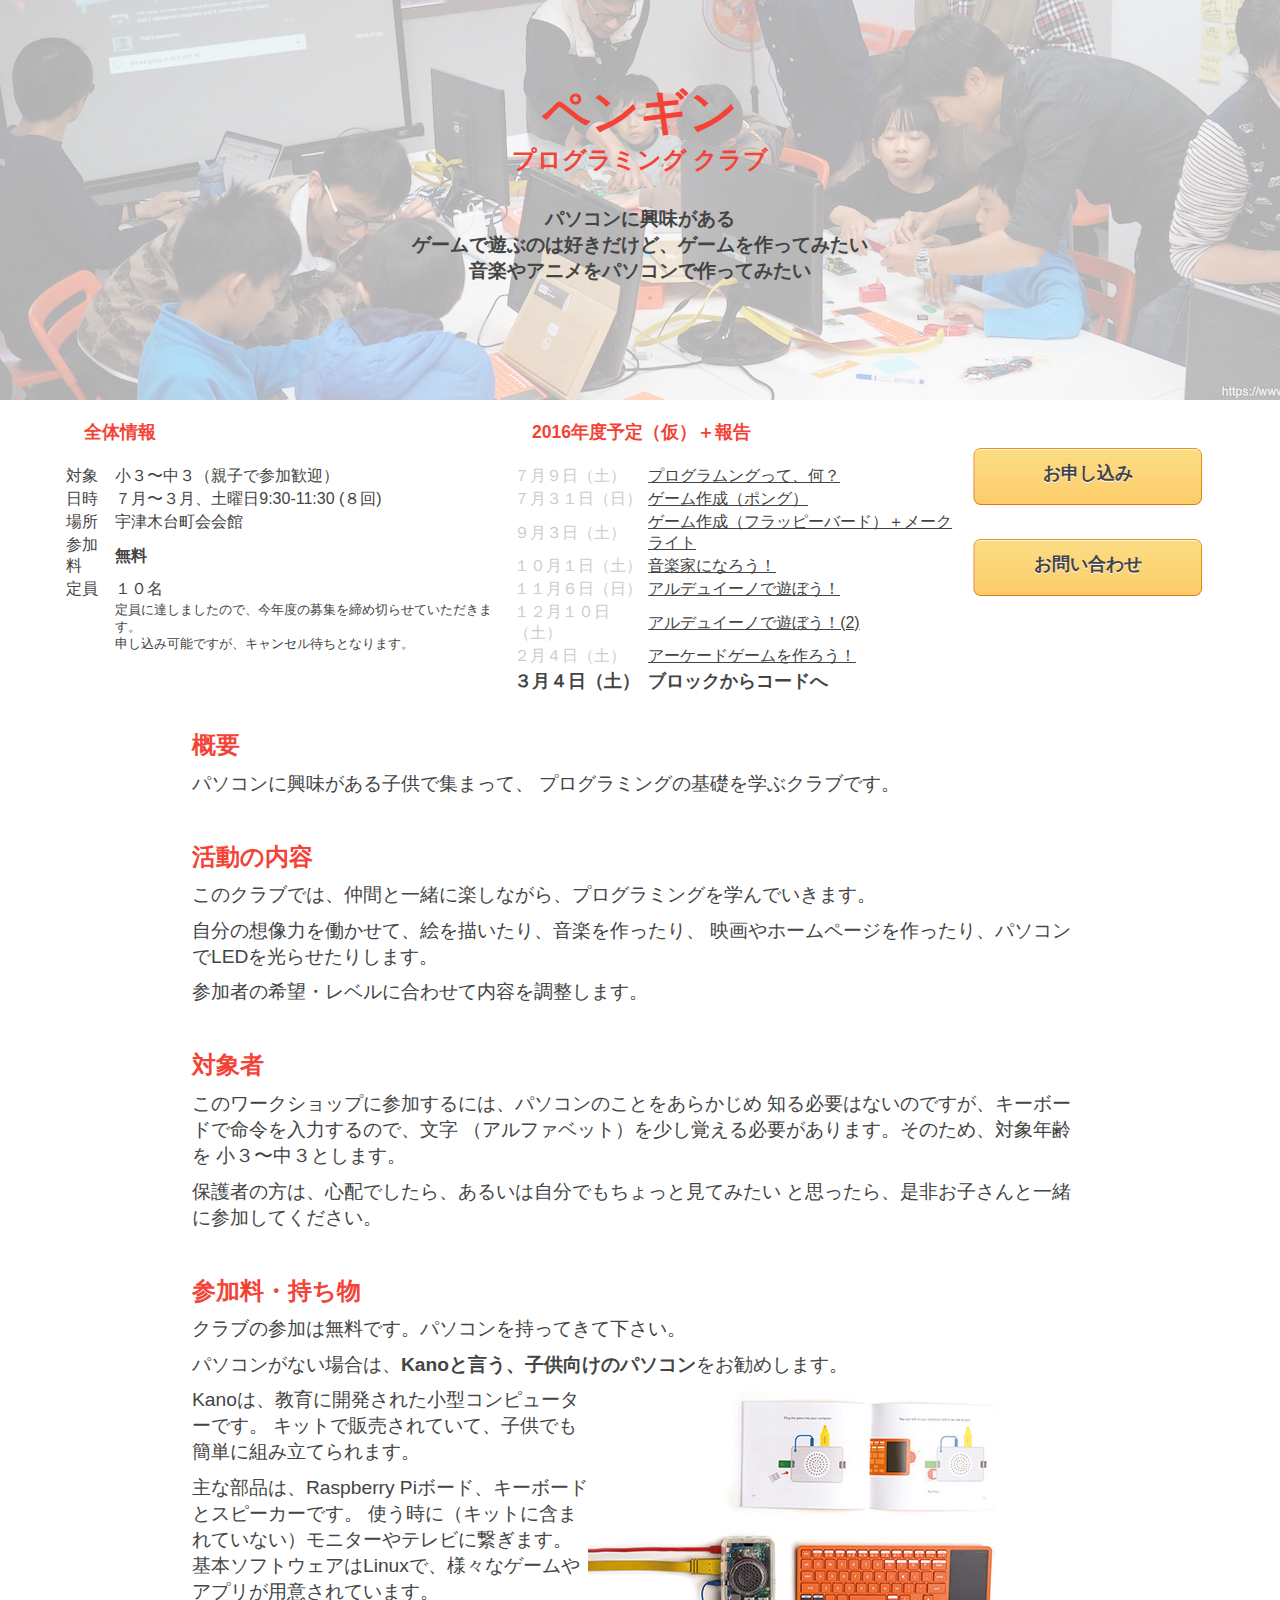
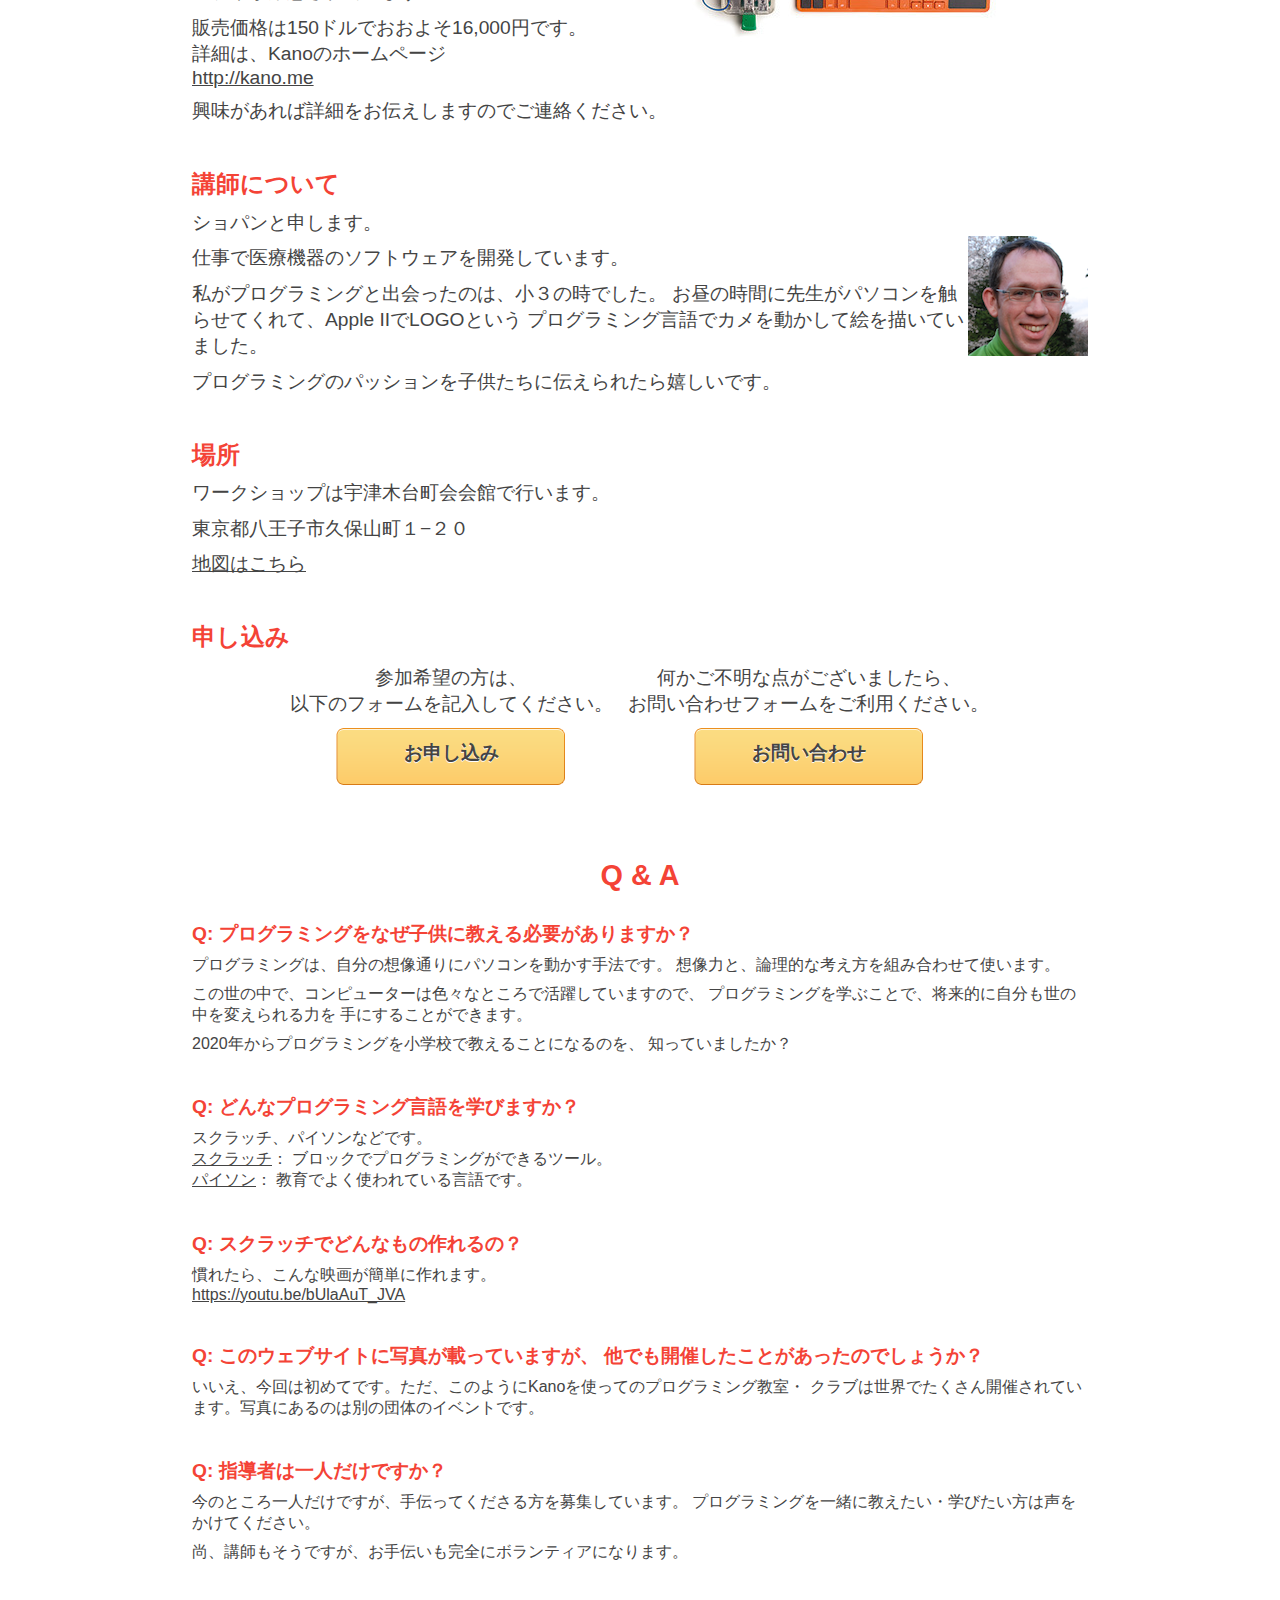
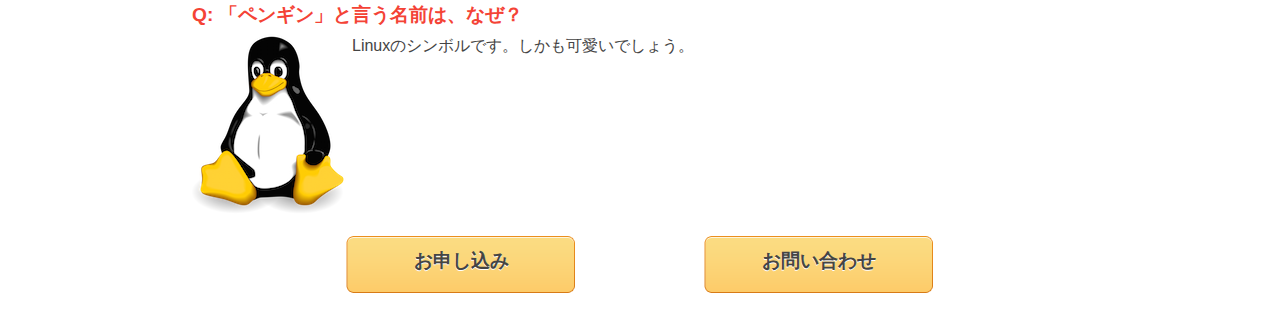
<file: index.html>
<!DOCTYPE html>
<html>
    <head>
        <meta charset="utf-8" />
        <title>ペンギン　プログラミングクラブ</title>
        <link rel="stylesheet" href="styles/main.css" media="screen" />
        <link rel="stylesheet" href="styles/print.css" media="print" />
        <link rel="shortcut icon" type="image/x-icon" href="/penguin/favicon.ico" />
    </head>
    <body>
        <div class="header">
            <h1>ペンギン</h1>
            <h2>プログラミング クラブ</h2>
            <div class="outline">
                パソコンに興味がある<br />
                ゲームで遊ぶのは好きだけど、ゲームを作ってみたい<br />
                音楽やアニメをパソコンで作ってみたい
            </div>
        </div>
        <div class="general-info section">
            <div class="section-title">全体情報</div>
            <table>
                <tr><td>対象</td><td>小３〜中３（親子で参加歓迎）</td></tr>
                <tr><td>日時</td><td>７月〜３月、土曜日9:30-11:30 (８回)</td></tr>
                <tr><td>場所</td><td>宇津木台町会会館</td></tr>
                <tr><td>参加料</td><td><strong>無料</strong></td></tr>
                <tr><td>定員</td><td>１０名</td></tr>
                <tr><td></td>
                    <td style="font-size:0.8em">定員に達しましたので、今年度の募集を締め切らせていただきます。<br />
                申し込み可能ですが、キャンセル待ちとなります。</td></tr>
            </table>
        </div>
        <div class="schedule section">
            <div class="section-title">2016年度予定（仮）＋報告</div>
            <table>
                <tr class="past"><td>７月９日（土）</td><td><a href="report20160709.html">プログラムングって、何？</a></td></tr>
                <tr class="past"><td>７月３１日（日）</td><td><a href="report20160731.html">ゲーム作成（ポング）</a></td></tr>
                <tr class="past"><td>９月３日（土）</td><td><a href="report20160903.html">ゲーム作成（フラッピーバード）＋メークライト</a></td></tr>
                <tr class="past"><td>１０月１日（土）</td><td><a href="report20161001.html">音楽家になろう！</a></td></tr>
                <tr class="past"><td>１１月６日（日）</td><td><a href="report20161106.html">アルデュイーノで遊ぼう！</a></td></tr>
                <tr class="past"><td>１２月１０日（土）</td><td><a href="report20161210.html">アルデュイーノで遊ぼう！(2)</a></td></tr>
                <tr class="past"><td>２月４日（土）</td><td><a href="report20170204.html">アーケードゲームを作ろう！</a></td></tr>
                <tr class="upcoming"><td>３月４日（土）</td><td>ブロックからコードへ</td></tr>
            </table>
        </div>
        <div class="registration section">
            <br />
            <div class="featured-button">
                <p><a href="http://goo.gl/forms/EB6ZPjFVFw">お申し込み</a></p>
            </div>
            <div class="featured-button">
                <p><a href="http://goo.gl/forms/jUNJztX1CI">お問い合わせ</a></p>
            </div>
        </div>
        <div class="clearer"></div>
        <div class="topic">
            <h2>概要</h2>
            <p>パソコンに興味がある子供で集まって、
            プログラミングの基礎を学ぶクラブです。</p>
        </div>
        <div class="topic">
            <h2>活動の内容</h2>
            <p>このクラブでは、仲間と一緒に楽しながら、プログラミングを学んでいきます。</p>
            <p>自分の想像力を働かせて、絵を描いたり、音楽を作ったり、
            映画やホームページを作ったり、パソコンでLEDを光らせたりします。</p>
            <p>参加者の希望・レベルに合わせて内容を調整します。</p>
        </div>
        <div class="topic">
            <h2>対象者</h2>
            <p>このワークショップに参加するには、パソコンのことをあらかじめ
            知る必要はないのですが、キーボードで命令を入力するので、文字
            （アルファベット）を少し覚える必要があります。そのため、対象年齢を
            小３〜中３とします。</p>
            <p>保護者の方は、心配でしたら、あるいは自分でもちょっと見てみたい
            と思ったら、是非お子さんと一緒に参加してください。</p>
        </div>
        <div class="topic">
            <h2>参加料・持ち物</h2>
            <p>クラブの参加は無料です。パソコンを持ってきて下さい。</p>
            <p>パソコンがない場合は、<b>Kanoと言う、子供向けのパソコン</b>をお勧めします。
            <img src="images/kano.png" class="right-aligned"
                 alt="Kanoコンピュータキット" />
            <p>Kanoは、教育に開発された小型コンピューターです。
            キットで販売されていて、子供でも簡単に組み立てられます。</p>
            <p>主な部品は、Raspberry Piボード、キーボードとスピーカーです。
            使う時に（キットに含まれていない）モニターやテレビに繋ぎます。
            基本ソフトウェアはLinuxで、様々なゲームやアプリが用意されています。</p>
            <p>販売価格は150ドルでおおよそ16,000円です。
            詳細は、Kanoのホームページ　
            <a href="http://kano.me/" target="_blank">http://kano.me</a></p>
            <p>興味があれば詳細をお伝えしますのでご連絡ください。</p>
        </div>
        <div class="topic">
            <h2>講師について</h2>
            <p>ショパンと申します。</p>
            <img src="images/antoine.png" class="right-aligned"
                 alt="ショパンの顔写真" />
            <p>仕事で医療機器のソフトウェアを開発しています。</p>
            <p>私がプログラミングと出会ったのは、小３の時でした。
            お昼の時間に先生がパソコンを触らせてくれて、Apple IIでLOGOという
            プログラミング言語でカメを動かして絵を描いていました。</p>
            <p>プログラミングのパッションを子供たちに伝えられたら嬉しいです。</p>
        </div>
        <div class="topic">
            <h2>場所</h2>
            <p>ワークショップは宇津木台町会会館で行います。</p>
            <p>東京都八王子市久保山町１−２０</p>
            <p><a href="https://www.google.co.jp/maps/@35.6856625,139.3602924,3a,75y,5.81h,76.36t/data=!3m6!1e1!3m4!1sPWE_PbuJNGjXhwQe1lFpVw!2e0!7i13312!8i6656?hl=en"
                target="_blank">地図はこちら</a></p>
        </div>
        <div class="topic">
            <h2>申し込み</h2>
            <table>
                <tr><td><p>参加希望の方は、<br />
                        以下のフォームを記入してください。</p></td>
                    <td><p>何かご不明な点がございましたら、<br />
                        お問い合わせフォームをご利用ください。</p></td></tr>
                <tr><td>
                        <div class="featured-button">
                            <p><a href="http://goo.gl/forms/EB6ZPjFVFw">お申し込み</a></p>
                        </div>
                        </td><td>
                        <div class="featured-button">
                            <p><a href="http://goo.gl/forms/jUNJztX1CI">お問い合わせ</a></p>
                        </div>
                </td></tr>
            </table>
        </div>
        <div class="appendix">
            <h1>Q & A</h1>
            <div class="topic">
                <h2>Q: プログラミングをなぜ子供に教える必要がありますか？</h2>
                <p>プログラミングは、自分の想像通りにパソコンを動かす手法です。
                想像力と、論理的な考え方を組み合わせて使います。</p>
                <p>この世の中で、コンピューターは色々なところで活躍していますので、
                プログラミングを学ぶことで、将来的に自分も世の中を変えられる力を
                手にすることができます。</p>
                <p>2020年からプログラミングを小学校で教えることになるのを、
                知っていましたか？</p>
            </div>
            <div class="topic">
                <h2>Q: どんなプログラミング言語を学びますか？</h2>
                <p>スクラッチ、パイソンなどです。<br />
                <a href="https://scratch.mit.edu/">スクラッチ</a>： ブロックでプログラミングができるツール。<br />
                <a href="https://www.python.org/">パイソン</a>： 教育でよく使われている言語です。</p>
            </div>
            <div class="topic">
                <h2>Q: スクラッチでどんなもの作れるの？</h2>
                <p>慣れたら、こんな映画が簡単に作れます。<br />
                <a href="https://youtu.be/bUlaAuT_JVA" 
                    target="_blank">https://youtu.be/bUlaAuT_JVA</a></p>
            </div>
            <div class="topic">
                <h2>Q: このウェブサイトに写真が載っていますが、
                    他でも開催したことがあったのでしょうか？</h2>
                <p>いいえ、今回は初めてです。ただ、このようにKanoを使ってのプログラミング教室・
                クラブは世界でたくさん開催されています。写真にあるのは別の団体のイベントです。</p>
            </div>
            <div class="topic">
                <h2>Q: 指導者は一人だけですか？</h2>
                <p>今のところ一人だけですが、手伝ってくださる方を募集しています。
                プログラミングを一緒に教えたい・学びたい方は声をかけてください。</p>
                <p>尚、講師もそうですが、お手伝いも完全にボランティアになります。</p>
            </div>
            <div class="topic">
                <h2>Q: 「ペンギン」と言う名前は、なぜ？</h2>
                <img src="images/penguin.png" class="left-aligned" alt="Linuxペンギン" />
                <p>Linuxのシンボルです。しかも可愛いでしょう。</p>
            </div>
            <div class="topic">
                <h2></h2>
                <p></p>
            </div>
        </div>
        <div class="clearer"></div>
        <div class="topic">
            <table>
                <tr><td>
                        <div class="featured-button">
                            <p><a href="http://goo.gl/forms/EB6ZPjFVFw">お申し込み</a></p>
                        </div>
                        </td><td>
                        <div class="featured-button">
                            <p><a href="http://goo.gl/forms/jUNJztX1CI">お問い合わせ</a></p>
                        </div>
                </td></tr>
            </table>
        </div>
        <div class="footer">
        </div>
        <script>
            (function(i,s,o,g,r,a,m){i['GoogleAnalyticsObject']=r;i[r]=i[r]||function(){
              (i[r].q=i[r].q||[]).push(arguments)},i[r].l=1*new Date();a=s.createElement(o),
               m=s.getElementsByTagName(o)[0];a.async=1;a.src=g;m.parentNode.insertBefore(a,m)
            })(window,document,'script','https://www.google-analytics.com/analytics.js','ga');
            ga('create', 'UA-79550036-1', 'auto');
            ga('send', 'pageview');
        </script>
    </body>
</html>
</file>
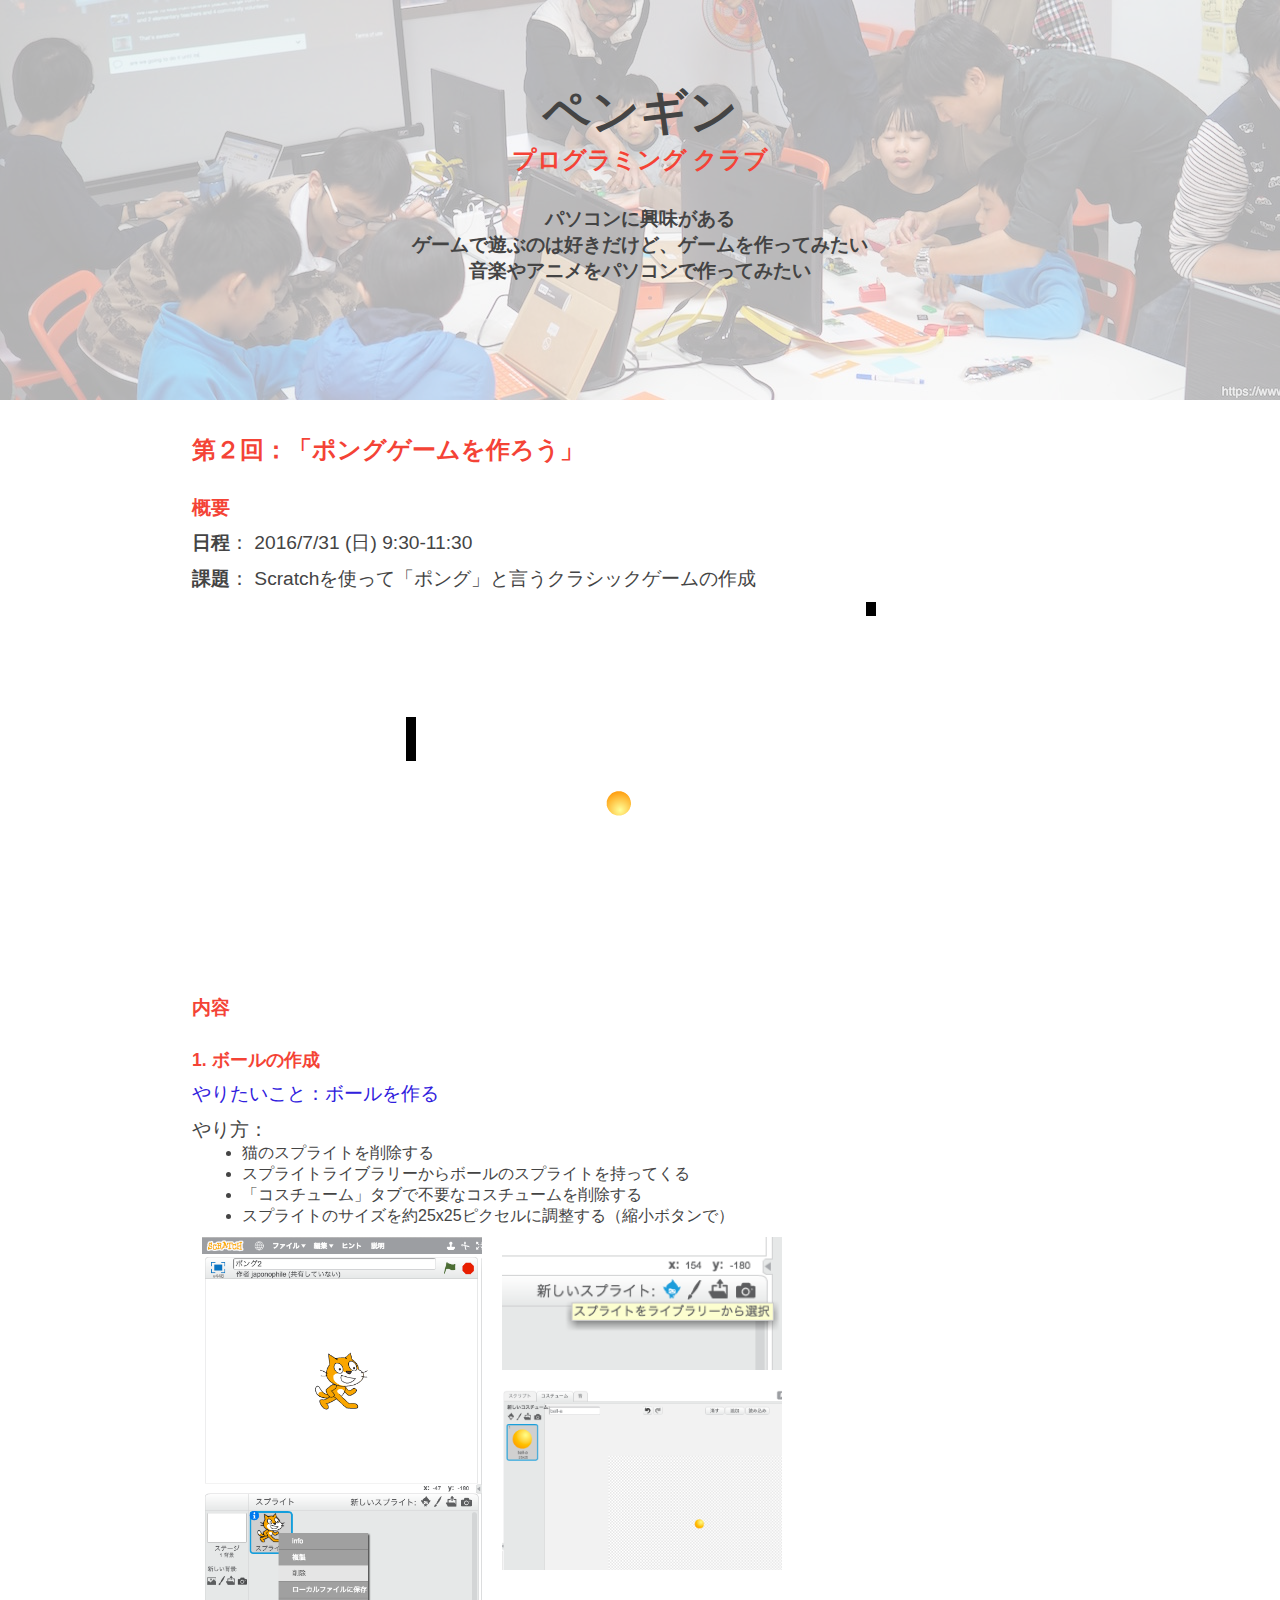
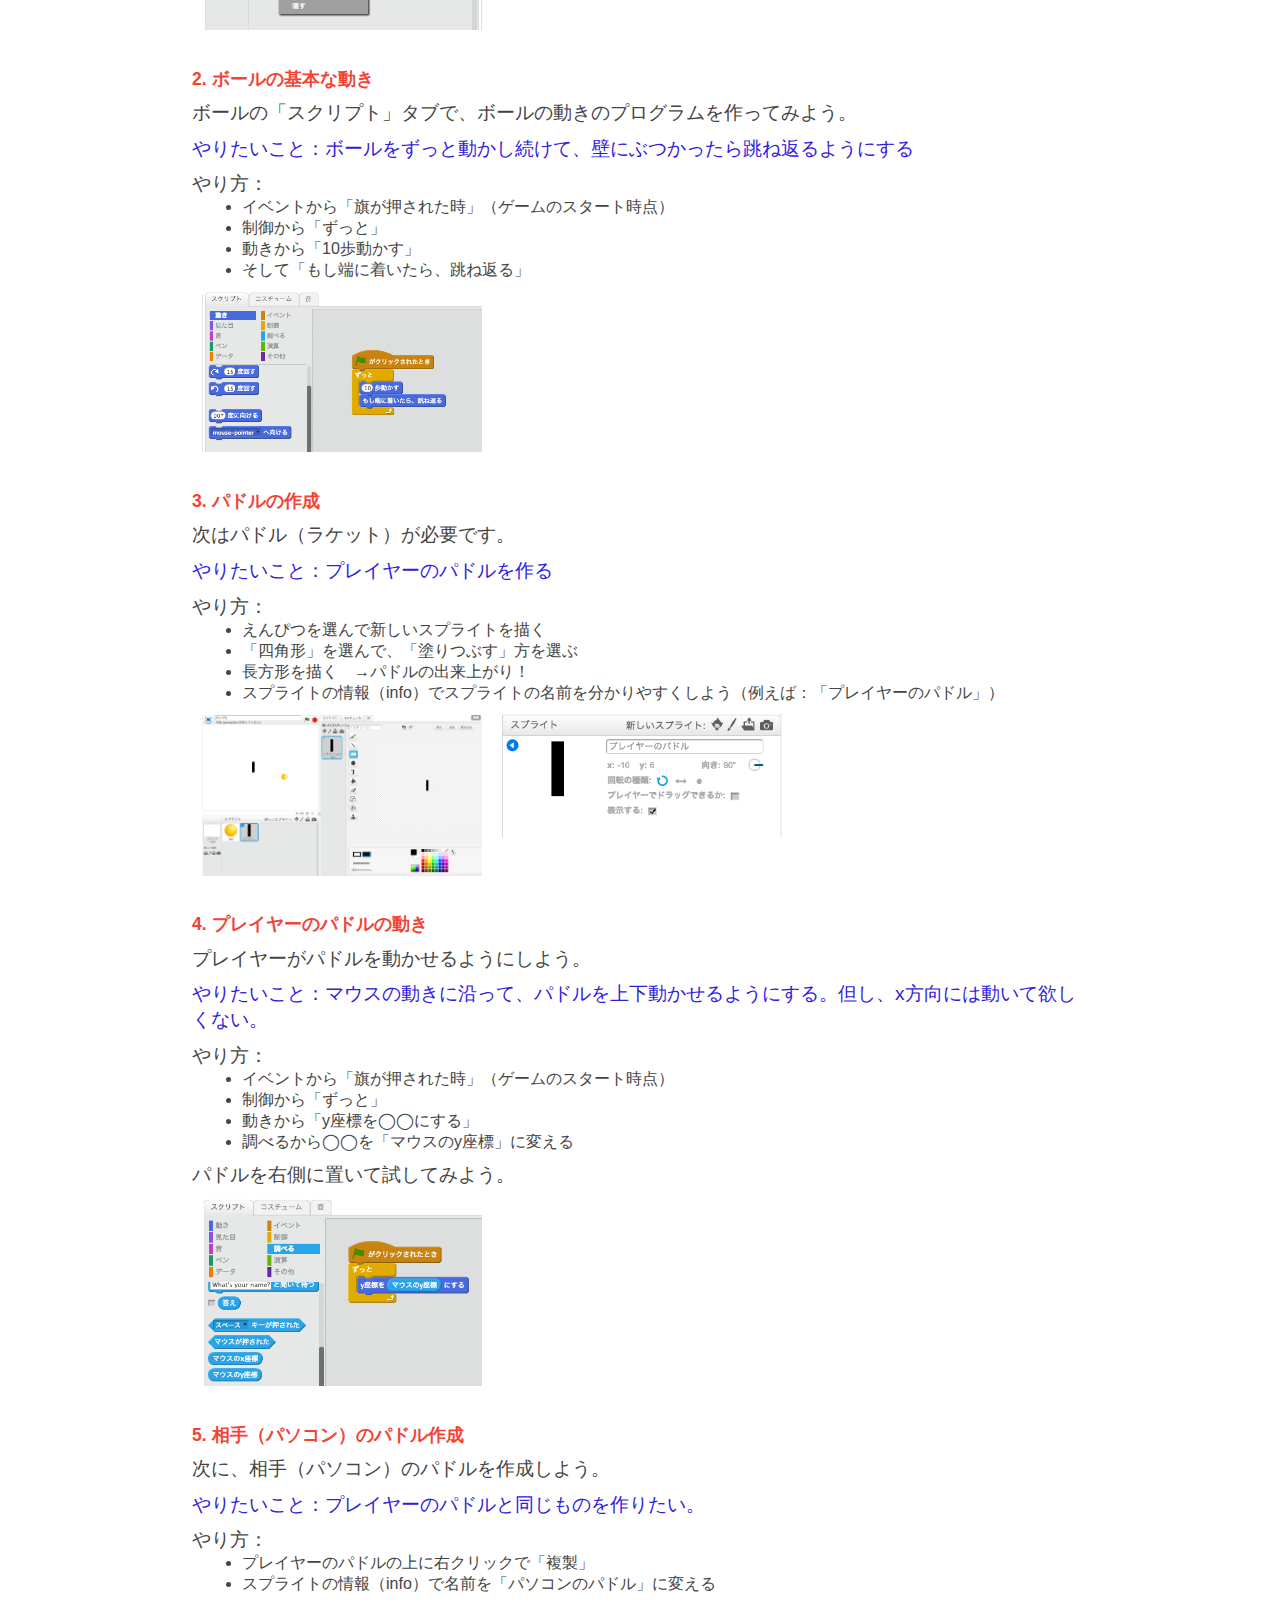
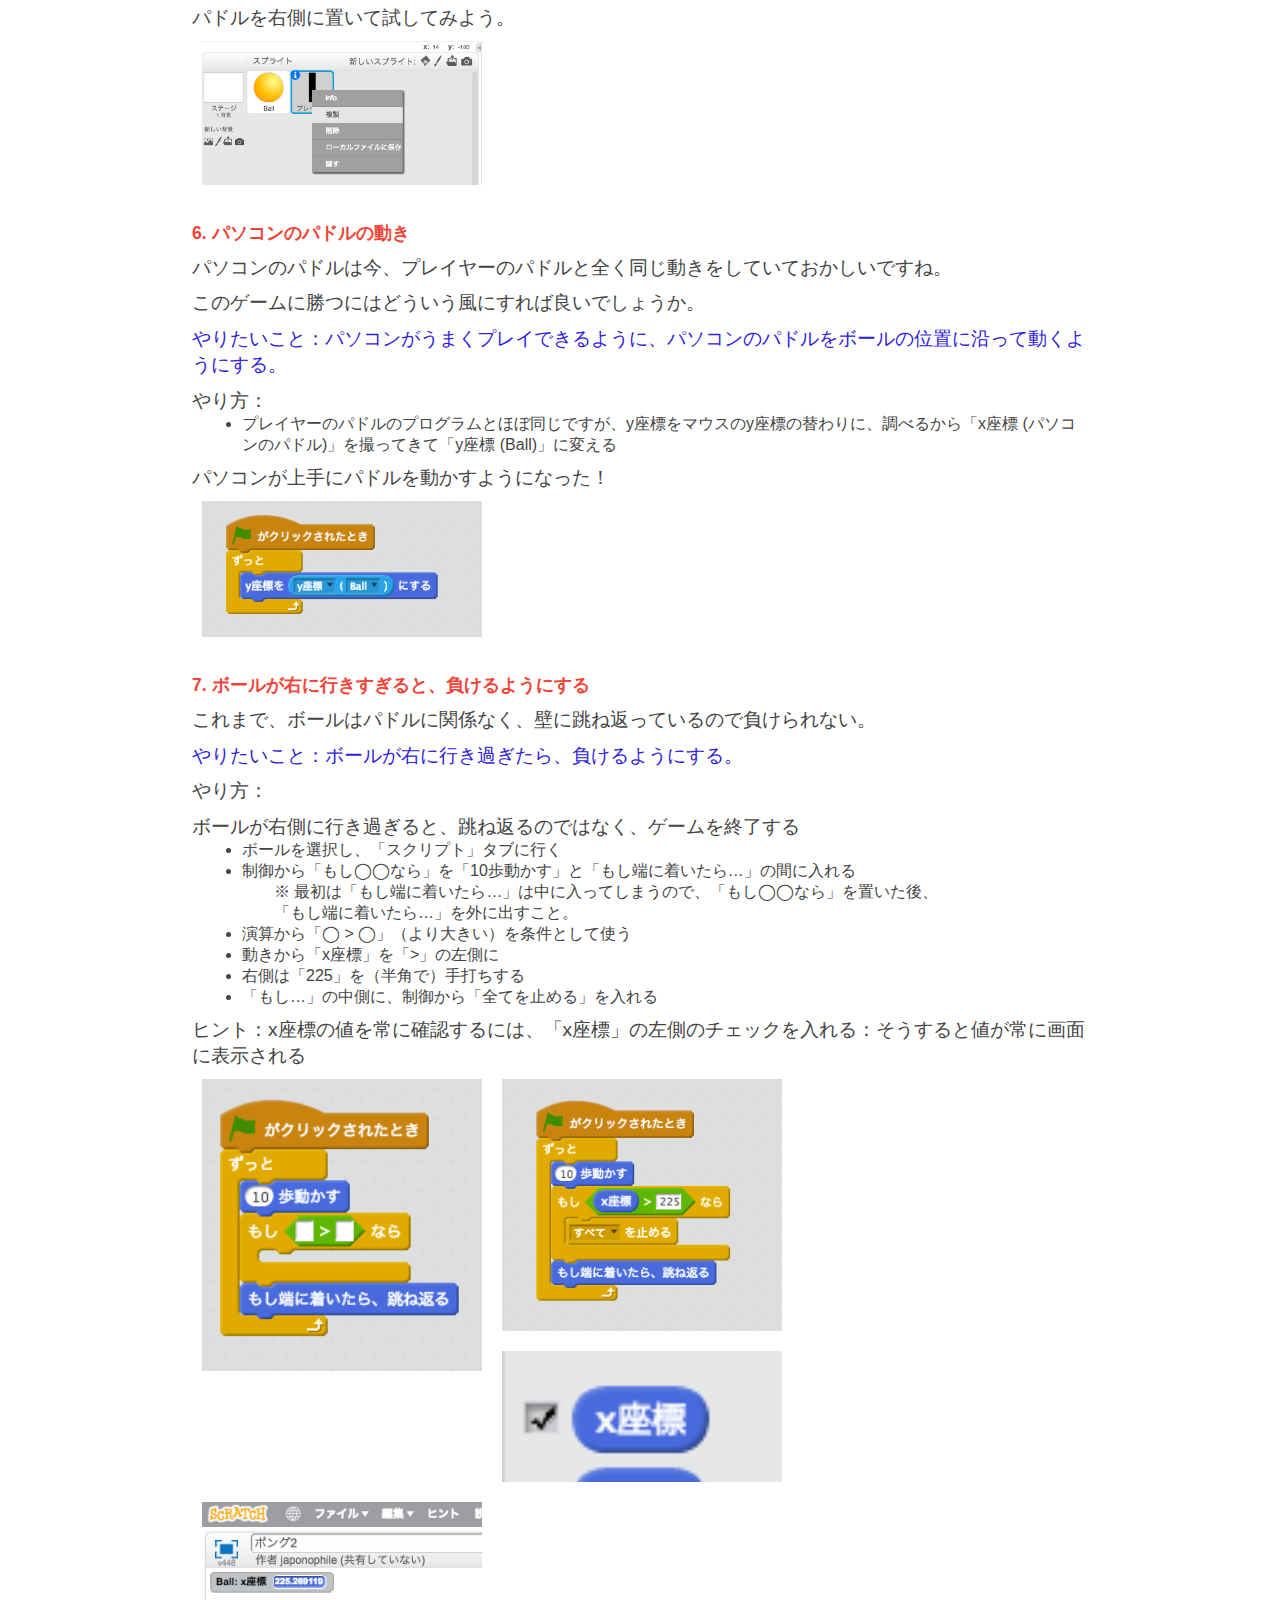
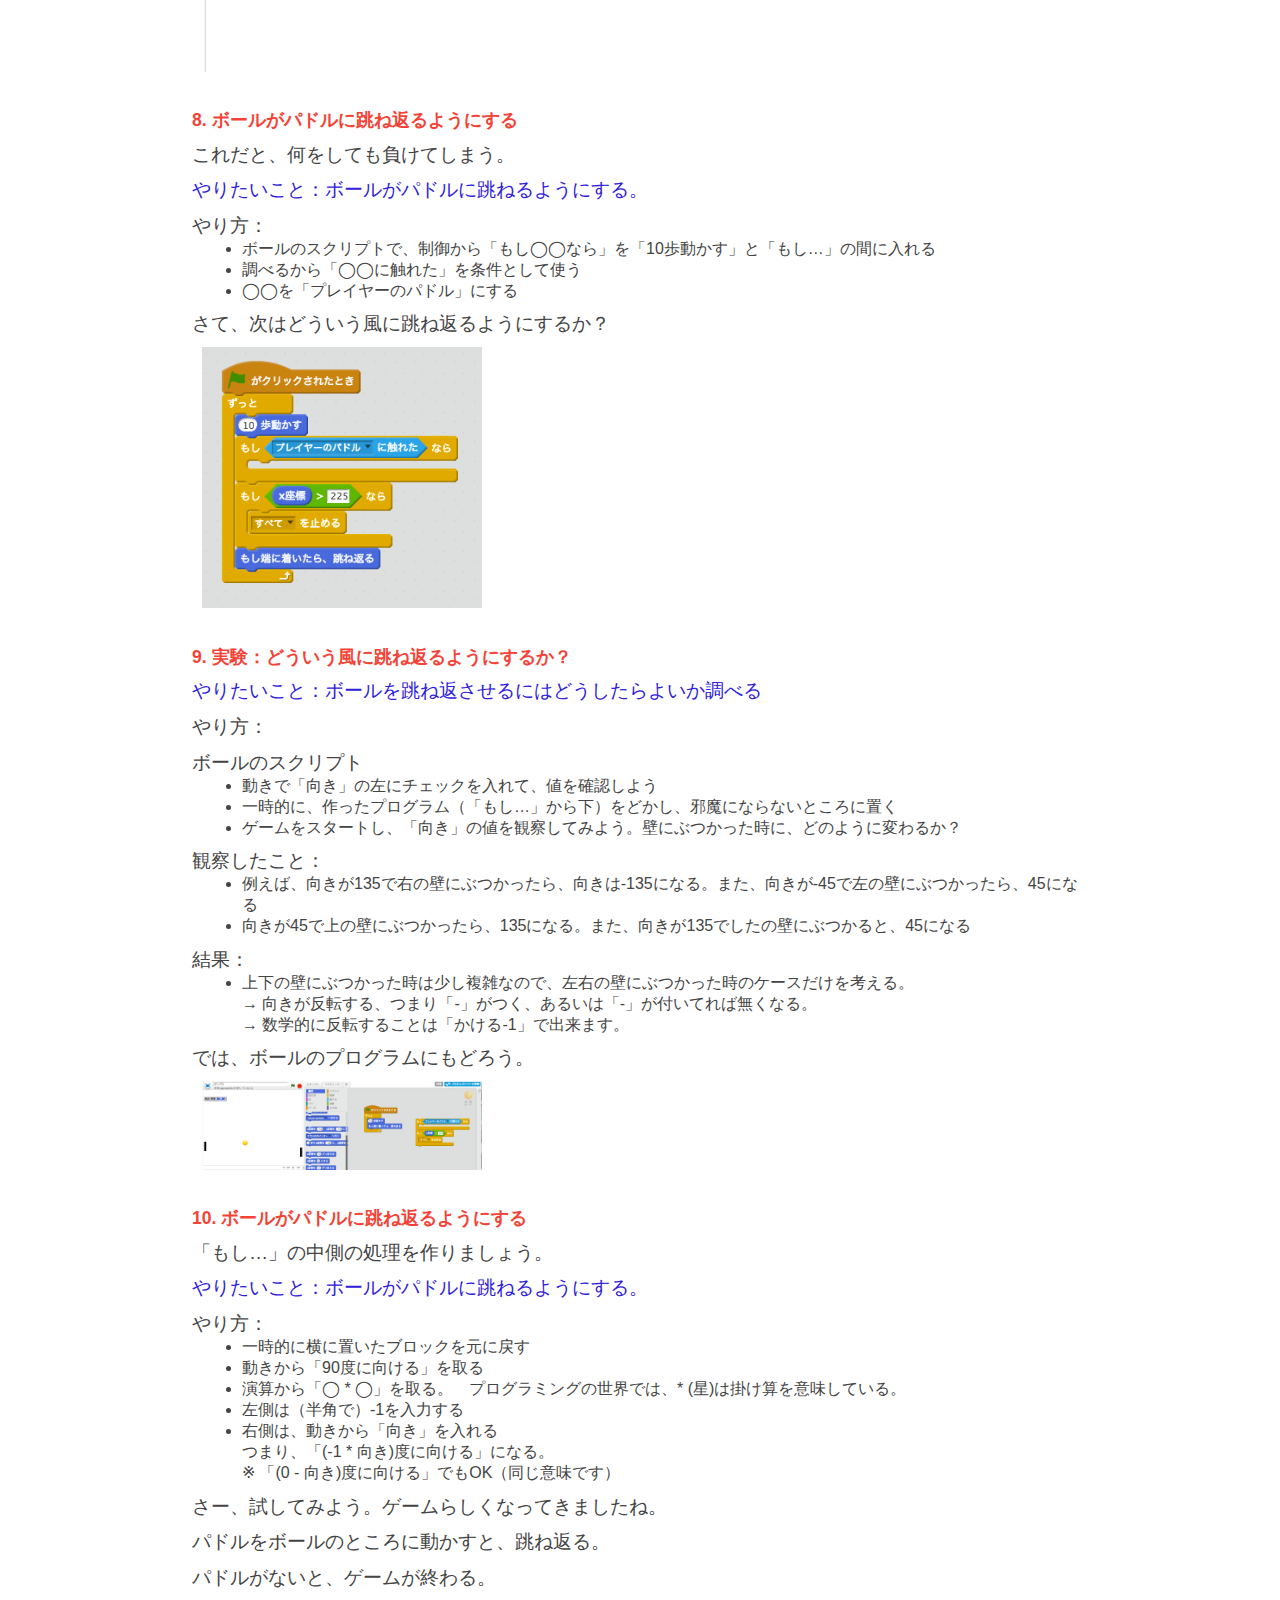
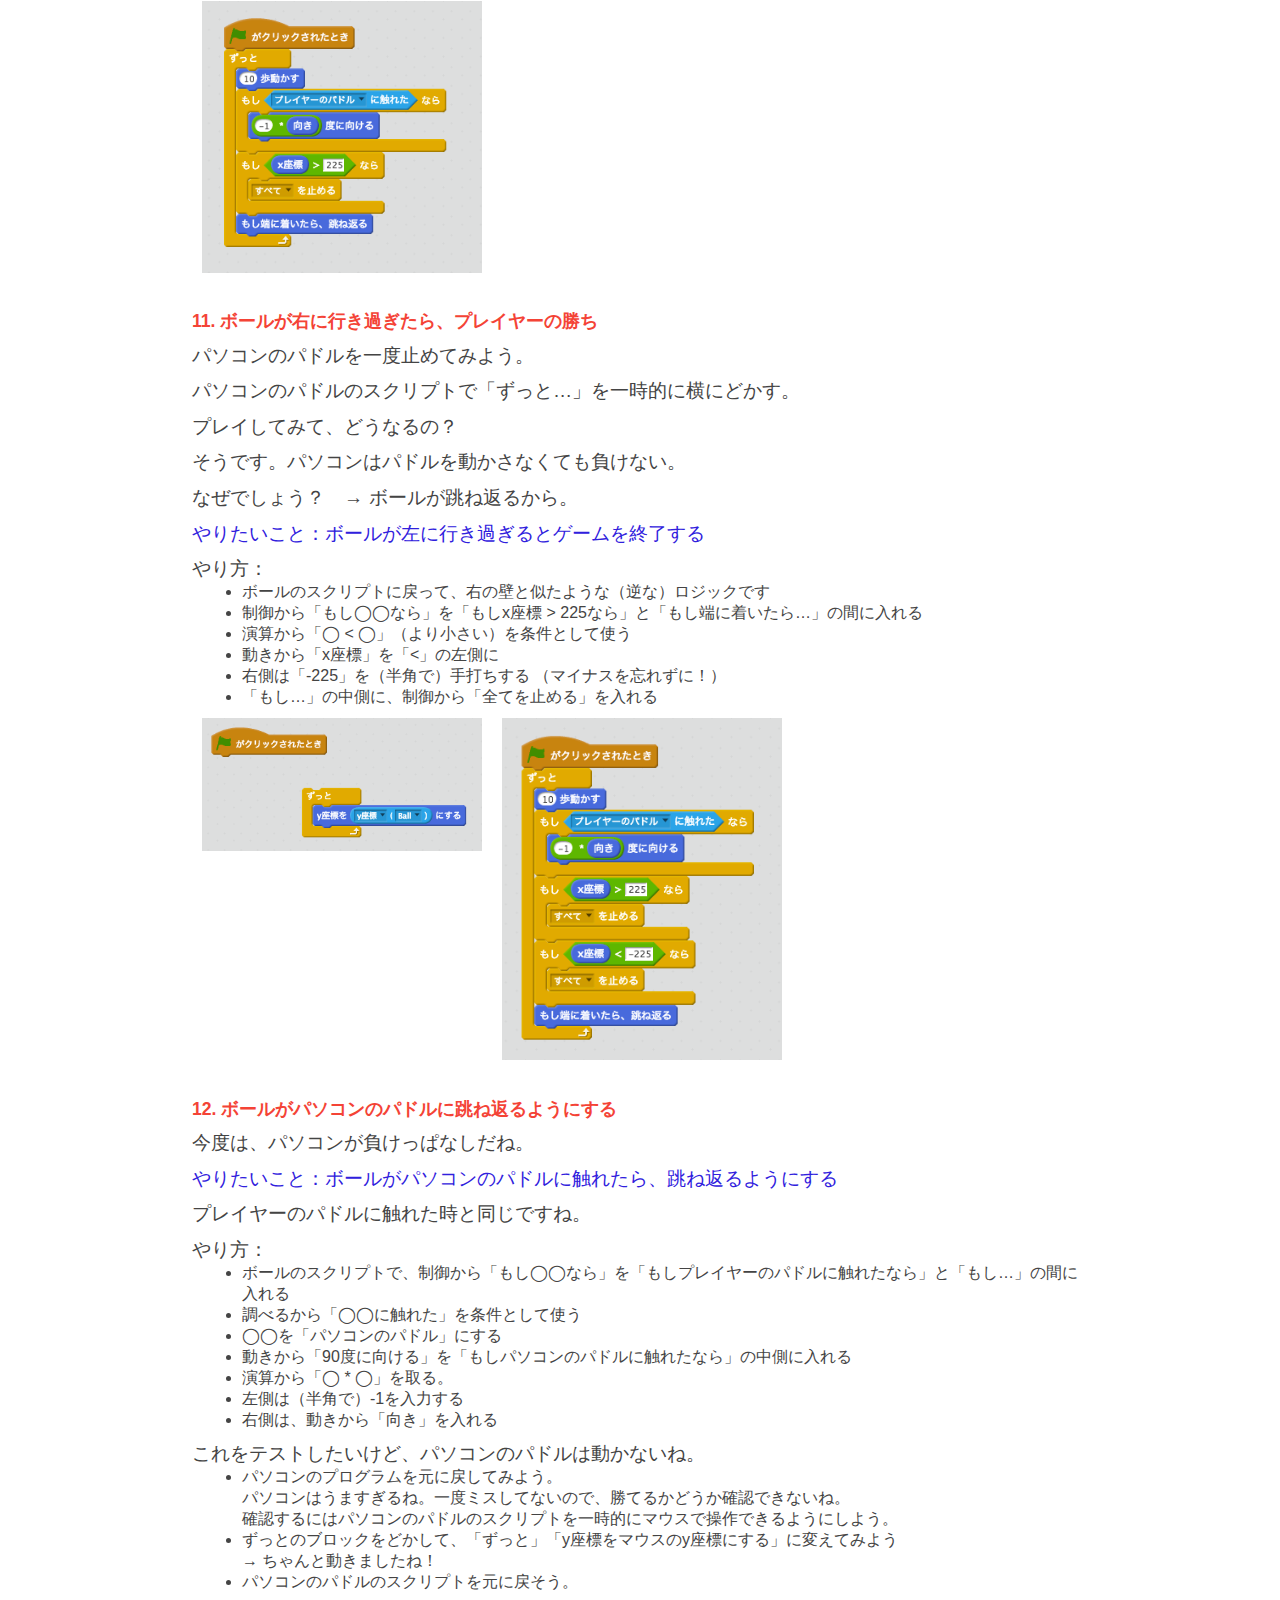
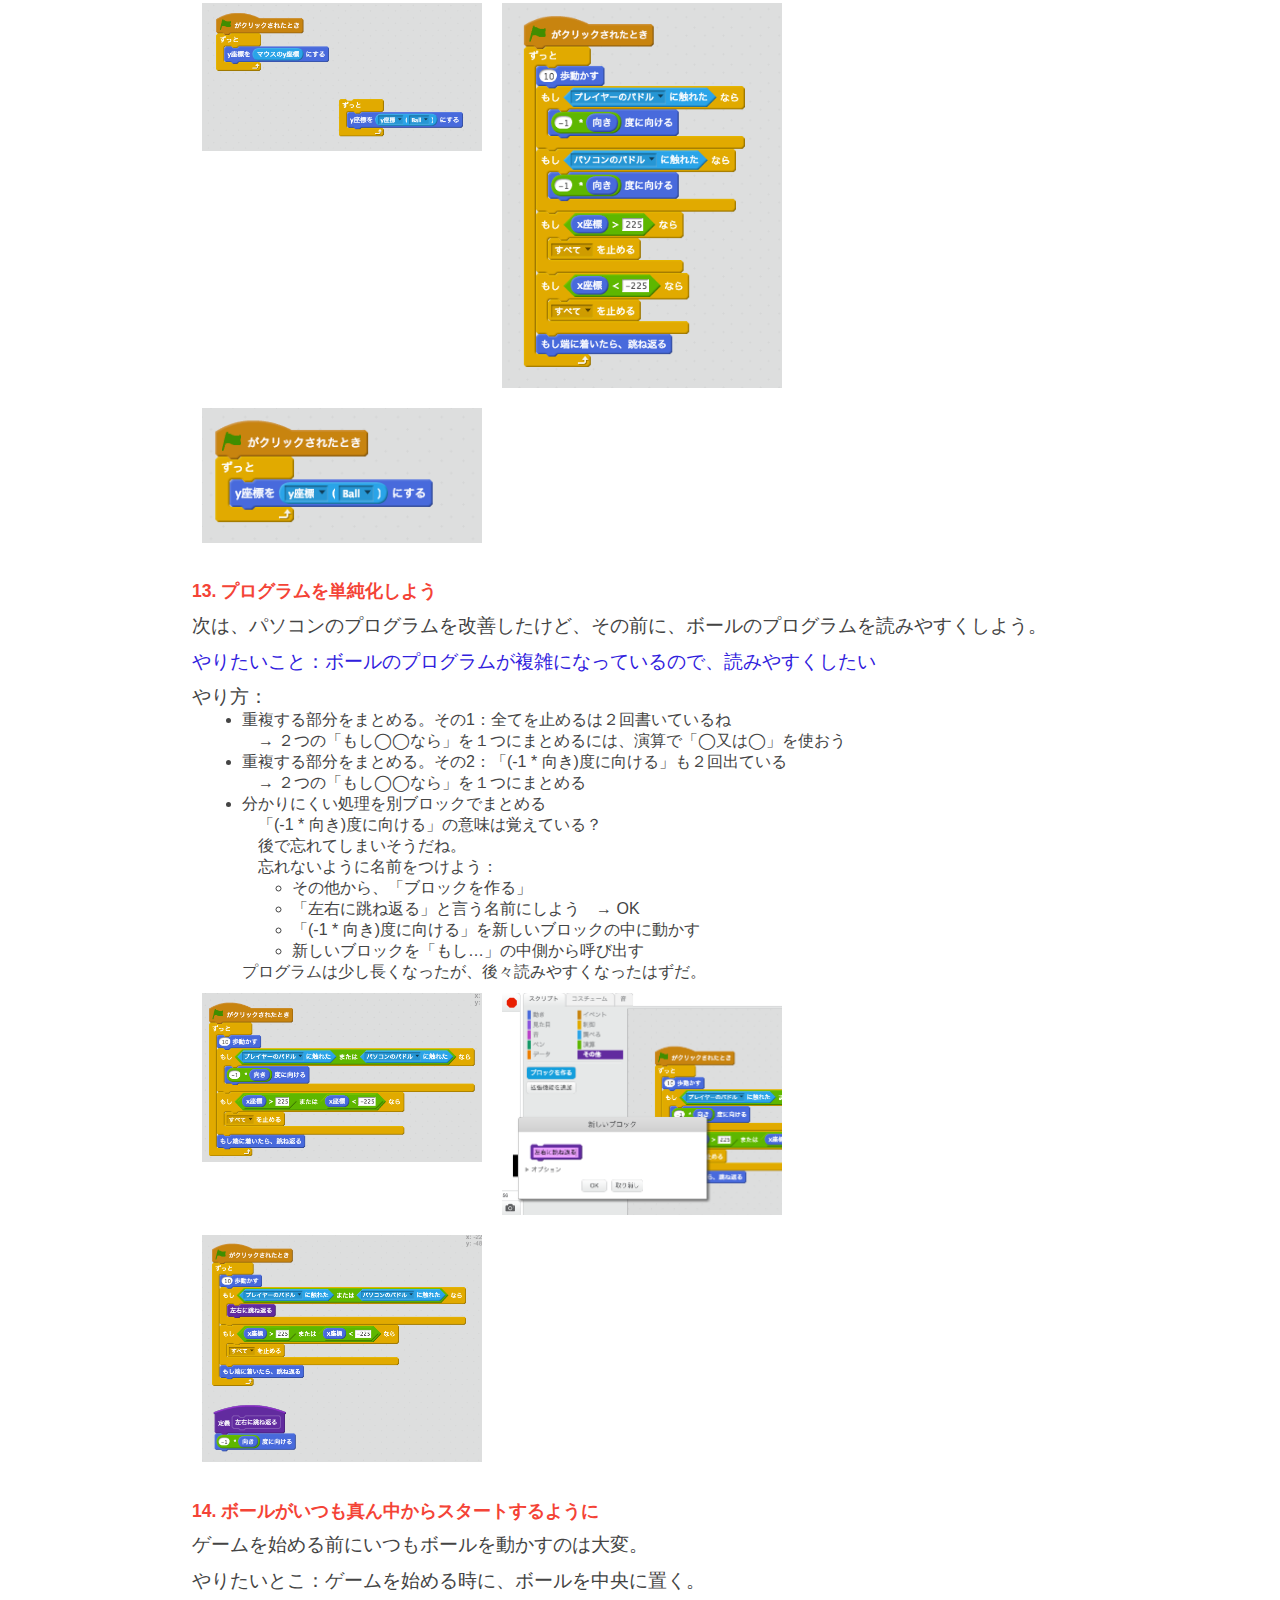
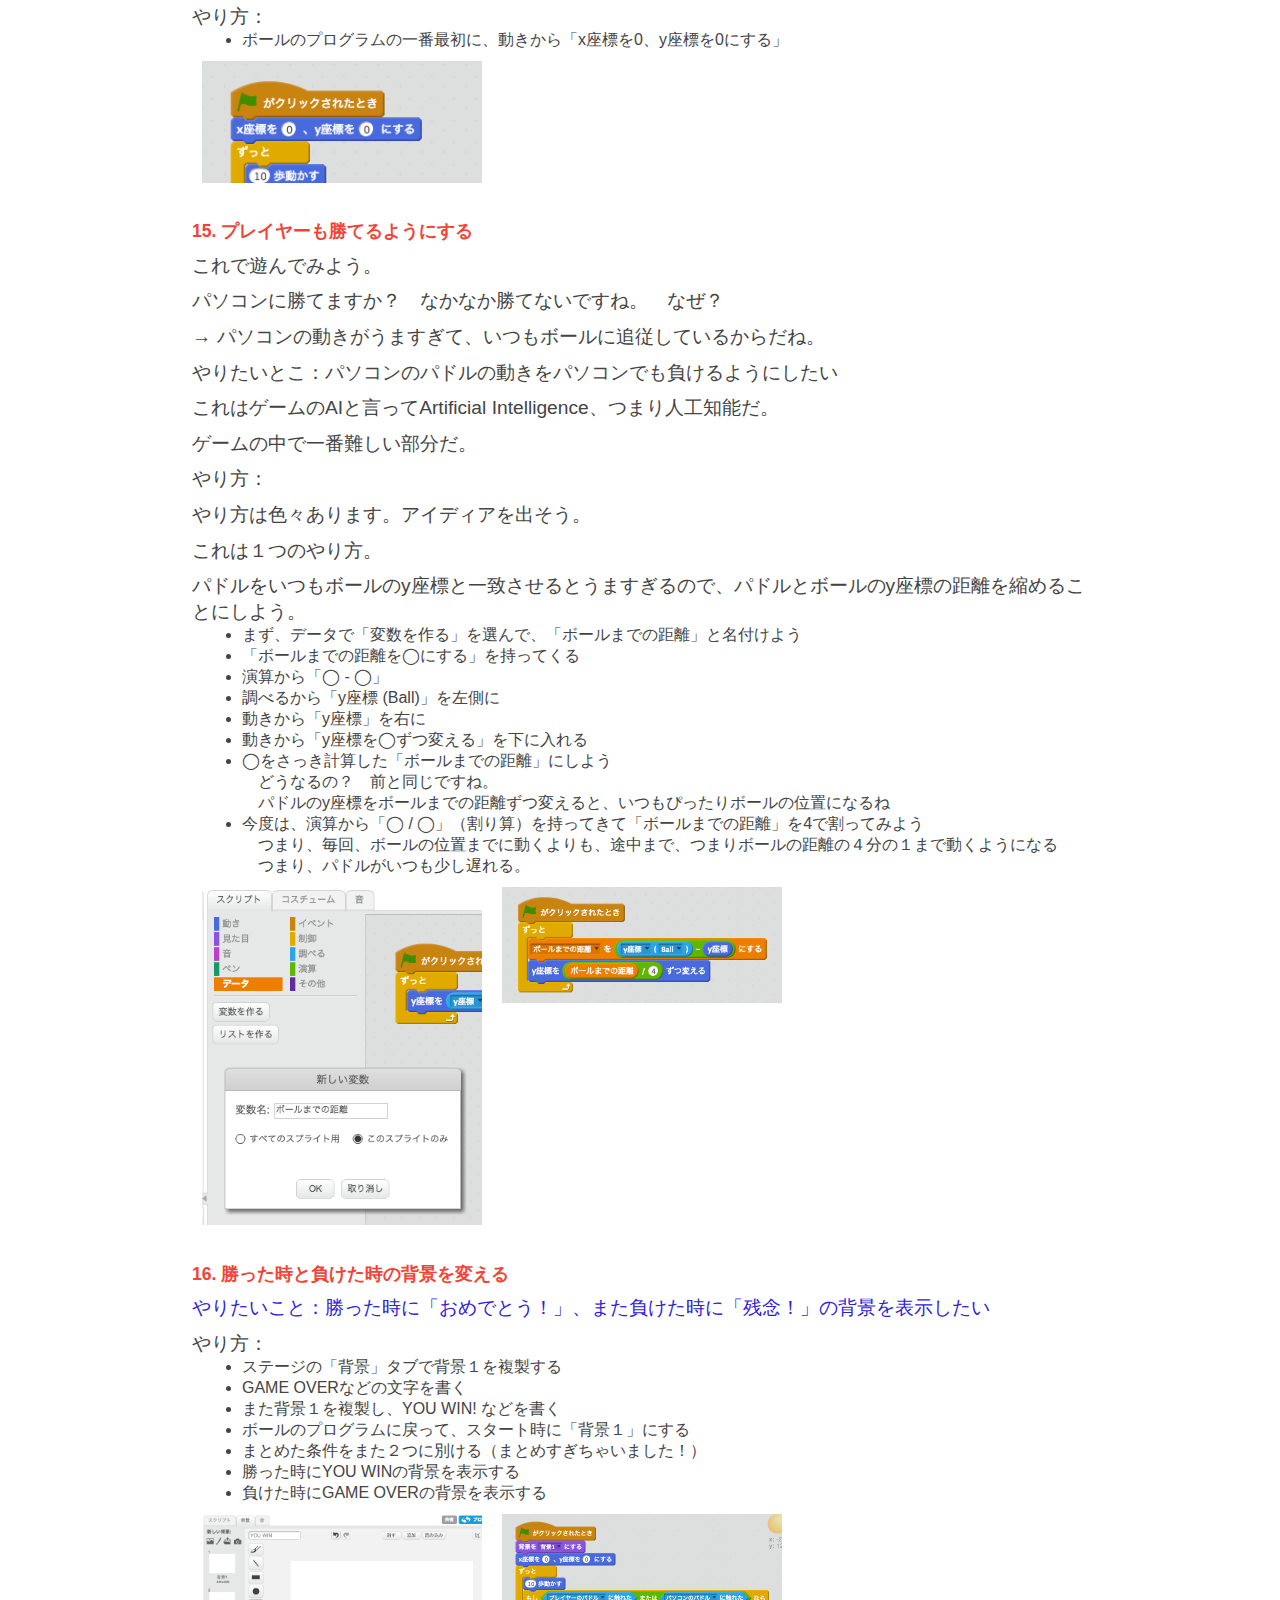
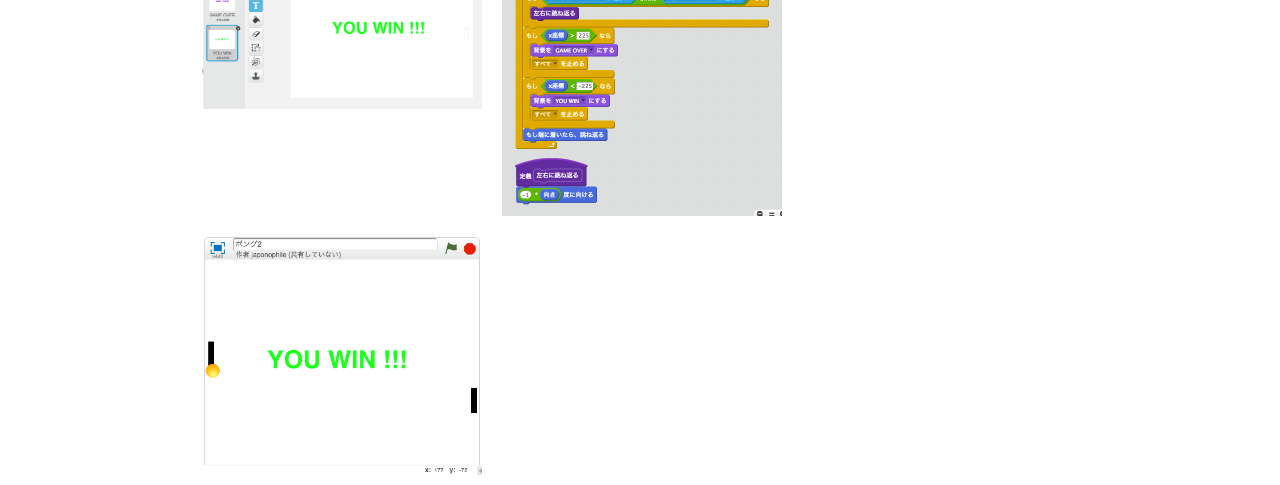
<file: plan20160731.html>
<!DOCTYPE html>
<html>
    <head>
        <meta charset="utf-8" />
        <title>ペンギン　プログラミングクラブ</title>
        <link rel="stylesheet" href="styles/main.css" media="screen" />
        <link rel="stylesheet" href="styles/print.css" media="print" />
        <link rel="shortcut icon" type="image/x-icon" href="/penguin/favicon.ico" />
    </head>
    <body>
        <div class="header">
            <h1><a href="/penguin">ペンギン</a></h1>
            <h2>プログラミング クラブ</h2>
            <div class="outline">
                パソコンに興味がある<br />
                ゲームで遊ぶのは好きだけど、ゲームを作ってみたい<br />
                音楽やアニメをパソコンで作ってみたい
            </div>
        </div>
        <div class="topic">
            <h2>第２回：「ポングゲームを作ろう」</h2>
            <h3>概要</h3>
            <p><b>日程</b>： 2016/7/31 (日) 9:30-11:30</p>
            <p><b>課題</b>： Scratchを使って「ポング」と言うクラシックゲームの作成</p>
            <p style="text-align:center;">
                <img src="images/20160731/pong2-movie.gif" alt="ポング" />
            </p>

            <h3>内容</h3>
            <h4>1. ボールの作成</h4>

            <p class="goal">やりたいこと：ボールを作る</p>
            <p>やり方：</p>
            <ul>
                <li>猫のスプライトを削除する</li>
                <li>スプライトライブラリーからボールのスプライトを持ってくる</li>
                <li>「コスチューム」タブで不要なコスチュームを削除する</li>
                <li>スプライトのサイズを約25x25ピクセルに調整する（縮小ボタンで）</li>
            </ul>

            <img src="images/20160731/1-1.png" alt="猫を削除する" class="illustration" />
            <img src="images/20160731/1-2.png" alt="スプライトをライブラリーから選択" class="illustration" />
            <img src="images/20160731/1-3.png" alt="コスチュームの準備" class="illustration" />

            <h4>2. ボールの基本な動き</h4>

            <p>ボールの「スクリプト」タブで、ボールの動きのプログラムを作ってみよう。</p>
            <p class="goal">やりたいこと：ボールをずっと動かし続けて、壁にぶつかったら跳ね返るようにする</p>
            <p>やり方：</p>
            <ul>
                <li>イベントから「旗が押された時」（ゲームのスタート時点）</li>
                <li>制御から「ずっと」</li>
                <li>動きから「10歩動かす」</li>
                <li>そして「もし端に着いたら、跳ね返る」</li>
            </ul>

            <img src="images/20160731/2-1.png" alt="ボールのプログラム" class="illustration" />

            <h4>3. パドルの作成</h4>

            <p>次はパドル（ラケット）が必要です。</p>
            <p class="goal">やりたいこと：プレイヤーのパドルを作る</p>
            <p>やり方：</p>
            <ul>
                <li>えんぴつを選んで新しいスプライトを描く</li>
                <li>「四角形」を選んで、「塗りつぶす」方を選ぶ</li>
                <li>長方形を描く　→パドルの出来上がり！</li>
                <li>スプライトの情報（info）でスプライトの名前を分かりやすくしよう（例えば：「プレイヤーのパドル」）</li>
            </ul>

            <img src="images/20160731/3-1.png" alt="パドルを描く" class="illustration" />
            <img src="images/20160731/3-4.png" alt="スプライトの名前を変える" class="illustration" />

            <h4>4. プレイヤーのパドルの動き</h4>

            <p>プレイヤーがパドルを動かせるようにしよう。</p>
            <p class="goal">やりたいこと：マウスの動きに沿って、パドルを上下動かせるようにする。但し、x方向には動いて欲しくない。</p>
            <p>やり方：</p>
            <ul>
                <li>イベントから「旗が押された時」（ゲームのスタート時点）</li>
                <li>制御から「ずっと」</li>
                <li>動きから「y座標を◯◯にする」</li>
                <li>調べるから◯◯を「マウスのy座標」に変える</li>
            </ul>
            <p>パドルを右側に置いて試してみよう。</p>

            <img src="images/20160731/4-1.png" alt="パドルのプログラム" class="illustration" />

            <h4>5. 相手（パソコン）のパドル作成</h4>

            <p>次に、相手（パソコン）のパドルを作成しよう。</p>
            <p class="goal">やりたいこと：プレイヤーのパドルと同じものを作りたい。</p>
            <p>やり方：</p>
            <ul>
                <li>プレイヤーのパドルの上に右クリックで「複製」</li>
                <li>スプライトの情報（info）で名前を「パソコンのパドル」に変える</li>
            </ul>
            <p>パドルを右側に置いて試してみよう。</p>

            <img src="images/20160731/5-1.png" alt="パソコンのパドルを複製" class="illustration" />

            <h4>6. パソコンのパドルの動き</h4>

            <p>パソコンのパドルは今、プレイヤーのパドルと全く同じ動きをしていておかしいですね。</p>
            <p>このゲームに勝つにはどういう風にすれば良いでしょうか。</p>
            <p class="goal">やりたいこと：パソコンがうまくプレイできるように、パソコンのパドルをボールの位置に沿って動くようにする。</p>
            <p>やり方：</p>
            <ul>
                <li>プレイヤーのパドルのプログラムとほぼ同じですが、y座標をマウスのy座標の替わりに、調べるから「x座標 (パソコンのパドル)」を撮ってきて「y座標 (Ball)」に変える</li>
            </ul>
            <p>パソコンが上手にパドルを動かすようになった！</p>

            <img src="images/20160731/6-1.png" alt="パソコンのパドルの動き" class="illustration" />

            <h4>7. ボールが右に行きすぎると、負けるようにする</h4>

            <p>これまで、ボールはパドルに関係なく、壁に跳ね返っているので負けられない。</p>
            <p class="goal">やりたいこと：ボールが右に行き過ぎたら、負けるようにする。</p>
            <p>やり方：</p>
            <p>ボールが右側に行き過ぎると、跳ね返るのではなく、ゲームを終了する</p>
            <ul>
                <li>ボールを選択し、「スクリプト」タブに行く</li>
                <li>制御から「もし◯◯なら」を「10歩動かす」と「もし端に着いたら…」の間に入れる<br />
                　　※ 最初は「もし端に着いたら…」は中に入ってしまうので、「もし◯◯なら」を置いた後、<br />
                　　「もし端に着いたら…」を外に出すこと。</li>
                <li>演算から「◯ &gt; ◯」（より大きい）を条件として使う</li>
                <li>動きから「x座標」を「&gt;」の左側に</li>
                <li>右側は「225」を（半角で）手打ちする</li>
                <li>「もし…」の中側に、制御から「全てを止める」を入れる</li>
            </ul>
            <p>ヒント：x座標の値を常に確認するには、「x座標」の左側のチェックを入れる：そうすると値が常に画面に表示される</p>

            <img src="images/20160731/7-3.png" alt="ボールが右に行き過ぎたら" class="illustration" />
            <img src="images/20160731/7-6.png" alt="右に行き過ぎたら全てを止める" class="illustration" />
            <img src="images/20160731/7-7-1.png" alt="チェック" class="illustration" />
            <img src="images/20160731/7-7-2.png" alt="値が表示される" class="illustration" />

            <h4>8. ボールがパドルに跳ね返るようにする</h4>

            <p>これだと、何をしても負けてしまう。</p>
            <p class="goal">やりたいこと：ボールがパドルに跳ねるようにする。</p>
            <p>やり方：</p>
            <ul>
                <li>ボールのスクリプトで、制御から「もし◯◯なら」を「10歩動かす」と「もし…」の間に入れる</li>
                <li>調べるから「◯◯に触れた」を条件として使う</li>
                <li>◯◯を「プレイヤーのパドル」にする</li>
            </ul>
            <p>さて、次はどういう風に跳ね返るようにするか？</p>

            <img src="images/20160731/8-3.png" alt="もしプレイヤーのパドルに触れたなら" class="illustration" />

            <h4>9. 実験：どういう風に跳ね返るようにするか？</h4>

            <p class="goal">やりたいこと：ボールを跳ね返させるにはどうしたらよいか調べる</p>
            <p>やり方：</p>
            <p>ボールのスクリプト</p>
            <ul>
                <li>動きで「向き」の左にチェックを入れて、値を確認しよう</li>
                <li>一時的に、作ったプログラム（「もし…」から下）をどかし、邪魔にならないところに置く</li>
                <li>ゲームをスタートし、「向き」の値を観察してみよう。壁にぶつかった時に、どのように変わるか？</li>
            </ul>
            <p>観察したこと：</p>
            <ul>
                <li>例えば、向きが135で右の壁にぶつかったら、向きは-135になる。また、向きが-45で左の壁にぶつかったら、45になる</li>
                <li>向きが45で上の壁にぶつかったら、135になる。また、向きが135でしたの壁にぶつかると、45になる</li>
            </ul>
            <p>結果：</p>
            <ul>
                <li>上下の壁にぶつかった時は少し複雑なので、左右の壁にぶつかった時のケースだけを考える。<br />
                → 向きが反転する、つまり「-」がつく、あるいは「-」が付いてれば無くなる。<br />
                → 数学的に反転することは「かける-1」で出来ます。</li>
            </ul>
            <p>では、ボールのプログラムにもどろう。</p>

            <img src="images/20160731/9-2.png" alt="向きを観察する" class="illustration" />

            <h4>10. ボールがパドルに跳ね返るようにする</h4>

            <p>「もし…」の中側の処理を作りましょう。</p>
            <p class="goal">やりたいこと：ボールがパドルに跳ねるようにする。</p>
            <p>やり方：</p>
            <ul>
                <li>一時的に横に置いたブロックを元に戻す</li>
                <li>動きから「90度に向ける」を取る</li>
                <li>演算から「◯ * ◯」を取る。　プログラミングの世界では、* (星)は掛け算を意味している。</li>
                <li>左側は（半角で）-1を入力する</li>
                <li>右側は、動きから「向き」を入れる<br />
                つまり、「(-1 * 向き)度に向ける」になる。<br />
                ※ 「(0 - 向き)度に向ける」でもOK（同じ意味です）</li>
            </ul>

            <p>さー、試してみよう。ゲームらしくなってきましたね。</p>
            <p>パドルをボールのところに動かすと、跳ね返る。</p>
            <p>パドルがないと、ゲームが終わる。</p>

            <img src="images/20160731/10-5.png" alt="ボールがパドルに跳ね返る" class="illustration" />

            <h4>11. ボールが右に行き過ぎたら、プレイヤーの勝ち</h4>

            <p>パソコンのパドルを一度止めてみよう。</p>
            <p>パソコンのパドルのスクリプトで「ずっと…」を一時的に横にどかす。</p>
            <p>プレイしてみて、どうなるの？</p>
            <p>そうです。パソコンはパドルを動かさなくても負けない。</p>
            <p>なぜでしょう？　→ ボールが跳ね返るから。</p>
            <p class="goal">やりたいこと：ボールが左に行き過ぎるとゲームを終了する</p>
            <p>やり方：</p>
            <ul>
                <li>ボールのスクリプトに戻って、右の壁と似たような（逆な）ロジックです</li>
                <li>制御から「もし◯◯なら」を「もしx座標 &gt; 225なら」と「もし端に着いたら…」の間に入れる</li>
                <li>演算から「◯ &lt; ◯」（より小さい）を条件として使う</li>
                <li>動きから「x座標」を「&lt;」の左側に</li>
                <li>右側は「-225」を（半角で）手打ちする （マイナスを忘れずに！）</li>
                <li>「もし…」の中側に、制御から「全てを止める」を入れる</li>
            </ul>

            <img src="images/20160731/11-0.png" alt="パソコンのパドルの動きを一時的に止める" class="illustration" />
            <img src="images/20160731/11-6.png" alt="ボールが左に行き過ぎたら全てを止める" class="illustration" />

            <h4>12. ボールがパソコンのパドルに跳ね返るようにする</h4>

            <p>今度は、パソコンが負けっぱなしだね。</p>
            <p class="goal">やりたいこと：ボールがパソコンのパドルに触れたら、跳ね返るようにする</p>
            <p>プレイヤーのパドルに触れた時と同じですね。</p>
            <p>やり方：</p>
            <ul>
                <li>ボールのスクリプトで、制御から「もし◯◯なら」を「もしプレイヤーのパドルに触れたなら」と「もし…」の間に入れる</li>
                <li>調べるから「◯◯に触れた」を条件として使う</li>
                <li>◯◯を「パソコンのパドル」にする</li>
                <li>動きから「90度に向ける」を「もしパソコンのパドルに触れたなら」の中側に入れる</li>
                <li>演算から「◯ * ◯」を取る。</li>
                <li>左側は（半角で）-1を入力する</li>
                <li>右側は、動きから「向き」を入れる</li>
            </ul>

            <p>これをテストしたいけど、パソコンのパドルは動かないね。</p>
            <ul>
                <li>パソコンのプログラムを元に戻してみよう。<br />
                パソコンはうますぎるね。一度ミスしてないので、勝てるかどうか確認できないね。<br />
                確認するにはパソコンのパドルのスクリプトを一時的にマウスで操作できるようにしよう。</li>
                <li>ずっとのブロックをどかして、「ずっと」「y座標をマウスのy座標にする」に変えてみよう<br />
                → ちゃんと動きましたね！</li>
                <li>パソコンのパドルのスクリプトを元に戻そう。</li>
            </ul>

            <img src="images/20160731/12-10.png" alt="パソコンのパドルをマウスで動かす" class="illustration" />
            <img src="images/20160731/12-7.png" alt="ボールがパソコンのパドルに跳ね返る" class="illustration" />
            <img src="images/20160731/12-8.png" alt="パソコンのスクリプトを元に" class="illustration" />

            <h4>13. プログラムを単純化しよう</h4>

            <p>次は、パソコンのプログラムを改善したけど、その前に、ボールのプログラムを読みやすくしよう。</p>
            <p class="goal">やりたいこと：ボールのプログラムが複雑になっているので、読みやすくしたい</p>
            <p>やり方：</p>
            <ul>
                <li>重複する部分をまとめる。その1：全てを止めるは２回書いているね<br />
                　→ ２つの「もし◯◯なら」を１つにまとめるには、演算で「◯又は◯」を使おう</li>
                <li>重複する部分をまとめる。その2：「(-1 * 向き)度に向ける」も２回出ている<br />
                　→ ２つの「もし◯◯なら」を１つにまとめる</li>
                <li>分かりにくい処理を別ブロックでまとめる<br />
                　「(-1 * 向き)度に向ける」の意味は覚えている？<br />
                　後で忘れてしまいそうだね。<br />
                　忘れないように名前をつけよう：<br />
                <ul>
                    <li>その他から、「ブロックを作る」</li>
                    <li>「左右に跳ね返る」と言う名前にしよう　→ OK</li>
                    <li>「(-1 * 向き)度に向ける」を新しいブロックの中に動かす</li>
                    <li>新しいブロックを「もし…」の中側から呼び出す</li>
                </ul>
                プログラムは少し長くなったが、後々読みやすくなったはずだ。</li>
            </ul>

            <img src="images/20160731/13-2.png" alt="もしならを１つにまとめる" class="illustration" />
            <img src="images/20160731/13-3-1.png" alt="新しいブロックを作る" class="illustration" />
            <img src="images/20160731/13-3-2.png" alt="新しいブロックを呼び出す" class="illustration" />

            <h4>14. ボールがいつも真ん中からスタートするように</h4>

            <p>ゲームを始める前にいつもボールを動かすのは大変。</p>
            <p>やりたいとこ：ゲームを始める時に、ボールを中央に置く。</p>
            <p>やり方：</p>
            <ul>
                <li>ボールのプログラムの一番最初に、動きから「x座標を0、y座標を0にする」</li>
            </ul>

            <img src="images/20160731/14-1.png" alt="ボールを真ん中からスタートさせる" class="illustration" />

            <h4>15. プレイヤーも勝てるようにする</h4>

            <p>これで遊んでみよう。</p>
            <p>パソコンに勝てますか？　なかなか勝てないですね。　なぜ？</p>
            <p>→ パソコンの動きがうますぎて、いつもボールに追従しているからだね。</p>
            <p>やりたいとこ：パソコンのパドルの動きをパソコンでも負けるようにしたい</p>
            <p>これはゲームのAIと言ってArtificial Intelligence、つまり人工知能だ。</p>
            <p>ゲームの中で一番難しい部分だ。</p>
            <p>やり方：</p>
            <p>やり方は色々あります。アイディアを出そう。</p>
            <p>これは１つのやり方。</p>
            <p>パドルをいつもボールのy座標と一致させるとうますぎるので、パドルとボールのy座標の距離を縮めることにしよう。</p>
            <ul>
                <li>まず、データで「変数を作る」を選んで、「ボールまでの距離」と名付けよう</li>
                <li>「ボールまでの距離を◯にする」を持ってくる</li>
                <li>演算から「◯ - ◯」</li>
                <li>調べるから「y座標 (Ball)」を左側に</li>
                <li>動きから「y座標」を右に</li>
                <li>動きから「y座標を◯ずつ変える」を下に入れる</li>
                <li>◯をさっき計算した「ボールまでの距離」にしよう<br />
                　どうなるの？　前と同じですね。<br />
                　パドルのy座標をボールまでの距離ずつ変えると、いつもぴったりボールの位置になるね</li>
                <li>今度は、演算から「◯ / ◯」（割り算）を持ってきて「ボールまでの距離」を4で割ってみよう<br />
                　つまり、毎回、ボールの位置までに動くよりも、途中まで、つまりボールの距離の４分の１まで動くようになる<br />
                　つまり、パドルがいつも少し遅れる。</li>
            </ul>

            <img src="images/20160731/15-1.png" alt="ボールまでの距離を計算する" class="illustration" />
            <img src="images/20160731/15-2.png" alt="ボールまでの距離を縮める" class="illustration" />

            <h4>16. 勝った時と負けた時の背景を変える</h4>

            <p class="goal">やりたいこと：勝った時に「おめでとう！」、また負けた時に「残念！」の背景を表示したい</p>
            <p>やり方：</p>
            <ul>
                <li>ステージの「背景」タブで背景１を複製する</li>
                <li>GAME OVERなどの文字を書く</li>
                <li>また背景１を複製し、YOU WIN! などを書く</li>
                <li>ボールのプログラムに戻って、スタート時に「背景１」にする</li>
                <li>まとめた条件をまた２つに別ける（まとめすぎちゃいました！）</li>
                <li>勝った時にYOU WINの背景を表示する</li>
                <li>負けた時にGAME OVERの背景を表示する</li>
            </ul>

            <img src="images/20160731/16-3.png" alt="背景を作る" class="illustration" />
            <img src="images/20160731/16-7.png" alt="背景を状況に合わせて変える" class="illustration" />
            <img src="images/20160731/16-8.png" alt="勝った！" class="illustration" />
        </div>
        <div class="footer">
        </div>
        <script>
            (function(i,s,o,g,r,a,m){i['GoogleAnalyticsObject']=r;i[r]=i[r]||function(){
              (i[r].q=i[r].q||[]).push(arguments)},i[r].l=1*new Date();a=s.createElement(o),
               m=s.getElementsByTagName(o)[0];a.async=1;a.src=g;m.parentNode.insertBefore(a,m)
            })(window,document,'script','https://www.google-analytics.com/analytics.js','ga');
            ga('create', 'UA-79550036-1', 'auto');
            ga('send', 'pageview');
        </script>
    </body>
</html>
</file>
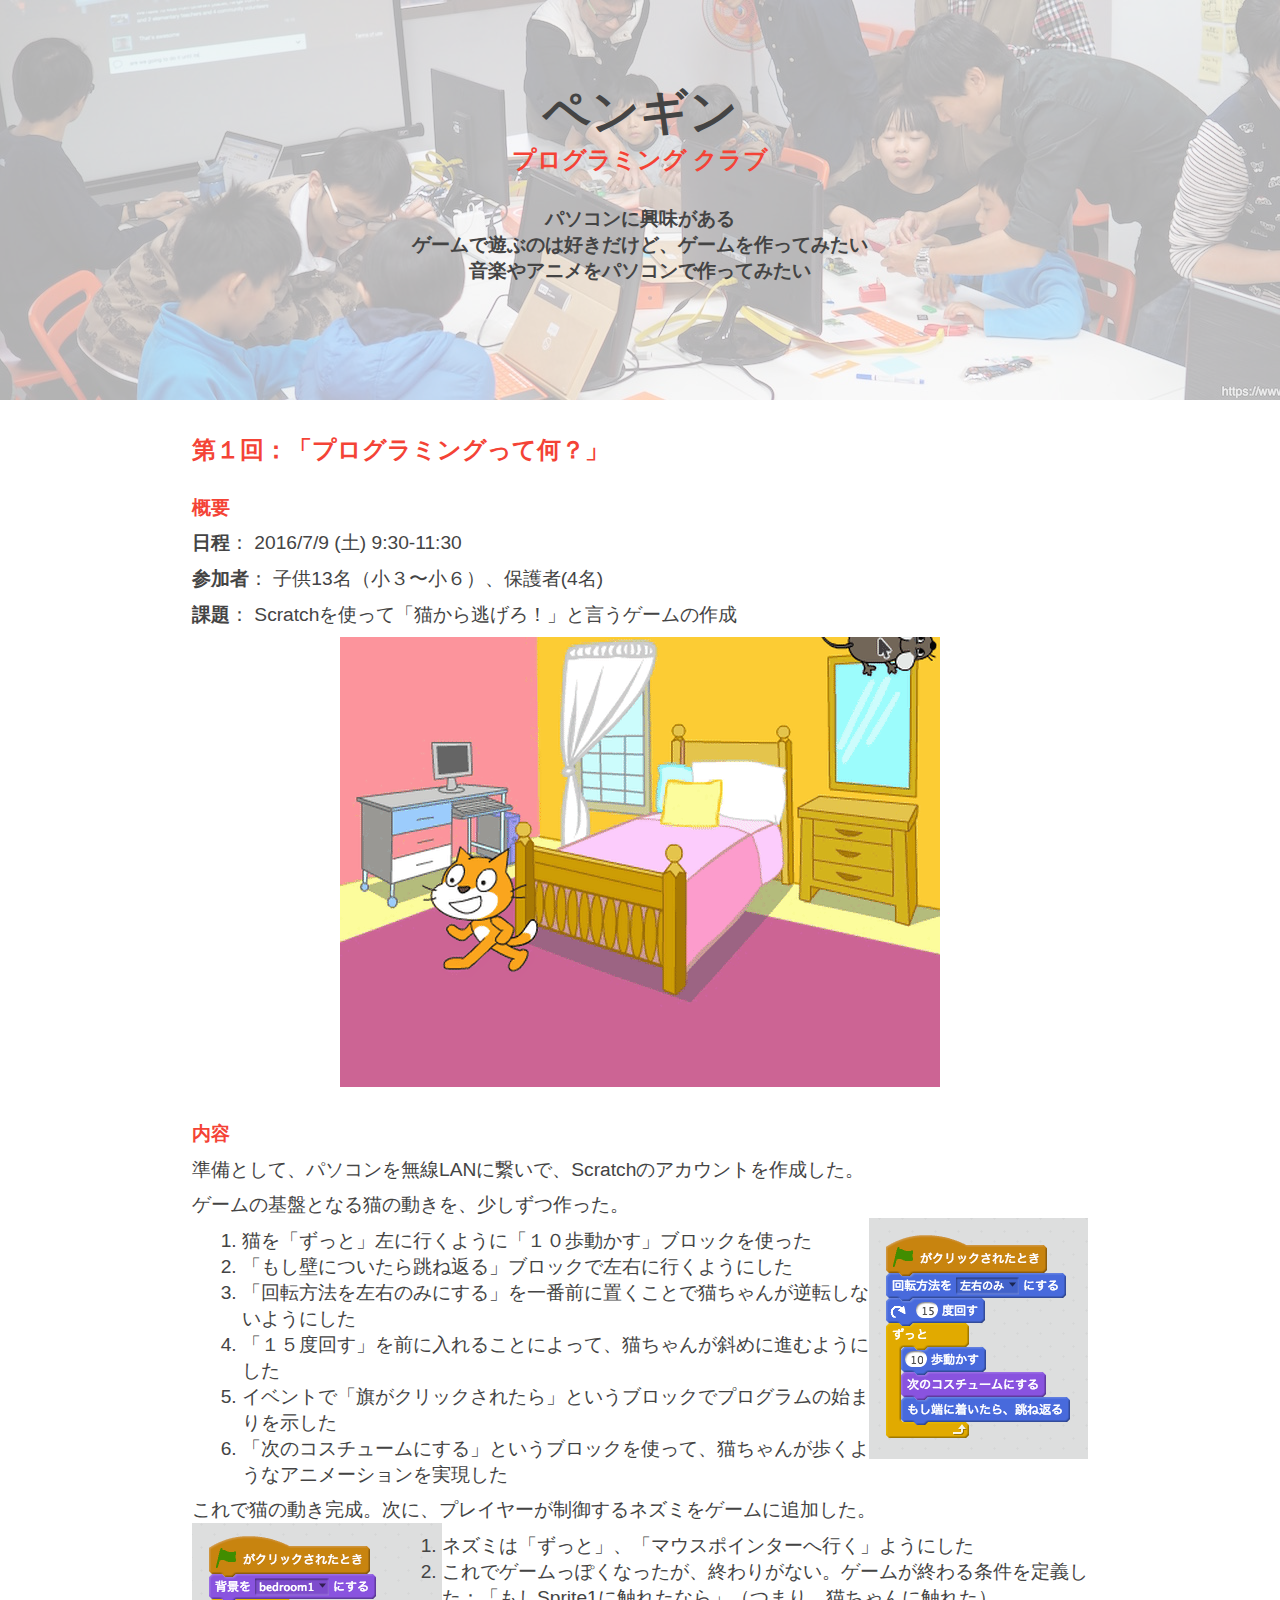
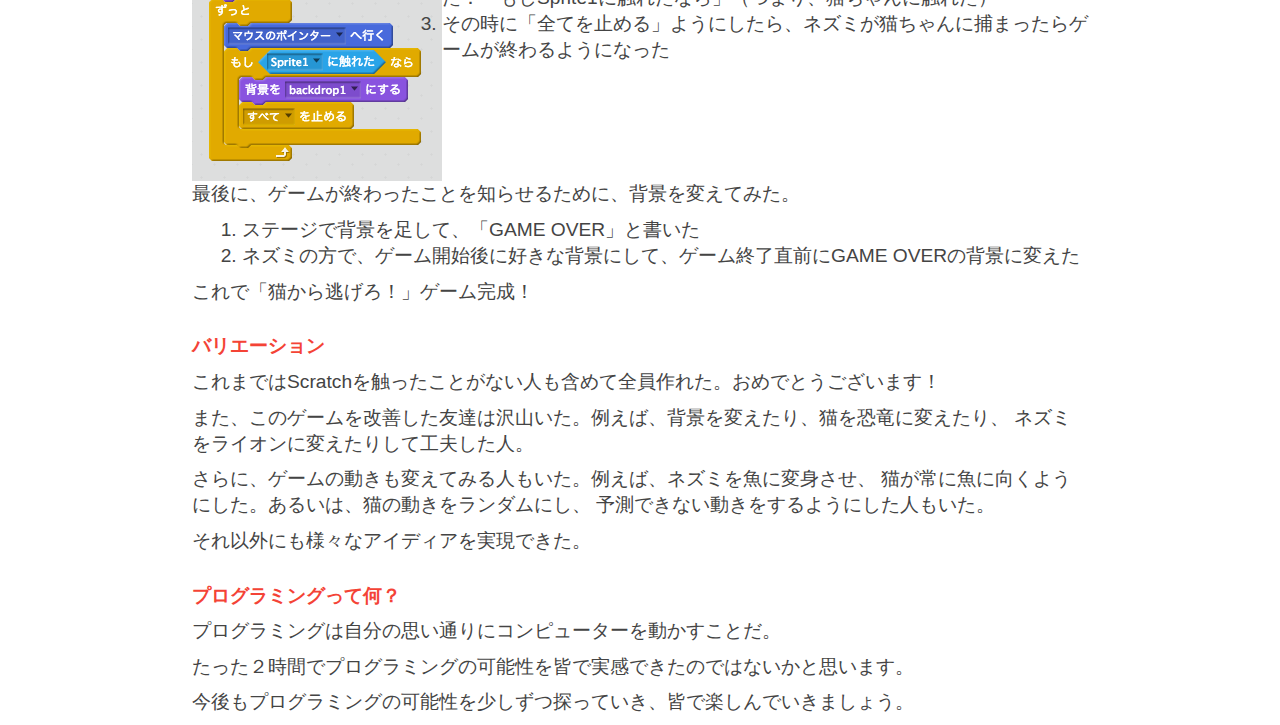
<file: report20160709.html>
<!DOCTYPE html>
<html>
    <head>
        <meta charset="utf-8" />
        <title>ペンギン　プログラミングクラブ</title>
        <link rel="stylesheet" href="styles/main.css" media="screen" />
        <link rel="stylesheet" href="styles/print.css" media="print" />
        <link rel="shortcut icon" type="image/x-icon" href="/penguin/favicon.ico" />
    </head>
    <body>
        <div class="header">
            <h1><a href="/penguin">ペンギン</a></h1>
            <h2>プログラミング クラブ</h2>
            <div class="outline">
                パソコンに興味がある<br />
                ゲームで遊ぶのは好きだけど、ゲームを作ってみたい<br />
                音楽やアニメをパソコンで作ってみたい
            </div>
        </div>
        <div class="topic">
            <h2>第１回：「プログラミングって何？」</h2>
            <h3>概要</h3>
            <p><b>日程</b>： 2016/7/9 (土) 9:30-11:30</p>
            <p><b>参加者</b>： 子供13名（小３〜小６）、保護者(4名)</p>
            <p><b>課題</b>： Scratchを使って「猫から逃げろ！」と言うゲームの作成</p>
            <p style="text-align:center;">
                <img src="images/20160709/neko-kara-nigero-movie.gif" alt="猫から逃げろ！" />
            </p>
            <h3>内容</h3>
            <p>準備として、パソコンを無線LANに繋いで、Scratchのアカウントを作成した。</p>
            <p>ゲームの基盤となる猫の動きを、少しずつ作った。</p>
            <img src="images/20160709/neko-program.png" alt="猫のプログラム" style="float:right;" />
            <ol>
                <li>猫を「ずっと」左に行くように「１０歩動かす」ブロックを使った</li>
                <li>「もし壁についたら跳ね返る」ブロックで左右に行くようにした</li>
                <li>「回転方法を左右のみにする」を一番前に置くことで猫ちゃんが逆転しないようにした</li>
                <li>「１５度回す」を前に入れることによって、猫ちゃんが斜めに進むようにした</li>
                <li>イベントで「旗がクリックされたら」というブロックでプログラムの始まりを示した</li>
                <li>「次のコスチュームにする」というブロックを使って、猫ちゃんが歩くようなアニメーションを実現した</li>
            </ol>
            <p>これで猫の動き完成。次に、プレイヤーが制御するネズミをゲームに追加した。</p>
            <img src="images/20160709/nezumi-program.png" alt="猫のプログラム" style="float:left;" />
            <ol>
                <li>ネズミは「ずっと」、「マウスポインターへ行く」ようにした</li>
                <li>これでゲームっぽくなったが、終わりがない。ゲームが終わる条件を定義した：「もしSprite1に触れたなら」（つまり、猫ちゃんに触れた）</li>
                <li>その時に「全てを止める」ようにしたら、ネズミが猫ちゃんに捕まったらゲームが終わるようになった</li>
            </ol>
            <p style="clear:both;">最後に、ゲームが終わったことを知らせるために、背景を変えてみた。</p>
            <ol>
                <li>ステージで背景を足して、「GAME OVER」と書いた</li>
                <li>ネズミの方で、ゲーム開始後に好きな背景にして、ゲーム終了直前にGAME OVERの背景に変えた</li>
            </ol>
            <p>これで「猫から逃げろ！」ゲーム完成！</p>
            <h3>バリエーション</h3>
            <p>これまではScratchを触ったことがない人も含めて全員作れた。おめでとうございます！</p>
            <p>また、このゲームを改善した友達は沢山いた。例えば、背景を変えたり、猫を恐竜に変えたり、
            ネズミをライオンに変えたりして工夫した人。</p>
            <p>さらに、ゲームの動きも変えてみる人もいた。例えば、ネズミを魚に変身させ、
            猫が常に魚に向くようにした。あるいは、猫の動きをランダムにし、
            予測できない動きをするようにした人もいた。</p>
            <p>それ以外にも様々なアイディアを実現できた。</p>
            <h3>プログラミングって何？</h3>
            <p>プログラミングは自分の思い通りにコンピューターを動かすことだ。</p>
            <p>たった２時間でプログラミングの可能性を皆で実感できたのではないかと思います。</p>
            <p>今後もプログラミングの可能性を少しずつ探っていき、皆で楽しんでいきましょう。</p>
        </div>
        <div class="footer">
        </div>
        <script>
            (function(i,s,o,g,r,a,m){i['GoogleAnalyticsObject']=r;i[r]=i[r]||function(){
              (i[r].q=i[r].q||[]).push(arguments)},i[r].l=1*new Date();a=s.createElement(o),
               m=s.getElementsByTagName(o)[0];a.async=1;a.src=g;m.parentNode.insertBefore(a,m)
            })(window,document,'script','https://www.google-analytics.com/analytics.js','ga');
            ga('create', 'UA-79550036-1', 'auto');
            ga('send', 'pageview');
        </script>
    </body>
</html>
</file>
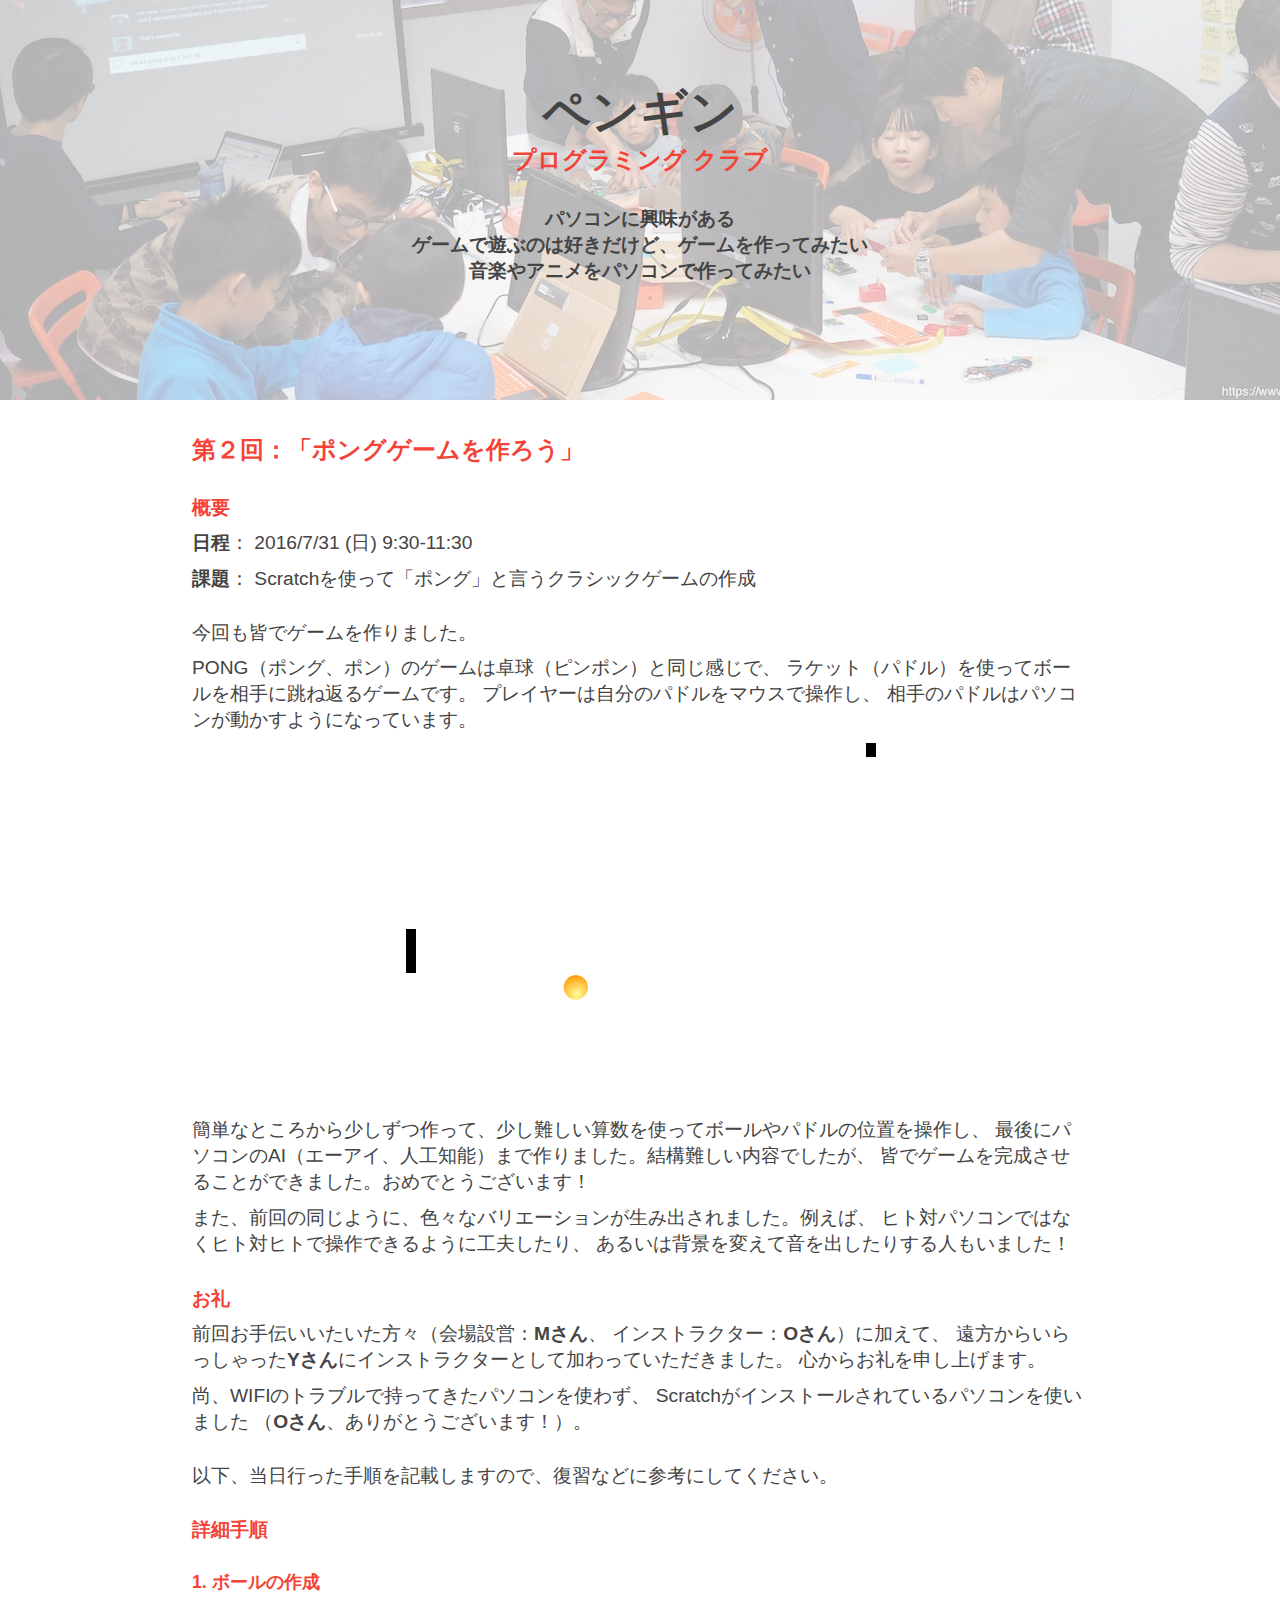
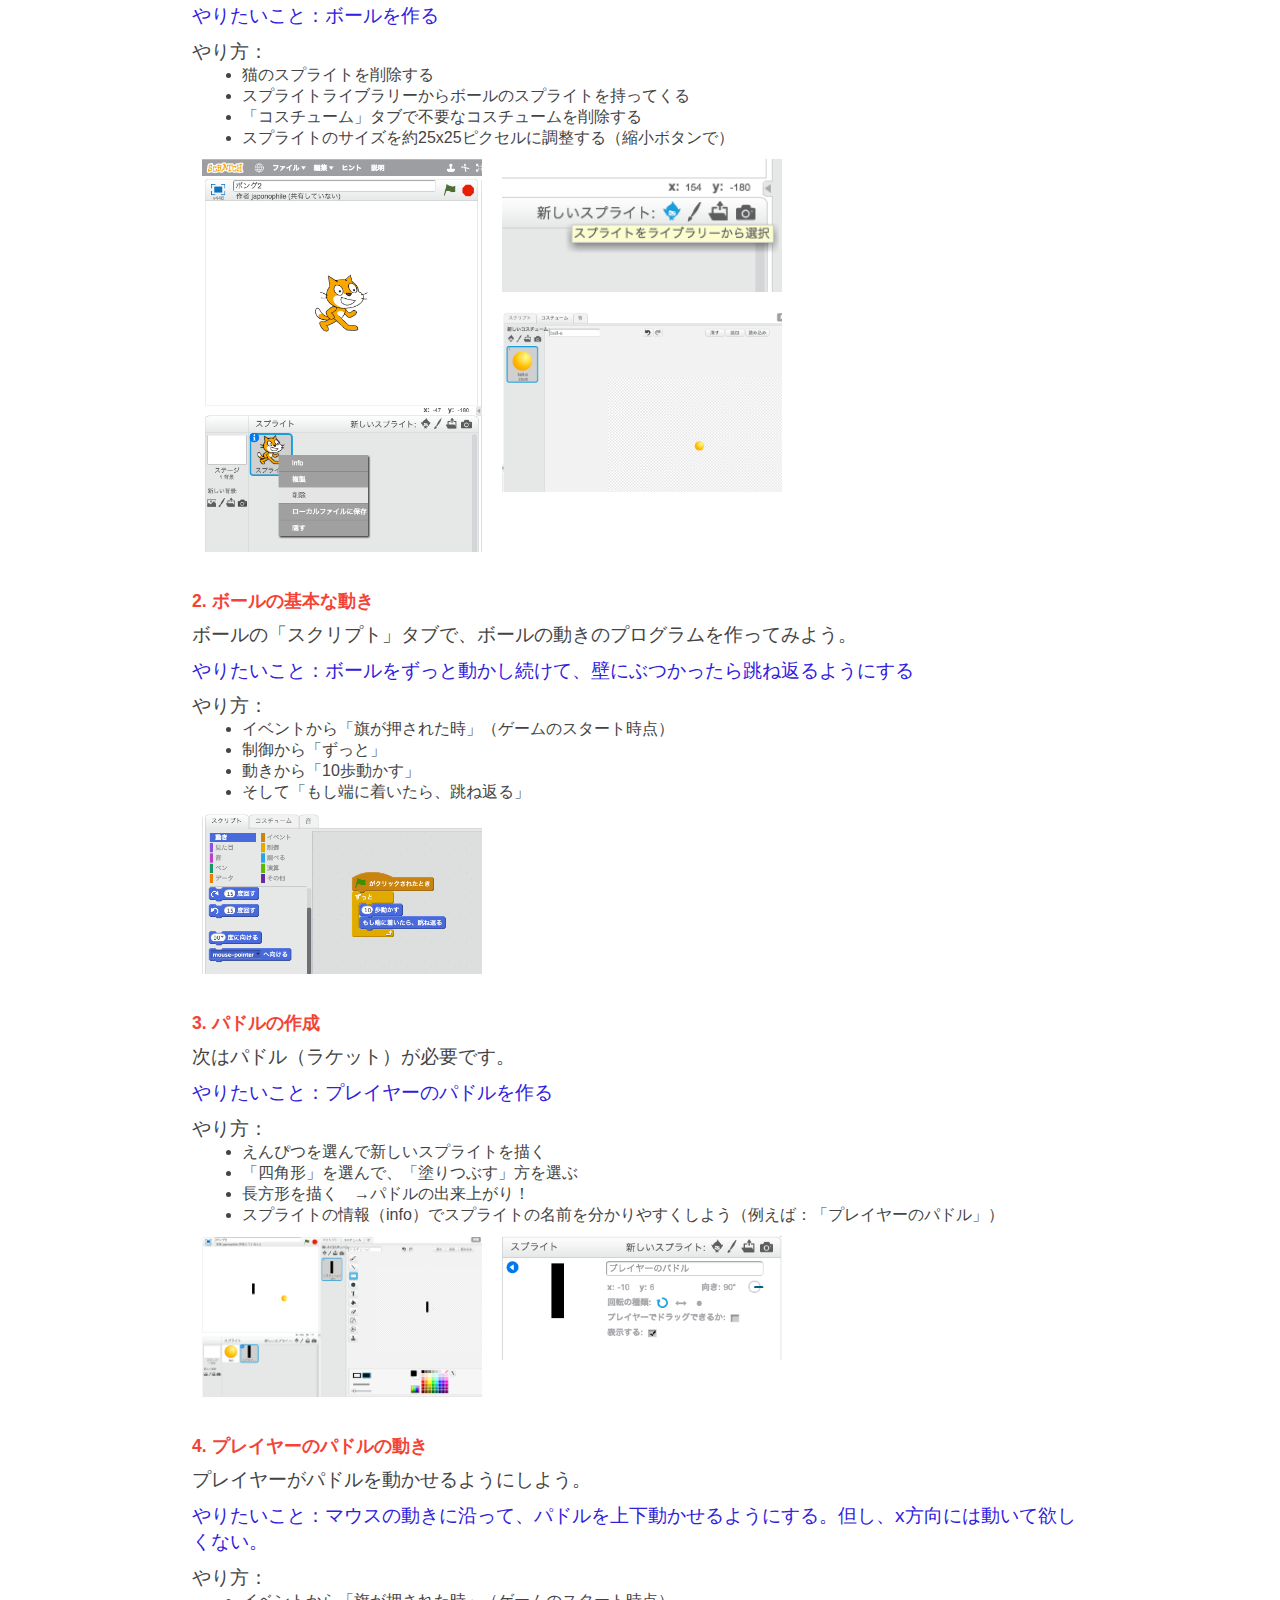
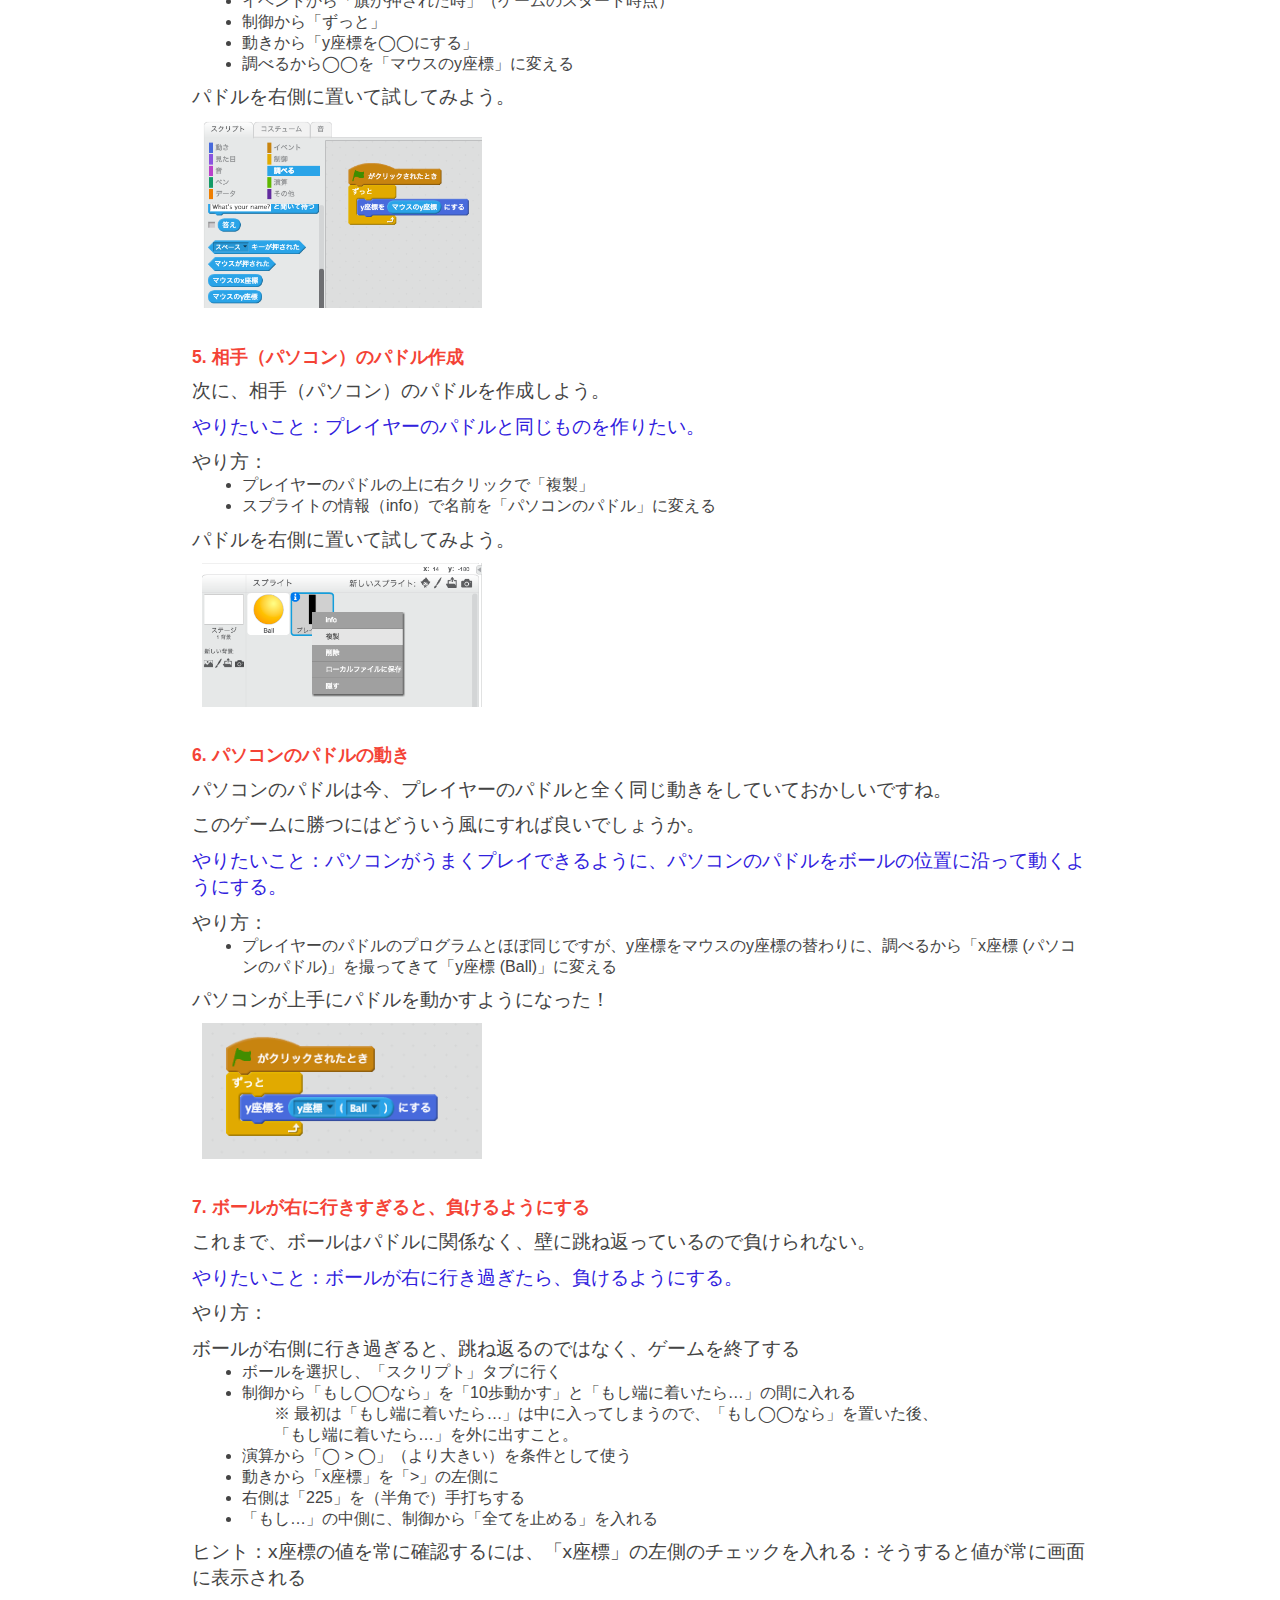
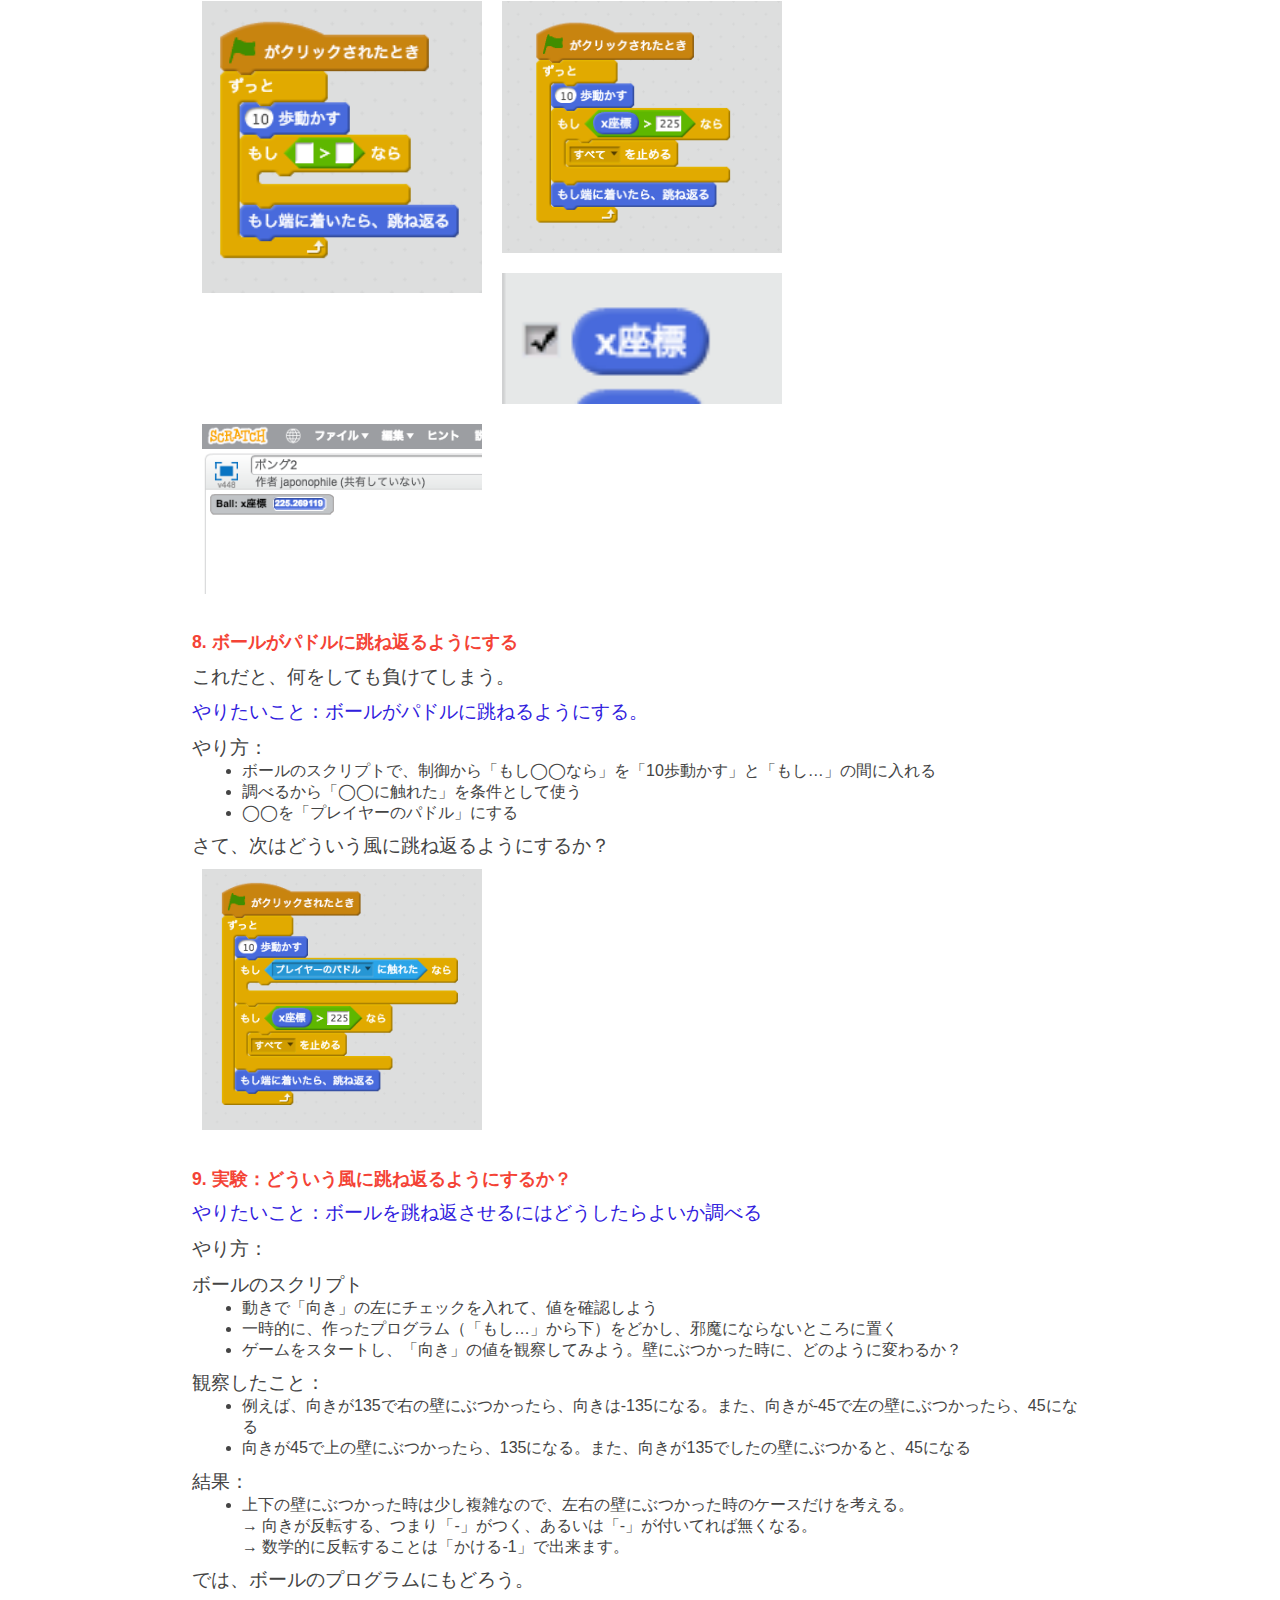
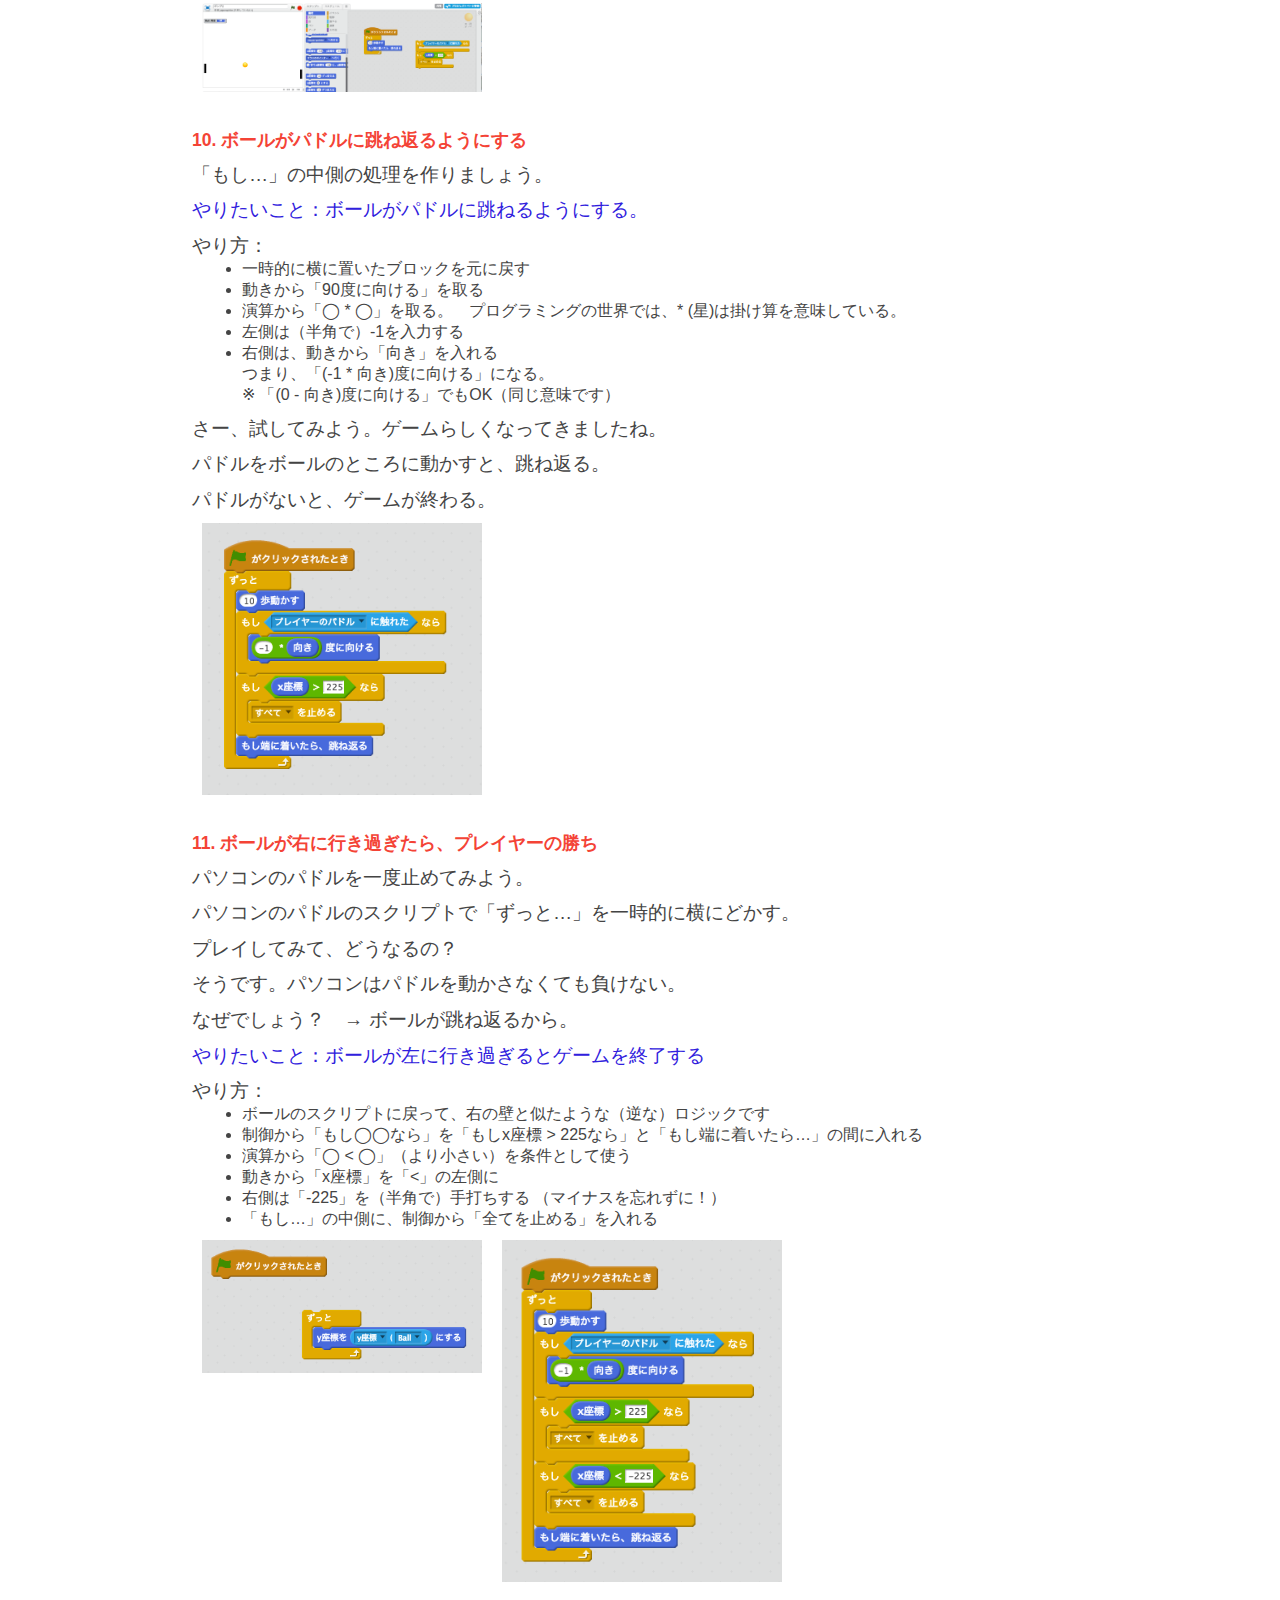
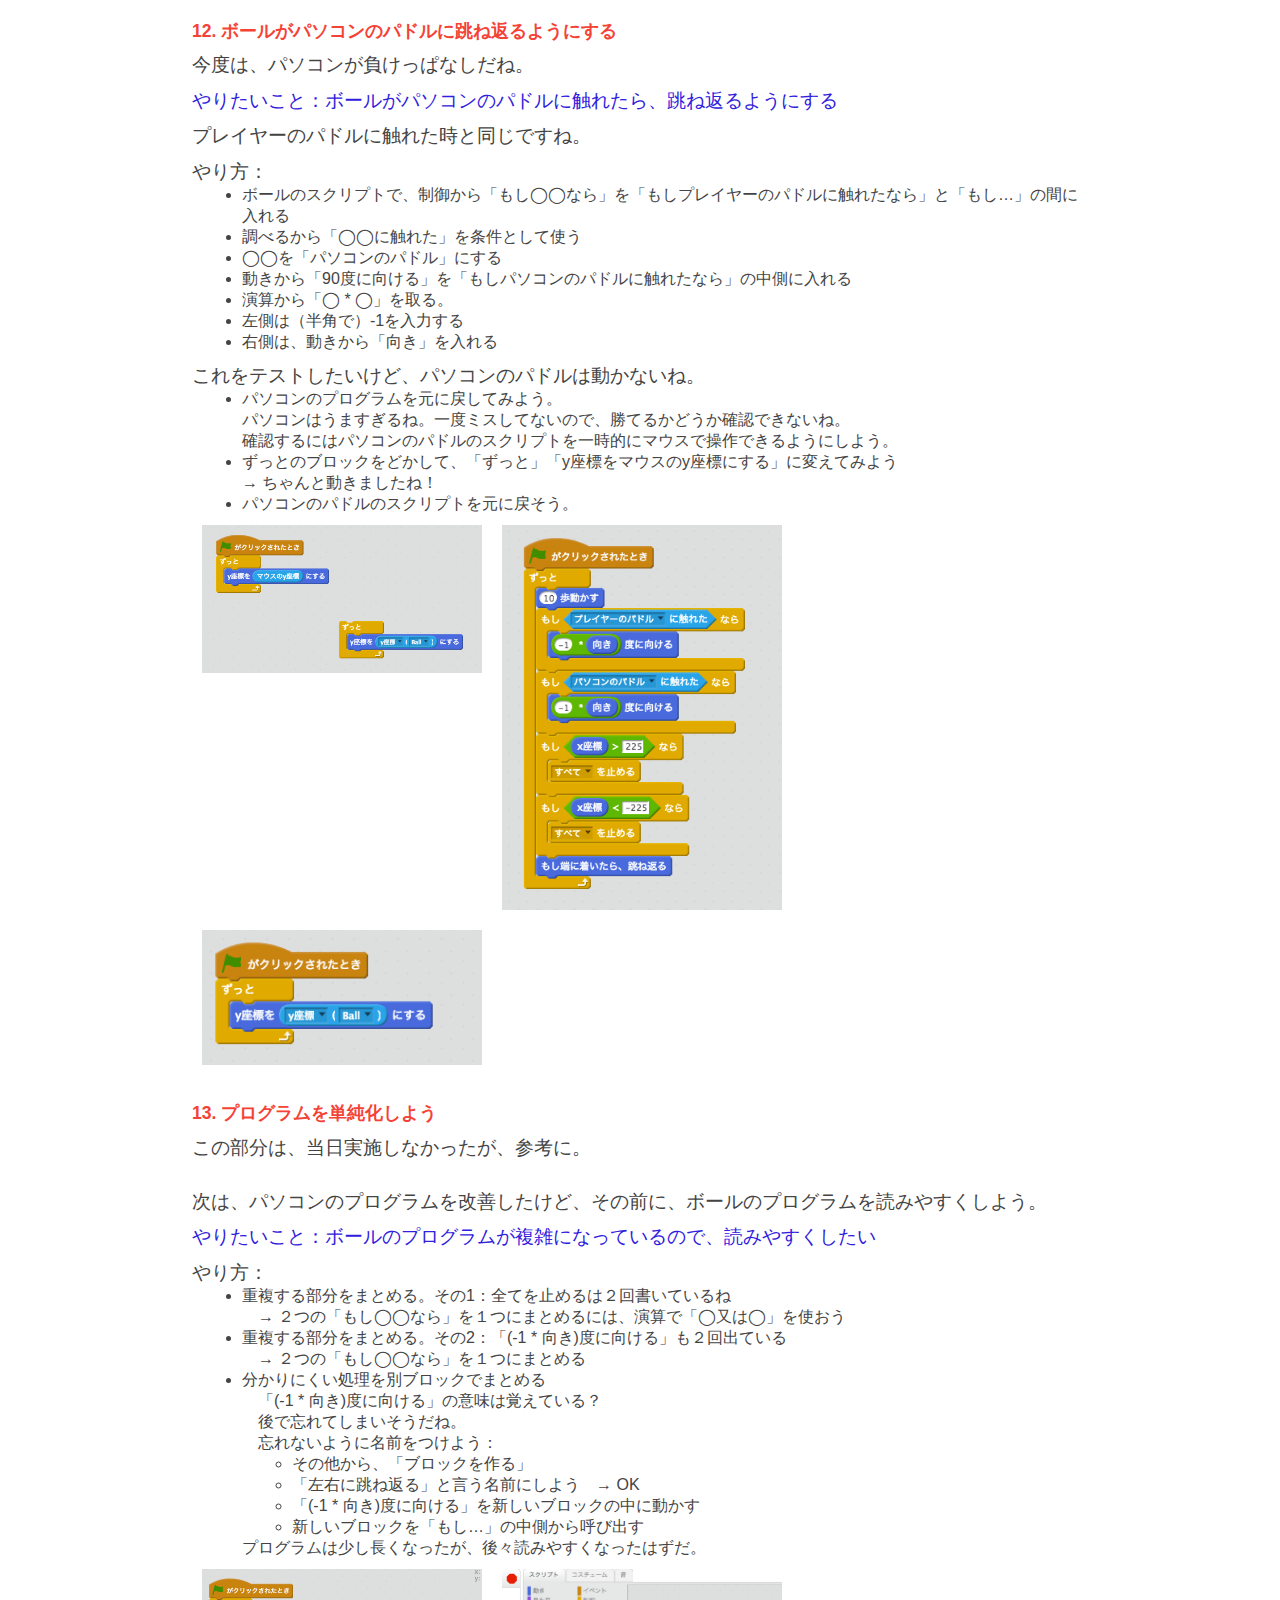
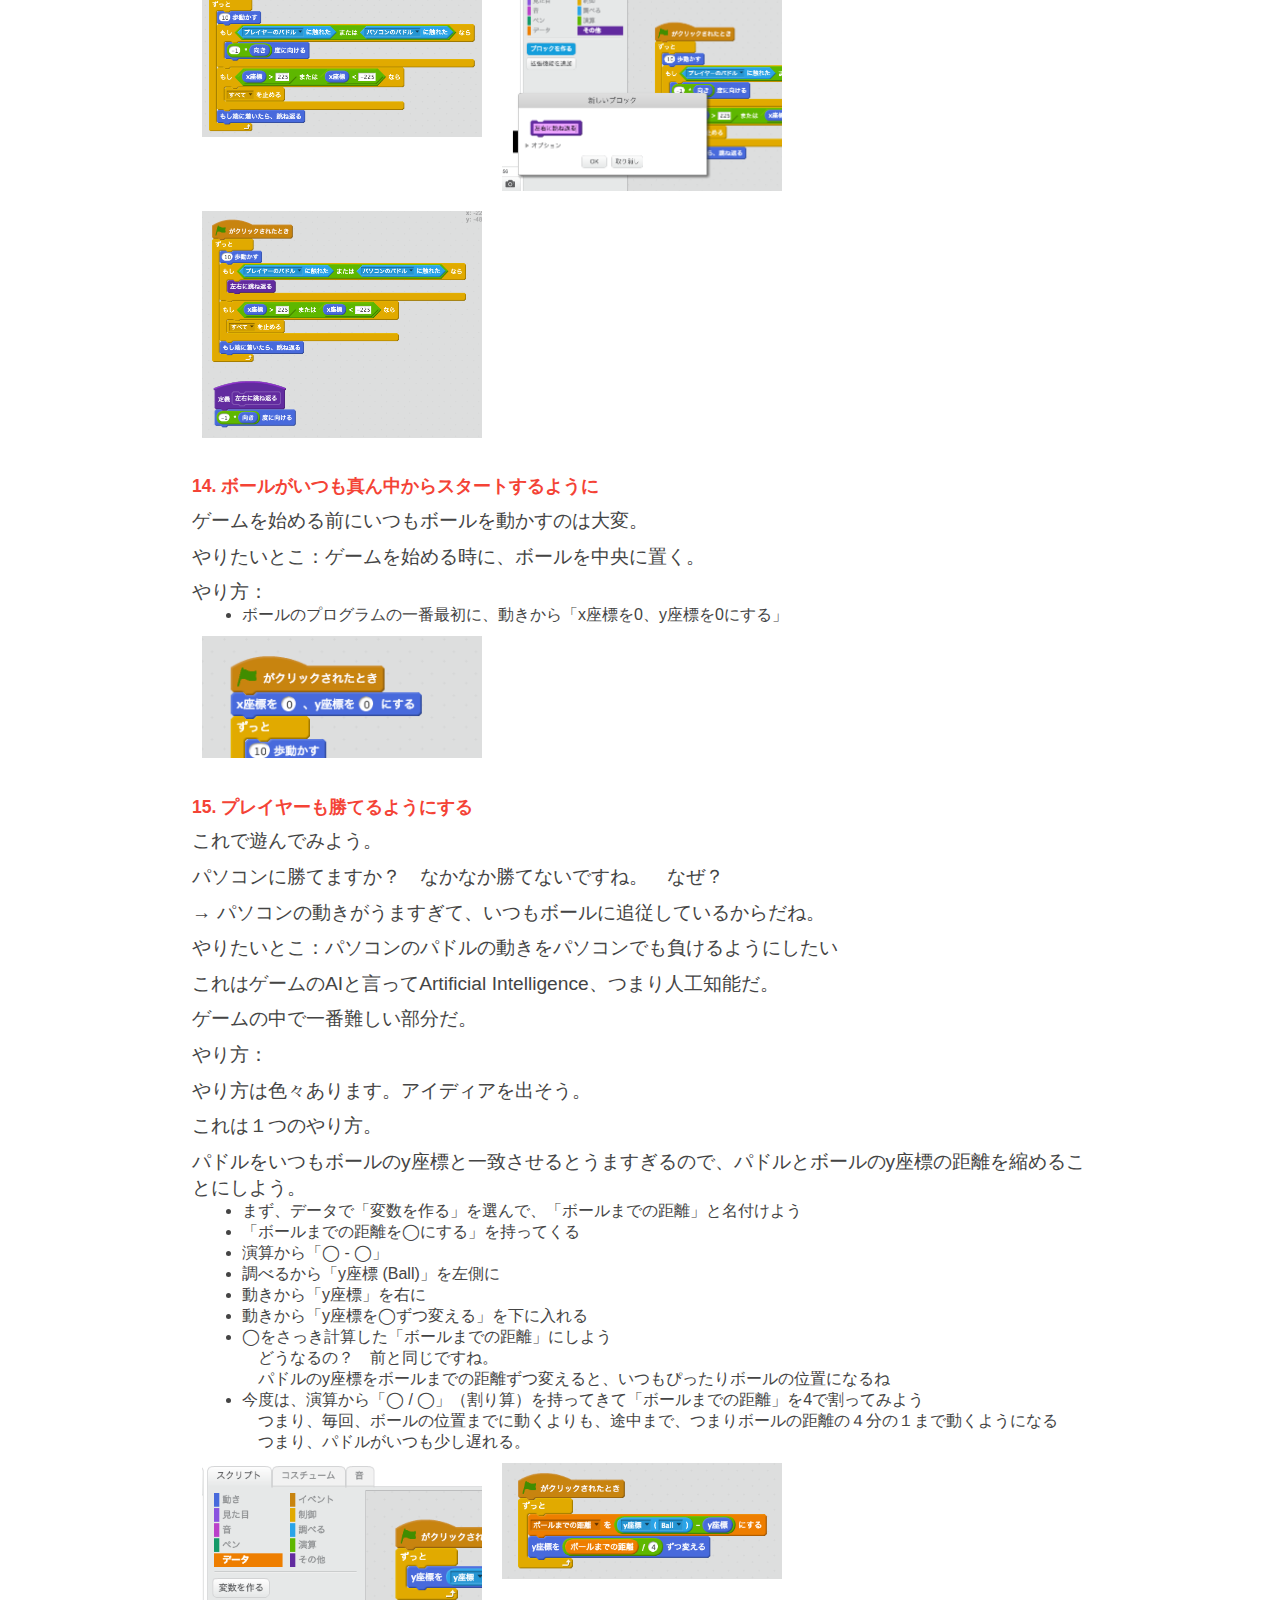
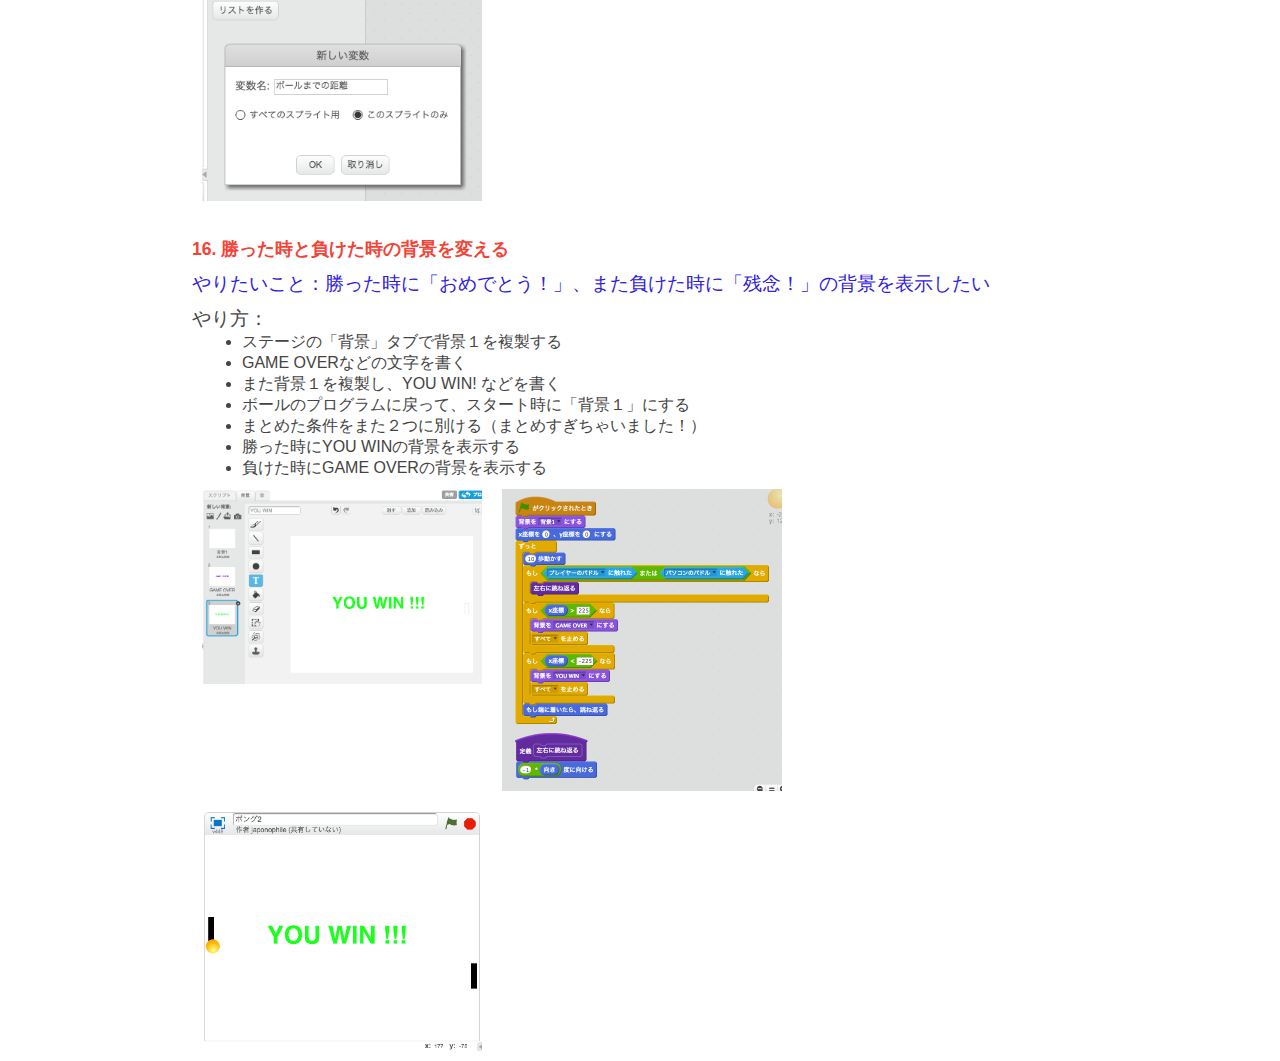
<file: report20160731.html>
<!DOCTYPE html>
<html>
    <head>
        <meta charset="utf-8" />
        <title>ペンギン　プログラミングクラブ</title>
        <link rel="stylesheet" href="styles/main.css" media="screen" />
        <link rel="stylesheet" href="styles/print.css" media="print" />
        <link rel="shortcut icon" type="image/x-icon" href="/penguin/favicon.ico" />
    </head>
    <body>
        <div class="header">
            <h1><a href="/penguin">ペンギン</a></h1>
            <h2>プログラミング クラブ</h2>
            <div class="outline">
                パソコンに興味がある<br />
                ゲームで遊ぶのは好きだけど、ゲームを作ってみたい<br />
                音楽やアニメをパソコンで作ってみたい
            </div>
        </div>
        <div class="topic">
            <h2>第２回：「ポングゲームを作ろう」</h2>
            <h3>概要</h3>
            <p><b>日程</b>： 2016/7/31 (日) 9:30-11:30</p>
            <p><b>課題</b>： Scratchを使って「ポング」と言うクラシックゲームの作成</p>
            <br />

            <p>今回も皆でゲームを作りました。</p>
            <p>PONG（ポング、ポン）のゲームは卓球（ピンポン）と同じ感じで、
            ラケット（パドル）を使ってボールを相手に跳ね返るゲームです。
            プレイヤーは自分のパドルをマウスで操作し、
            相手のパドルはパソコンが動かすようになっています。</p>
            <p style="text-align:center;">
                <img src="images/20160731/pong2-movie.gif" alt="ポング" />
            </p>

            <p>簡単なところから少しずつ作って、少し難しい算数を使ってボールやパドルの位置を操作し、
            最後にパソコンのAI（エーアイ、人工知能）まで作りました。結構難しい内容でしたが、
            皆でゲームを完成させることができました。おめでとうございます！</p>
            <p>また、前回の同じように、色々なバリエーションが生み出されました。例えば、
            ヒト対パソコンではなくヒト対ヒトで操作できるように工夫したり、
            あるいは背景を変えて音を出したりする人もいました！</p>

            <h3>お礼</h3>
            <p>前回お手伝いいたいた方々（会場設営：<strong>Mさん</strong>、
            インストラクター：<strong>Oさん</strong>）に加えて、
            遠方からいらっしゃった<strong>Yさん</strong>にインストラクターとして加わっていただきました。
            心からお礼を申し上げます。</p>
            <p>尚、WIFIのトラブルで持ってきたパソコンを使わず、
            Scratchがインストールされているパソコンを使いました
            （<strong>Oさん</strong>、ありがとうございます！）。</p>
            <br />

            <p>以下、当日行った手順を記載しますので、復習などに参考にしてください。</p>

            <h3>詳細手順</h3>
            <h4>1. ボールの作成</h4>

            <p class="goal">やりたいこと：ボールを作る</p>
            <p>やり方：</p>
            <ul>
                <li>猫のスプライトを削除する</li>
                <li>スプライトライブラリーからボールのスプライトを持ってくる</li>
                <li>「コスチューム」タブで不要なコスチュームを削除する</li>
                <li>スプライトのサイズを約25x25ピクセルに調整する（縮小ボタンで）</li>
            </ul>

            <img src="images/20160731/1-1.png" alt="猫を削除する" class="illustration" />
            <img src="images/20160731/1-2.png" alt="スプライトをライブラリーから選択" class="illustration" />
            <img src="images/20160731/1-3.png" alt="コスチュームの準備" class="illustration" />

            <h4>2. ボールの基本な動き</h4>

            <p>ボールの「スクリプト」タブで、ボールの動きのプログラムを作ってみよう。</p>
            <p class="goal">やりたいこと：ボールをずっと動かし続けて、壁にぶつかったら跳ね返るようにする</p>
            <p>やり方：</p>
            <ul>
                <li>イベントから「旗が押された時」（ゲームのスタート時点）</li>
                <li>制御から「ずっと」</li>
                <li>動きから「10歩動かす」</li>
                <li>そして「もし端に着いたら、跳ね返る」</li>
            </ul>

            <img src="images/20160731/2-1.png" alt="ボールのプログラム" class="illustration" />

            <h4>3. パドルの作成</h4>

            <p>次はパドル（ラケット）が必要です。</p>
            <p class="goal">やりたいこと：プレイヤーのパドルを作る</p>
            <p>やり方：</p>
            <ul>
                <li>えんぴつを選んで新しいスプライトを描く</li>
                <li>「四角形」を選んで、「塗りつぶす」方を選ぶ</li>
                <li>長方形を描く　→パドルの出来上がり！</li>
                <li>スプライトの情報（info）でスプライトの名前を分かりやすくしよう（例えば：「プレイヤーのパドル」）</li>
            </ul>

            <img src="images/20160731/3-1.png" alt="パドルを描く" class="illustration" />
            <img src="images/20160731/3-4.png" alt="スプライトの名前を変える" class="illustration" />

            <h4>4. プレイヤーのパドルの動き</h4>

            <p>プレイヤーがパドルを動かせるようにしよう。</p>
            <p class="goal">やりたいこと：マウスの動きに沿って、パドルを上下動かせるようにする。但し、x方向には動いて欲しくない。</p>
            <p>やり方：</p>
            <ul>
                <li>イベントから「旗が押された時」（ゲームのスタート時点）</li>
                <li>制御から「ずっと」</li>
                <li>動きから「y座標を◯◯にする」</li>
                <li>調べるから◯◯を「マウスのy座標」に変える</li>
            </ul>
            <p>パドルを右側に置いて試してみよう。</p>

            <img src="images/20160731/4-1.png" alt="パドルのプログラム" class="illustration" />

            <h4>5. 相手（パソコン）のパドル作成</h4>

            <p>次に、相手（パソコン）のパドルを作成しよう。</p>
            <p class="goal">やりたいこと：プレイヤーのパドルと同じものを作りたい。</p>
            <p>やり方：</p>
            <ul>
                <li>プレイヤーのパドルの上に右クリックで「複製」</li>
                <li>スプライトの情報（info）で名前を「パソコンのパドル」に変える</li>
            </ul>
            <p>パドルを右側に置いて試してみよう。</p>

            <img src="images/20160731/5-1.png" alt="パソコンのパドルを複製" class="illustration" />

            <h4>6. パソコンのパドルの動き</h4>

            <p>パソコンのパドルは今、プレイヤーのパドルと全く同じ動きをしていておかしいですね。</p>
            <p>このゲームに勝つにはどういう風にすれば良いでしょうか。</p>
            <p class="goal">やりたいこと：パソコンがうまくプレイできるように、パソコンのパドルをボールの位置に沿って動くようにする。</p>
            <p>やり方：</p>
            <ul>
                <li>プレイヤーのパドルのプログラムとほぼ同じですが、y座標をマウスのy座標の替わりに、調べるから「x座標 (パソコンのパドル)」を撮ってきて「y座標 (Ball)」に変える</li>
            </ul>
            <p>パソコンが上手にパドルを動かすようになった！</p>

            <img src="images/20160731/6-1.png" alt="パソコンのパドルの動き" class="illustration" />

            <h4>7. ボールが右に行きすぎると、負けるようにする</h4>

            <p>これまで、ボールはパドルに関係なく、壁に跳ね返っているので負けられない。</p>
            <p class="goal">やりたいこと：ボールが右に行き過ぎたら、負けるようにする。</p>
            <p>やり方：</p>
            <p>ボールが右側に行き過ぎると、跳ね返るのではなく、ゲームを終了する</p>
            <ul>
                <li>ボールを選択し、「スクリプト」タブに行く</li>
                <li>制御から「もし◯◯なら」を「10歩動かす」と「もし端に着いたら…」の間に入れる<br />
                　　※ 最初は「もし端に着いたら…」は中に入ってしまうので、「もし◯◯なら」を置いた後、<br />
                　　「もし端に着いたら…」を外に出すこと。</li>
                <li>演算から「◯ &gt; ◯」（より大きい）を条件として使う</li>
                <li>動きから「x座標」を「&gt;」の左側に</li>
                <li>右側は「225」を（半角で）手打ちする</li>
                <li>「もし…」の中側に、制御から「全てを止める」を入れる</li>
            </ul>
            <p>ヒント：x座標の値を常に確認するには、「x座標」の左側のチェックを入れる：そうすると値が常に画面に表示される</p>

            <img src="images/20160731/7-3.png" alt="ボールが右に行き過ぎたら" class="illustration" />
            <img src="images/20160731/7-6.png" alt="右に行き過ぎたら全てを止める" class="illustration" />
            <img src="images/20160731/7-7-1.png" alt="チェック" class="illustration" />
            <img src="images/20160731/7-7-2.png" alt="値が表示される" class="illustration" />

            <h4>8. ボールがパドルに跳ね返るようにする</h4>

            <p>これだと、何をしても負けてしまう。</p>
            <p class="goal">やりたいこと：ボールがパドルに跳ねるようにする。</p>
            <p>やり方：</p>
            <ul>
                <li>ボールのスクリプトで、制御から「もし◯◯なら」を「10歩動かす」と「もし…」の間に入れる</li>
                <li>調べるから「◯◯に触れた」を条件として使う</li>
                <li>◯◯を「プレイヤーのパドル」にする</li>
            </ul>
            <p>さて、次はどういう風に跳ね返るようにするか？</p>

            <img src="images/20160731/8-3.png" alt="もしプレイヤーのパドルに触れたなら" class="illustration" />

            <h4>9. 実験：どういう風に跳ね返るようにするか？</h4>

            <p class="goal">やりたいこと：ボールを跳ね返させるにはどうしたらよいか調べる</p>
            <p>やり方：</p>
            <p>ボールのスクリプト</p>
            <ul>
                <li>動きで「向き」の左にチェックを入れて、値を確認しよう</li>
                <li>一時的に、作ったプログラム（「もし…」から下）をどかし、邪魔にならないところに置く</li>
                <li>ゲームをスタートし、「向き」の値を観察してみよう。壁にぶつかった時に、どのように変わるか？</li>
            </ul>
            <p>観察したこと：</p>
            <ul>
                <li>例えば、向きが135で右の壁にぶつかったら、向きは-135になる。また、向きが-45で左の壁にぶつかったら、45になる</li>
                <li>向きが45で上の壁にぶつかったら、135になる。また、向きが135でしたの壁にぶつかると、45になる</li>
            </ul>
            <p>結果：</p>
            <ul>
                <li>上下の壁にぶつかった時は少し複雑なので、左右の壁にぶつかった時のケースだけを考える。<br />
                → 向きが反転する、つまり「-」がつく、あるいは「-」が付いてれば無くなる。<br />
                → 数学的に反転することは「かける-1」で出来ます。</li>
            </ul>
            <p>では、ボールのプログラムにもどろう。</p>

            <img src="images/20160731/9-2.png" alt="向きを観察する" class="illustration" />

            <h4>10. ボールがパドルに跳ね返るようにする</h4>

            <p>「もし…」の中側の処理を作りましょう。</p>
            <p class="goal">やりたいこと：ボールがパドルに跳ねるようにする。</p>
            <p>やり方：</p>
            <ul>
                <li>一時的に横に置いたブロックを元に戻す</li>
                <li>動きから「90度に向ける」を取る</li>
                <li>演算から「◯ * ◯」を取る。　プログラミングの世界では、* (星)は掛け算を意味している。</li>
                <li>左側は（半角で）-1を入力する</li>
                <li>右側は、動きから「向き」を入れる<br />
                つまり、「(-1 * 向き)度に向ける」になる。<br />
                ※ 「(0 - 向き)度に向ける」でもOK（同じ意味です）</li>
            </ul>

            <p>さー、試してみよう。ゲームらしくなってきましたね。</p>
            <p>パドルをボールのところに動かすと、跳ね返る。</p>
            <p>パドルがないと、ゲームが終わる。</p>

            <img src="images/20160731/10-5.png" alt="ボールがパドルに跳ね返る" class="illustration" />

            <h4>11. ボールが右に行き過ぎたら、プレイヤーの勝ち</h4>

            <p>パソコンのパドルを一度止めてみよう。</p>
            <p>パソコンのパドルのスクリプトで「ずっと…」を一時的に横にどかす。</p>
            <p>プレイしてみて、どうなるの？</p>
            <p>そうです。パソコンはパドルを動かさなくても負けない。</p>
            <p>なぜでしょう？　→ ボールが跳ね返るから。</p>
            <p class="goal">やりたいこと：ボールが左に行き過ぎるとゲームを終了する</p>
            <p>やり方：</p>
            <ul>
                <li>ボールのスクリプトに戻って、右の壁と似たような（逆な）ロジックです</li>
                <li>制御から「もし◯◯なら」を「もしx座標 &gt; 225なら」と「もし端に着いたら…」の間に入れる</li>
                <li>演算から「◯ &lt; ◯」（より小さい）を条件として使う</li>
                <li>動きから「x座標」を「&lt;」の左側に</li>
                <li>右側は「-225」を（半角で）手打ちする （マイナスを忘れずに！）</li>
                <li>「もし…」の中側に、制御から「全てを止める」を入れる</li>
            </ul>

            <img src="images/20160731/11-0.png" alt="パソコンのパドルの動きを一時的に止める" class="illustration" />
            <img src="images/20160731/11-6.png" alt="ボールが左に行き過ぎたら全てを止める" class="illustration" />

            <h4>12. ボールがパソコンのパドルに跳ね返るようにする</h4>

            <p>今度は、パソコンが負けっぱなしだね。</p>
            <p class="goal">やりたいこと：ボールがパソコンのパドルに触れたら、跳ね返るようにする</p>
            <p>プレイヤーのパドルに触れた時と同じですね。</p>
            <p>やり方：</p>
            <ul>
                <li>ボールのスクリプトで、制御から「もし◯◯なら」を「もしプレイヤーのパドルに触れたなら」と「もし…」の間に入れる</li>
                <li>調べるから「◯◯に触れた」を条件として使う</li>
                <li>◯◯を「パソコンのパドル」にする</li>
                <li>動きから「90度に向ける」を「もしパソコンのパドルに触れたなら」の中側に入れる</li>
                <li>演算から「◯ * ◯」を取る。</li>
                <li>左側は（半角で）-1を入力する</li>
                <li>右側は、動きから「向き」を入れる</li>
            </ul>

            <p>これをテストしたいけど、パソコンのパドルは動かないね。</p>
            <ul>
                <li>パソコンのプログラムを元に戻してみよう。<br />
                パソコンはうますぎるね。一度ミスしてないので、勝てるかどうか確認できないね。<br />
                確認するにはパソコンのパドルのスクリプトを一時的にマウスで操作できるようにしよう。</li>
                <li>ずっとのブロックをどかして、「ずっと」「y座標をマウスのy座標にする」に変えてみよう<br />
                → ちゃんと動きましたね！</li>
                <li>パソコンのパドルのスクリプトを元に戻そう。</li>
            </ul>

            <img src="images/20160731/12-10.png" alt="パソコンのパドルをマウスで動かす" class="illustration" />
            <img src="images/20160731/12-7.png" alt="ボールがパソコンのパドルに跳ね返る" class="illustration" />
            <img src="images/20160731/12-8.png" alt="パソコンのスクリプトを元に" class="illustration" />

            <h4>13. プログラムを単純化しよう</h4>

            <p>この部分は、当日実施しなかったが、参考に。</p>
            <br />
            <p>次は、パソコンのプログラムを改善したけど、その前に、ボールのプログラムを読みやすくしよう。</p>
            <p class="goal">やりたいこと：ボールのプログラムが複雑になっているので、読みやすくしたい</p>
            <p>やり方：</p>
            <ul>
                <li>重複する部分をまとめる。その1：全てを止めるは２回書いているね<br />
                　→ ２つの「もし◯◯なら」を１つにまとめるには、演算で「◯又は◯」を使おう</li>
                <li>重複する部分をまとめる。その2：「(-1 * 向き)度に向ける」も２回出ている<br />
                　→ ２つの「もし◯◯なら」を１つにまとめる</li>
                <li>分かりにくい処理を別ブロックでまとめる<br />
                　「(-1 * 向き)度に向ける」の意味は覚えている？<br />
                　後で忘れてしまいそうだね。<br />
                　忘れないように名前をつけよう：<br />
                <ul>
                    <li>その他から、「ブロックを作る」</li>
                    <li>「左右に跳ね返る」と言う名前にしよう　→ OK</li>
                    <li>「(-1 * 向き)度に向ける」を新しいブロックの中に動かす</li>
                    <li>新しいブロックを「もし…」の中側から呼び出す</li>
                </ul>
                プログラムは少し長くなったが、後々読みやすくなったはずだ。</li>
            </ul>

            <img src="images/20160731/13-2.png" alt="もしならを１つにまとめる" class="illustration" />
            <img src="images/20160731/13-3-1.png" alt="新しいブロックを作る" class="illustration" />
            <img src="images/20160731/13-3-2.png" alt="新しいブロックを呼び出す" class="illustration" />

            <h4>14. ボールがいつも真ん中からスタートするように</h4>

            <p>ゲームを始める前にいつもボールを動かすのは大変。</p>
            <p>やりたいとこ：ゲームを始める時に、ボールを中央に置く。</p>
            <p>やり方：</p>
            <ul>
                <li>ボールのプログラムの一番最初に、動きから「x座標を0、y座標を0にする」</li>
            </ul>

            <img src="images/20160731/14-1.png" alt="ボールを真ん中からスタートさせる" class="illustration" />

            <h4>15. プレイヤーも勝てるようにする</h4>

            <p>これで遊んでみよう。</p>
            <p>パソコンに勝てますか？　なかなか勝てないですね。　なぜ？</p>
            <p>→ パソコンの動きがうますぎて、いつもボールに追従しているからだね。</p>
            <p>やりたいとこ：パソコンのパドルの動きをパソコンでも負けるようにしたい</p>
            <p>これはゲームのAIと言ってArtificial Intelligence、つまり人工知能だ。</p>
            <p>ゲームの中で一番難しい部分だ。</p>
            <p>やり方：</p>
            <p>やり方は色々あります。アイディアを出そう。</p>
            <p>これは１つのやり方。</p>
            <p>パドルをいつもボールのy座標と一致させるとうますぎるので、パドルとボールのy座標の距離を縮めることにしよう。</p>
            <ul>
                <li>まず、データで「変数を作る」を選んで、「ボールまでの距離」と名付けよう</li>
                <li>「ボールまでの距離を◯にする」を持ってくる</li>
                <li>演算から「◯ - ◯」</li>
                <li>調べるから「y座標 (Ball)」を左側に</li>
                <li>動きから「y座標」を右に</li>
                <li>動きから「y座標を◯ずつ変える」を下に入れる</li>
                <li>◯をさっき計算した「ボールまでの距離」にしよう<br />
                　どうなるの？　前と同じですね。<br />
                　パドルのy座標をボールまでの距離ずつ変えると、いつもぴったりボールの位置になるね</li>
                <li>今度は、演算から「◯ / ◯」（割り算）を持ってきて「ボールまでの距離」を4で割ってみよう<br />
                　つまり、毎回、ボールの位置までに動くよりも、途中まで、つまりボールの距離の４分の１まで動くようになる<br />
                　つまり、パドルがいつも少し遅れる。</li>
            </ul>

            <img src="images/20160731/15-1.png" alt="ボールまでの距離を計算する" class="illustration" />
            <img src="images/20160731/15-2.png" alt="ボールまでの距離を縮める" class="illustration" />

            <h4>16. 勝った時と負けた時の背景を変える</h4>

            <p class="goal">やりたいこと：勝った時に「おめでとう！」、また負けた時に「残念！」の背景を表示したい</p>
            <p>やり方：</p>
            <ul>
                <li>ステージの「背景」タブで背景１を複製する</li>
                <li>GAME OVERなどの文字を書く</li>
                <li>また背景１を複製し、YOU WIN! などを書く</li>
                <li>ボールのプログラムに戻って、スタート時に「背景１」にする</li>
                <li>まとめた条件をまた２つに別ける（まとめすぎちゃいました！）</li>
                <li>勝った時にYOU WINの背景を表示する</li>
                <li>負けた時にGAME OVERの背景を表示する</li>
            </ul>

            <img src="images/20160731/16-3.png" alt="背景を作る" class="illustration" />
            <img src="images/20160731/16-7.png" alt="背景を状況に合わせて変える" class="illustration" />
            <img src="images/20160731/16-8.png" alt="勝った！" class="illustration" />
        </div>
        <div class="footer">
        </div>
        <script>
            (function(i,s,o,g,r,a,m){i['GoogleAnalyticsObject']=r;i[r]=i[r]||function(){
              (i[r].q=i[r].q||[]).push(arguments)},i[r].l=1*new Date();a=s.createElement(o),
               m=s.getElementsByTagName(o)[0];a.async=1;a.src=g;m.parentNode.insertBefore(a,m)
            })(window,document,'script','https://www.google-analytics.com/analytics.js','ga');
            ga('create', 'UA-79550036-1', 'auto');
            ga('send', 'pageview');
        </script>
    </body>
</html>
</file>
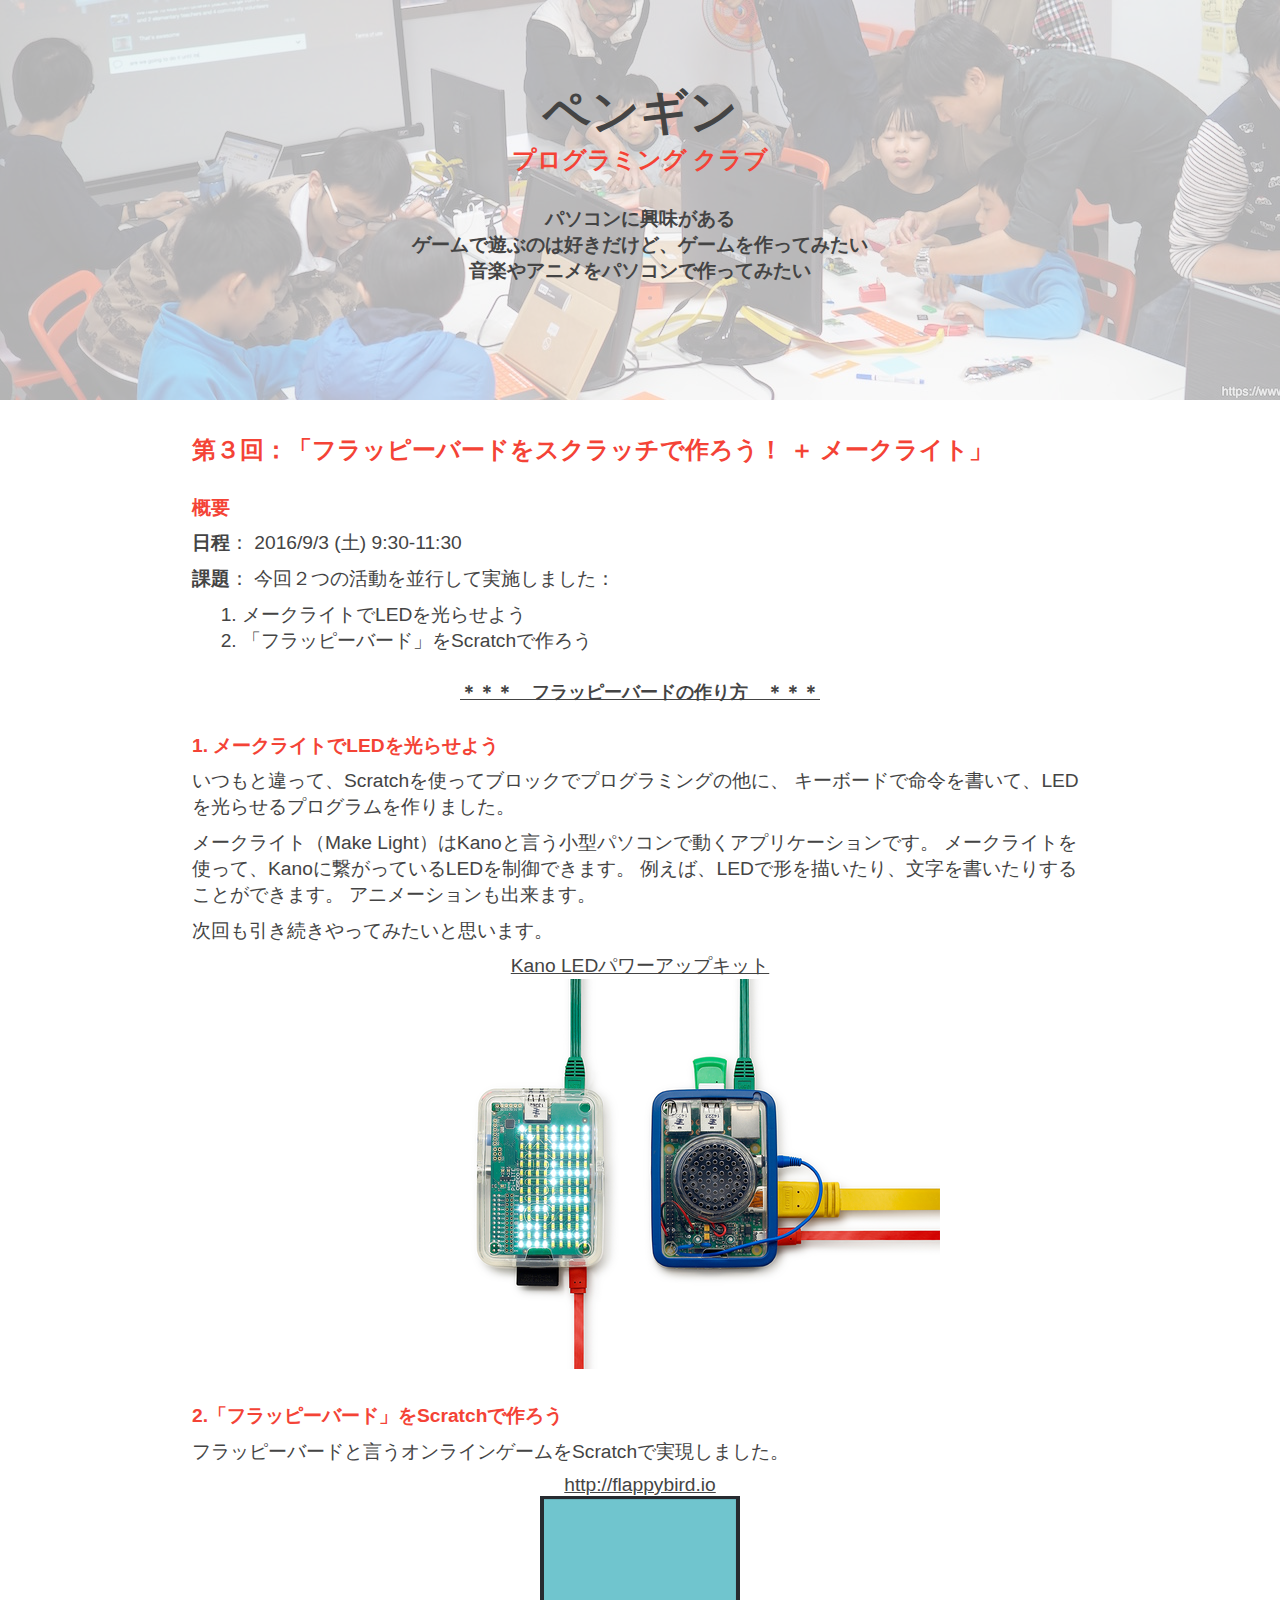
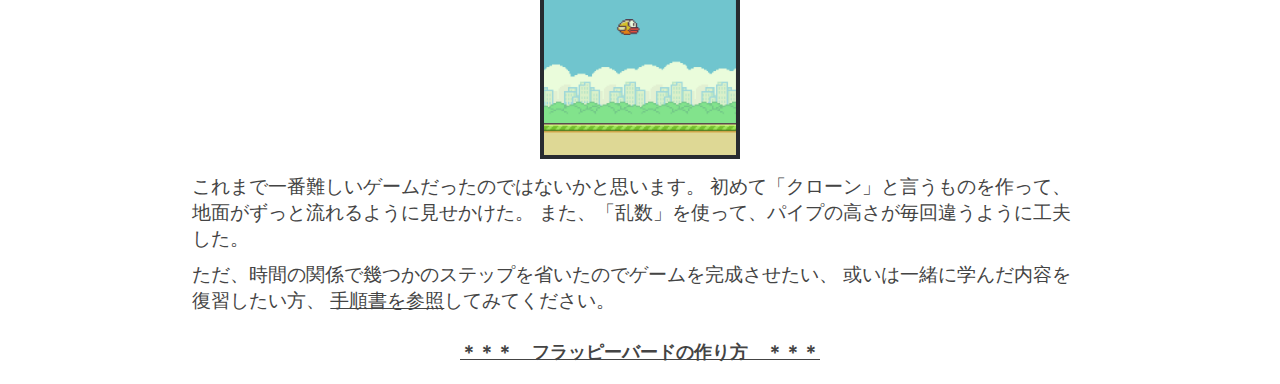
<file: report20160903.html>
<!DOCTYPE html>
<html>
    <head>
        <meta charset="utf-8" />
        <title>ペンギン　プログラミングクラブ</title>
        <link rel="stylesheet" href="styles/main.css" media="screen" />
        <link rel="stylesheet" href="styles/print.css" media="print" />
        <link rel="shortcut icon" type="image/x-icon" href="/penguin/favicon.ico" />
    </head>
    <body>
        <div class="header">
            <h1><a href="/penguin">ペンギン</a></h1>
            <h2>プログラミング クラブ</h2>
            <div class="outline">
                パソコンに興味がある<br />
                ゲームで遊ぶのは好きだけど、ゲームを作ってみたい<br />
                音楽やアニメをパソコンで作ってみたい
            </div>
        </div>
        <div class="topic">
            <h2>第３回：「フラッピーバードをスクラッチで作ろう！ ＋ メークライト」</h2>
            <h3>概要</h3>
            <p><b>日程</b>： 2016/9/3 (土) 9:30-11:30</p>
            <p><b>課題</b>： 今回２つの活動を並行して実施しました：</p>
            <ol>
                <li>メークライトでLEDを光らせよう</li>
                <li>「フラッピーバード」をScratchで作ろう</li>
            </ol>

            <h4 style="text-align:center;"><a
                href="downloads/20160903/flappybird-steps.pdf">＊＊＊　フラッピーバードの作り方　＊＊＊</a></p></h4>

            <h3>1. メークライトでLEDを光らせよう</h3>

            <p>いつもと違って、Scratchを使ってブロックでプログラミングの他に、
            キーボードで命令を書いて、LEDを光らせるプログラムを作りました。</p>

            <p>メークライト（Make Light）はKanoと言う小型パソコンで動くアプリケーションです。
            メークライトを使って、Kanoに繋がっているLEDを制御できます。
            例えば、LEDで形を描いたり、文字を書いたりすることができます。
            アニメーションも出来ます。</p>

            <p>次回も引き続きやってみたいと思います。</p>

            <p style="text-align:center;"><a
               href="http://kano.me/row/products/power-up-kit">Kano LEDパワーアップキット</a><br />
            <img src="images/20160903/Powerup.png" alt="LEDパワーアップキット" />
            </p>

            <h3>2.「フラッピーバード」をScratchで作ろう</h3>

            <p>フラッピーバードと言うオンラインゲームをScratchで実現しました。</p>

            <p style="text-align:center;"><a href="http://flappybird.io">http://flappybird.io</a><br />
            <img src="images/20160903/flappybird.png" alt="フラッピーバード" style="width:200px;" />
            </p>

            <p>これまで一番難しいゲームだったのではないかと思います。
            初めて「クローン」と言うものを作って、地面がずっと流れるように見せかけた。
            また、「乱数」を使って、パイプの高さが毎回違うように工夫した。</p>

            <p>ただ、時間の関係で幾つかのステップを省いたのでゲームを完成させたい、
            或いは一緒に学んだ内容を復習したい方、
            <a href="downloads/20160903/flappybird-steps.pdf">手順書を参照</a>してみてください。</p>
            
            <h4 style="text-align:center;"><a
                href="downloads/20160903/flappybird-steps.pdf">＊＊＊　フラッピーバードの作り方　＊＊＊</a></p></h4>

        </div>
        <div class="footer">
        </div>
        <script>
            (function(i,s,o,g,r,a,m){i['GoogleAnalyticsObject']=r;i[r]=i[r]||function(){
              (i[r].q=i[r].q||[]).push(arguments)},i[r].l=1*new Date();a=s.createElement(o),
               m=s.getElementsByTagName(o)[0];a.async=1;a.src=g;m.parentNode.insertBefore(a,m)
            })(window,document,'script','https://www.google-analytics.com/analytics.js','ga');
            ga('create', 'UA-79550036-1', 'auto');
            ga('send', 'pageview');
        </script>
    </body>
</html>
</file>
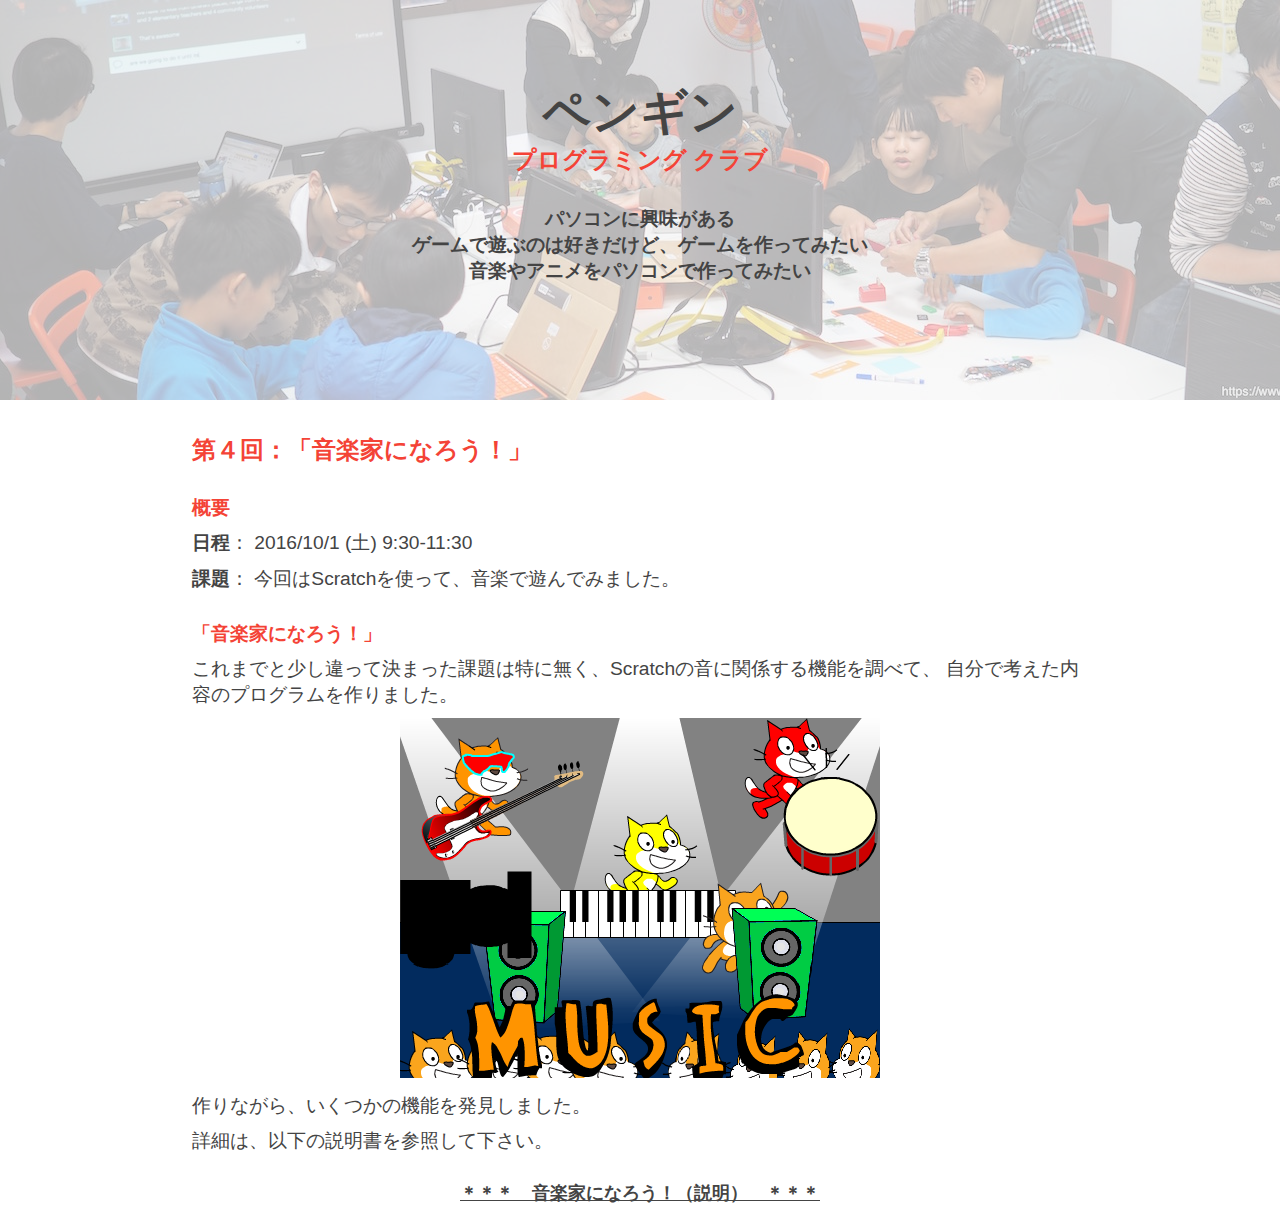
<file: report20161001.html>
<!DOCTYPE html>
<html>
    <head>
        <meta charset="utf-8" />
        <title>ペンギン　プログラミングクラブ</title>
        <link rel="stylesheet" href="styles/main.css" media="screen" />
        <link rel="stylesheet" href="styles/print.css" media="print" />
        <link rel="shortcut icon" type="image/x-icon" href="/penguin/favicon.ico" />
    </head>
    <body>
        <div class="header">
            <h1><a href="/penguin">ペンギン</a></h1>
            <h2>プログラミング クラブ</h2>
            <div class="outline">
                パソコンに興味がある<br />
                ゲームで遊ぶのは好きだけど、ゲームを作ってみたい<br />
                音楽やアニメをパソコンで作ってみたい
            </div>
        </div>
        <div class="topic">
            <h2>第４回：「音楽家になろう！」</h2>
            <h3>概要</h3>
            <p><b>日程</b>： 2016/10/1 (土) 9:30-11:30</p>
            <p><b>課題</b>： 今回はScratchを使って、音楽で遊んでみました。</p>
            
            <h3>「音楽家になろう！」</h3>

            <p>これまでと少し違って決まった課題は特に無く、Scratchの音に関係する機能を調べて、
            自分で考えた内容のプログラムを作りました。</p>

            <p style="text-align:center;">
            <img src="images/20161001/tsuchiya-stage.png" alt="Scratchでの音楽アプリ" />
            </p>

            <p>作りながら、いくつかの機能を発見しました。</p>

            <p>詳細は、以下の説明書を参照して下さい。</p>

            <h4 style="text-align:center;"><a
                href="downloads/20161001/ongakuka-steps.pdf">＊＊＊　音楽家になろう！（説明）　＊＊＊</a></p></h4>

        </div>
        <div class="footer">
        </div>
        <script>
            (function(i,s,o,g,r,a,m){i['GoogleAnalyticsObject']=r;i[r]=i[r]||function(){
              (i[r].q=i[r].q||[]).push(arguments)},i[r].l=1*new Date();a=s.createElement(o),
               m=s.getElementsByTagName(o)[0];a.async=1;a.src=g;m.parentNode.insertBefore(a,m)
            })(window,document,'script','https://www.google-analytics.com/analytics.js','ga');
            ga('create', 'UA-79550036-1', 'auto');
            ga('send', 'pageview');
        </script>
    </body>
</html>
</file>
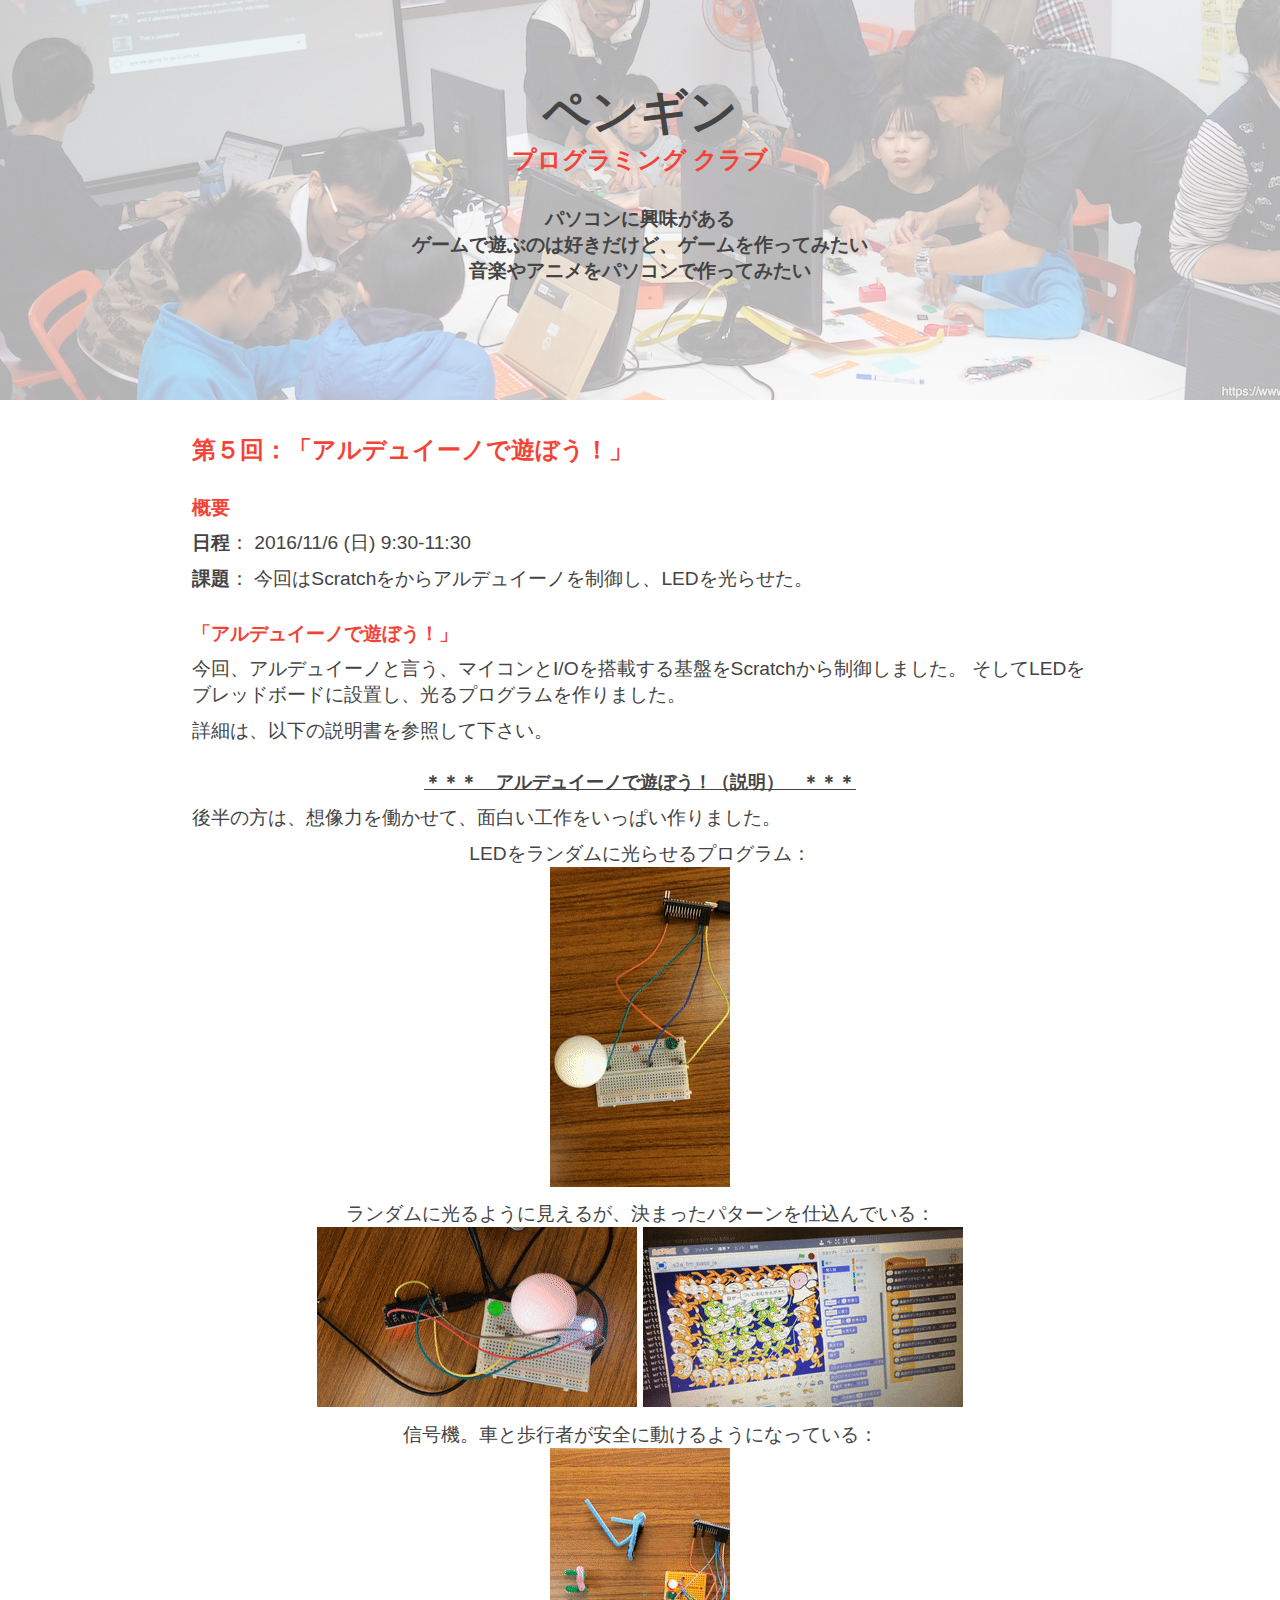
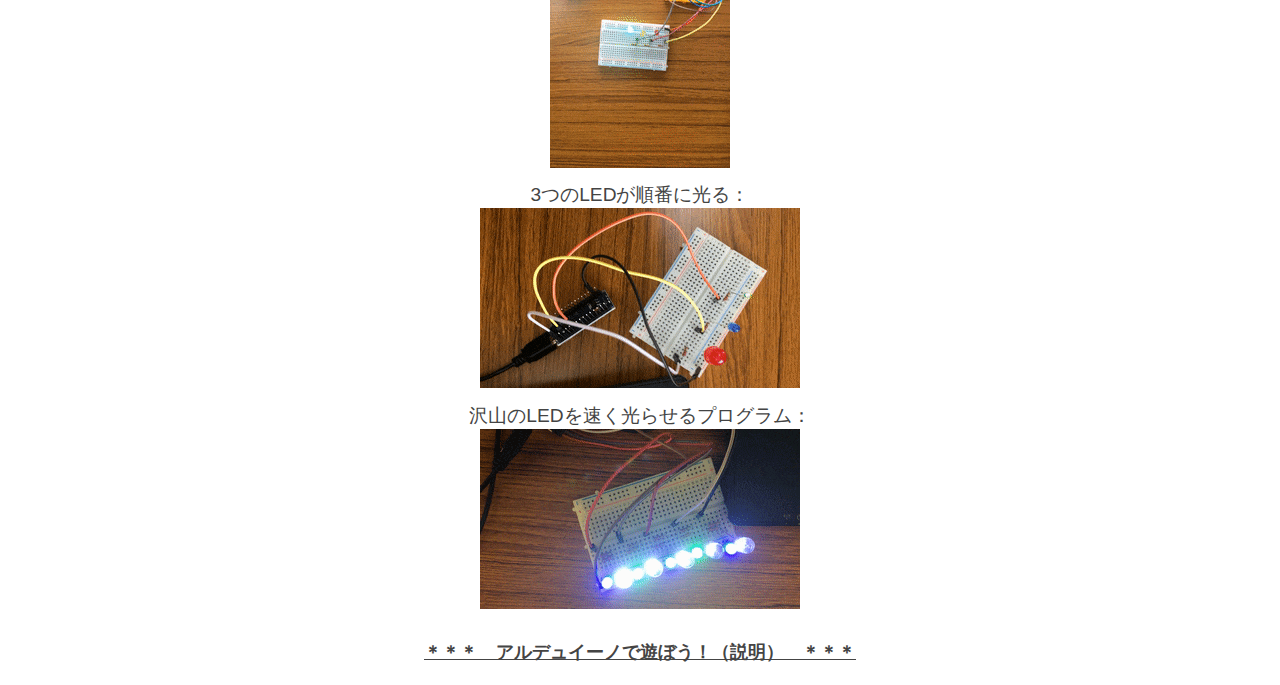
<file: report20161106.html>
<!DOCTYPE html>
<html>
    <head>
        <meta charset="utf-8" />
        <title>ペンギン　プログラミングクラブ</title>
        <link rel="stylesheet" href="styles/main.css" media="screen" />
        <link rel="stylesheet" href="styles/print.css" media="print" />
        <link rel="shortcut icon" type="image/x-icon" href="/penguin/favicon.ico" />
    </head>
    <body>
        <div class="header">
            <h1><a href="/penguin">ペンギン</a></h1>
            <h2>プログラミング クラブ</h2>
            <div class="outline">
                パソコンに興味がある<br />
                ゲームで遊ぶのは好きだけど、ゲームを作ってみたい<br />
                音楽やアニメをパソコンで作ってみたい
            </div>
        </div>
        <div class="topic">
            <h2>第５回：「アルデュイーノで遊ぼう！」</h2>
            <h3>概要</h3>
            <p><b>日程</b>： 2016/11/6 (日) 9:30-11:30</p>
            <p><b>課題</b>： 今回はScratchをからアルデュイーノを制御し、LEDを光らせた。</p>
            
            <h3>「アルデュイーノで遊ぼう！」</h3>

            <p>今回、アルデュイーノと言う、マイコンとI/Oを搭載する基盤をScratchから制御しました。
            そしてLEDをブレッドボードに設置し、光るプログラムを作りました。</p>

            <p>詳細は、以下の説明書を参照して下さい。</p>

            <h4 style="text-align:center;"><a
                href="downloads/20161106/arduino-steps.pdf">＊＊＊　アルデュイーノで遊ぼう！（説明）　＊＊＊</a></p></h4>

            <p>後半の方は、想像力を働かせて、面白い工作をいっぱい作りました。</p>

            <p style="text-align:center;">
            LEDをランダムに光らせるプログラム：<br />
            <img src="images/20161106/sae.gif" alt="LEDをランダムに光らせるプログラム" />
            <br />
            </p>

            <p style="text-align:center;">
            ランダムに光るように見えるが、決まったパターンを仕込んでいる：<br />
            <img src="images/20161106/tsuchiya.gif" alt="LEDを決まったパターンで光らせる" />
            <img src="images/20161106/tsuchiya2.gif" alt="ステージも凄いことに！" />
            <br />
            </p>

            <p style="text-align:center;">
            信号機。車と歩行者が安全に動けるようになっている：<br />
            <img src="images/20161106/iwaki.gif" alt="信号機" />
            <br />
            </p>

            <p style="text-align:center;">
            3つのLEDが順番に光る：<br />
            <img src="images/20161106/yuasa.gif" alt="３つのLEDが順番に光る" />
            <br />
            </p>

            <p style="text-align:center;">
            沢山のLEDを速く光らせるプログラム：<br />
            <img src="images/20161106/takahashi2.gif" alt="沢山のLEDを速く光らせる" />
            <br />
            </p>

            <h4 style="text-align:center;"><a
                href="downloads/20161106/arduino-steps.pdf">＊＊＊　アルデュイーノで遊ぼう！（説明）　＊＊＊</a></p></h4>

        </div>
        <div class="footer">
        </div>
        <script>
            (function(i,s,o,g,r,a,m){i['GoogleAnalyticsObject']=r;i[r]=i[r]||function(){
              (i[r].q=i[r].q||[]).push(arguments)},i[r].l=1*new Date();a=s.createElement(o),
               m=s.getElementsByTagName(o)[0];a.async=1;a.src=g;m.parentNode.insertBefore(a,m)
            })(window,document,'script','https://www.google-analytics.com/analytics.js','ga');
            ga('create', 'UA-79550036-1', 'auto');
            ga('send', 'pageview');
        </script>
    </body>
</html>
</file>
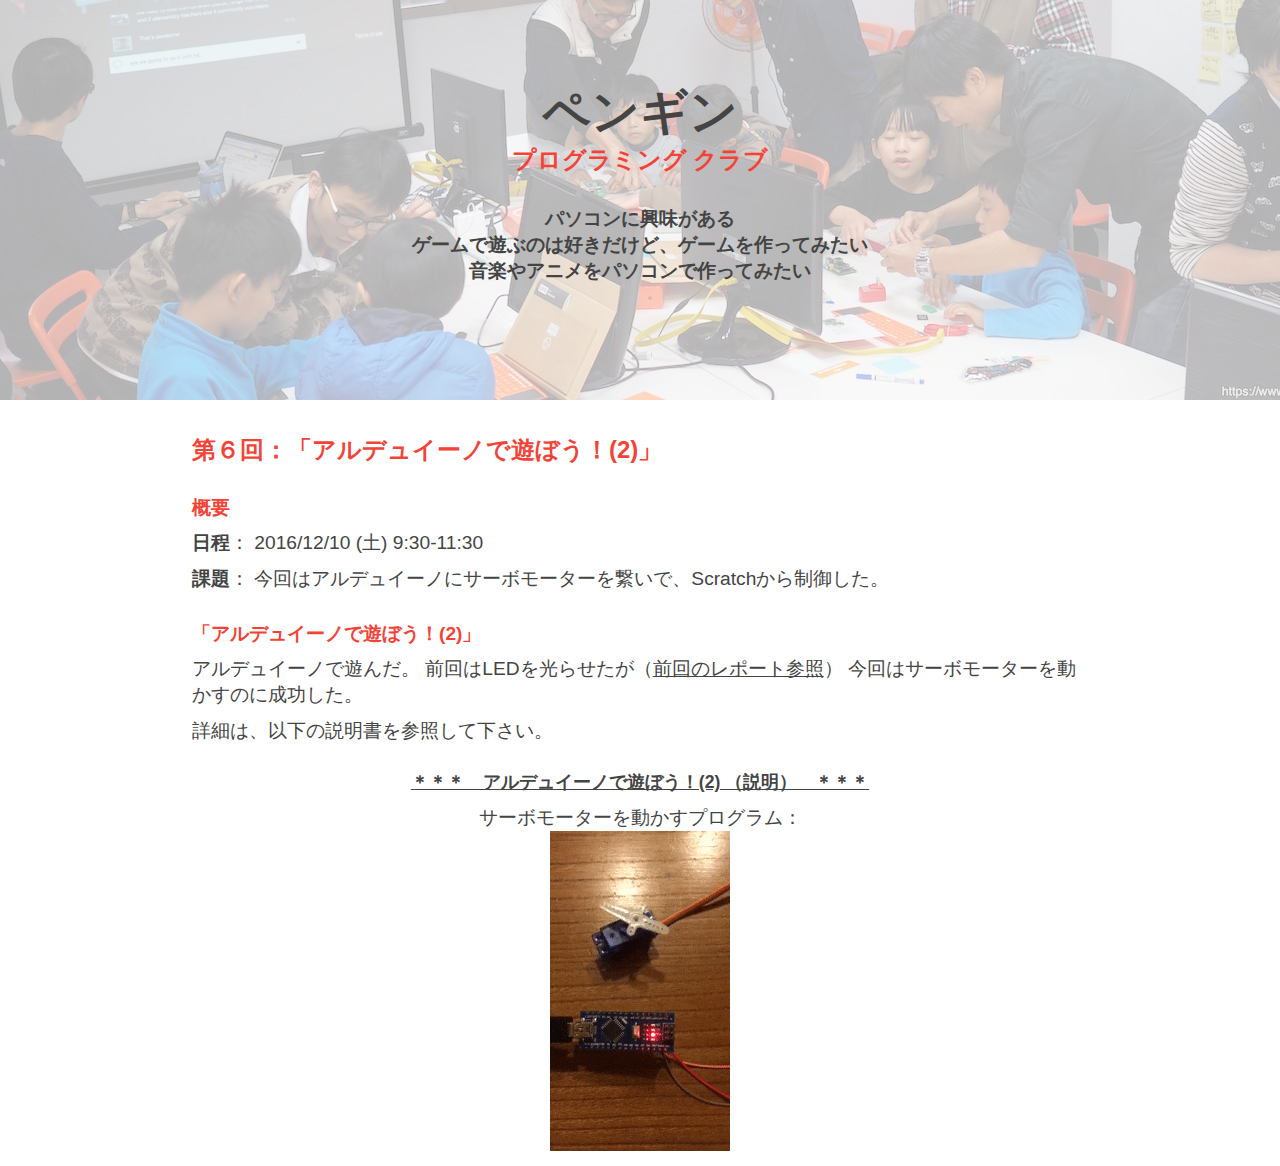
<file: report20161210.html>
<!DOCTYPE html>
<html>
    <head>
        <meta charset="utf-8" />
        <title>ペンギン　プログラミングクラブ</title>
        <link rel="stylesheet" href="styles/main.css" media="screen" />
        <link rel="stylesheet" href="styles/print.css" media="print" />
        <link rel="shortcut icon" type="image/x-icon" href="/penguin/favicon.ico" />
    </head>
    <body>
        <div class="header">
            <h1><a href="/penguin">ペンギン</a></h1>
            <h2>プログラミング クラブ</h2>
            <div class="outline">
                パソコンに興味がある<br />
                ゲームで遊ぶのは好きだけど、ゲームを作ってみたい<br />
                音楽やアニメをパソコンで作ってみたい
            </div>
        </div>
        <div class="topic">
            <h2>第６回：「アルデュイーノで遊ぼう！(2)」</h2>
            <h3>概要</h3>
            <p><b>日程</b>： 2016/12/10 (土) 9:30-11:30</p>
            <p><b>課題</b>： 今回はアルデュイーノにサーボモーターを繋いで、Scratchから制御した。</p>

            <h3>「アルデュイーノで遊ぼう！(2)」</h3>

            <p>アルデュイーノで遊んだ。
            前回はLEDを光らせたが（<a href="report20161106.html">前回のレポート参照</a>）
            今回はサーボモーターを動かすのに成功した。</p>

            <p>詳細は、以下の説明書を参照して下さい。</p>

            <h4 style="text-align:center;"><a
                href="downloads/20161210/arduino2-steps.pdf">＊＊＊　アルデュイーノで遊ぼう！(2) （説明）　＊＊＊</a></p></h4>

            <p style="text-align:center;">
            サーボモーターを動かすプログラム：<br />
            <img src="images/20161210/servo-motor.gif" alt="サーボモーターを動かすプログラム" />
            <br />
            </p>

        </div>
        <div class="footer">
        </div>
        <script>
            (function(i,s,o,g,r,a,m){i['GoogleAnalyticsObject']=r;i[r]=i[r]||function(){
              (i[r].q=i[r].q||[]).push(arguments)},i[r].l=1*new Date();a=s.createElement(o),
               m=s.getElementsByTagName(o)[0];a.async=1;a.src=g;m.parentNode.insertBefore(a,m)
            })(window,document,'script','https://www.google-analytics.com/analytics.js','ga');
            ga('create', 'UA-79550036-1', 'auto');
            ga('send', 'pageview');
        </script>
    </body>
</html>
</file>
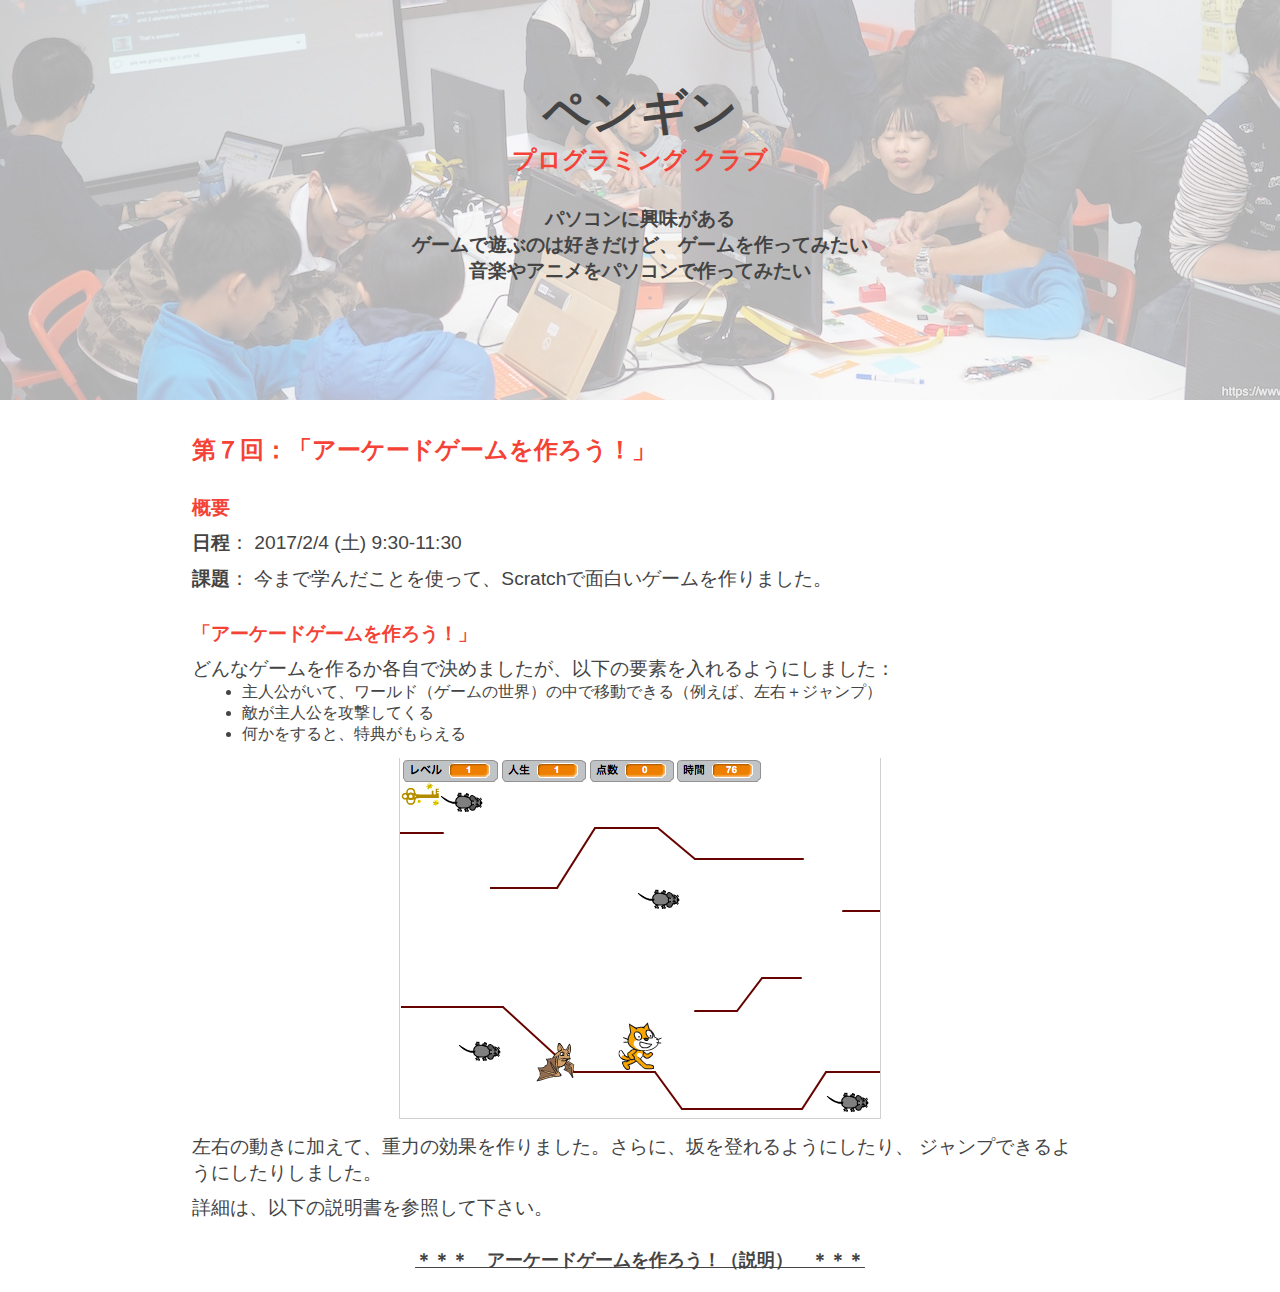
<file: report20170204.html>
<!DOCTYPE html>
<html>
    <head>
        <meta charset="utf-8" />
        <title>ペンギン　プログラミングクラブ</title>
        <link rel="stylesheet" href="styles/main.css" media="screen" />
        <link rel="stylesheet" href="styles/print.css" media="print" />
        <link rel="shortcut icon" type="image/x-icon" href="/penguin/favicon.ico" />
    </head>
    <body>
        <div class="header">
            <h1><a href="/penguin">ペンギン</a></h1>
            <h2>プログラミング クラブ</h2>
            <div class="outline">
                パソコンに興味がある<br />
                ゲームで遊ぶのは好きだけど、ゲームを作ってみたい<br />
                音楽やアニメをパソコンで作ってみたい
            </div>
        </div>
        <div class="topic">
            <h2>第７回：「アーケードゲームを作ろう！」</h2>
            <h3>概要</h3>
            <p><b>日程</b>： 2017/2/4 (土) 9:30-11:30</p>
            <p><b>課題</b>： 今まで学んだことを使って、Scratchで面白いゲームを作りました。</p>

            <h3>「アーケードゲームを作ろう！」</h3>

            <p>どんなゲームを作るか各自で決めましたが、以下の要素を入れるようにしました：</p>
            <ul>
                <li>主人公がいて、ワールド（ゲームの世界）の中で移動できる（例えば、左右＋ジャンプ）</li>
                <li>敵が主人公を攻撃してくる</li>
                <li>何かをすると、特典がもらえる</li>
            </ul>

            <p style="text-align:center;">
            <img src="images/20170204/arcade1.png" alt="Scratchでのアーケードゲーム" />
            </p>

            <p>左右の動きに加えて、重力の効果を作りました。さらに、坂を登れるようにしたり、
            ジャンプできるようにしたりしました。</p>

            <p>詳細は、以下の説明書を参照して下さい。</p>

            <h4 style="text-align:center;"><a
                href="downloads/20170204/arcade-game-steps.pdf">＊＊＊　アーケードゲームを作ろう！（説明）　＊＊＊</a></p></h4>

        </div>
        <div class="footer">
        </div>
        <script>
            (function(i,s,o,g,r,a,m){i['GoogleAnalyticsObject']=r;i[r]=i[r]||function(){
              (i[r].q=i[r].q||[]).push(arguments)},i[r].l=1*new Date();a=s.createElement(o),
               m=s.getElementsByTagName(o)[0];a.async=1;a.src=g;m.parentNode.insertBefore(a,m)
            })(window,document,'script','https://www.google-analytics.com/analytics.js','ga');
            ga('create', 'UA-79550036-1', 'auto');
            ga('send', 'pageview');
        </script>
    </body>
</html>
</file>
<file: styles/main.css>
* {
    margin: 0;
    padding: 0;
    border: 0;
    font-family: sans-serif;
    color: #444;
}

.header {
    width: 100%;
    height: 400px;
}

.header::after {
    content: "";
    background: url(../images/penguin-banner.jpg) 0 0 no-repeat;
    opacity: 0.3;
    top: 0;
    left: 0;
    bottom: 0;
    right: 0;
    position: absolute;
    z-index: -1;
}

.header h1, .header h2, .header .outline {
    width: 100%;
    text-align: center;
}

.header h1 {
    color: #f44336;
    padding-top: 80px;
    font-size: 3em;
}

.header h2 {
    color: #f44336;
    font-size: 1.5em;
}

.header .outline {
    font-size: 1.2em;
    font-weight: bold;
    padding-top: 30px;
    color: #444;
}

.header a {
    text-decoration: none;
}

.section {
    display: block;
    float: left;
}

.general-info {
    padding-left: 5%;
}

.general-info, .schedule {
    width: 35%;
}

.upcoming {
    font-weight: bold;
    font-size: 1.1em;
}

tr.past > td {
    color: #ccc;
}

.registration {
    height: 220px;
    width: 20%;
}

.registration .featured-button {
    margin: 30px auto;
}

.section-title {
    padding: 20px;
    font-size: 1.1em;
    font-weight: bold;
    color: #f44336;
}

.featured-button {
	background: url(../images/featured-button.png) 0 0 no-repeat;
	border: none;
	cursor: pointer;
	display: block;
	height: 61px;
	width: 230px;
}

.featured-button a {
	color: #444;
	text-decoration: none;
}

.featured-button:hover {
	background-position: 0 -61px;
	color: #444;
	text-decoration: none;
}

.featured-button p {
	font-size: 18px;
	font-weight: 700;
	height: 61px;
	line-height: 50px;
	text-align: center;
	text-shadow: 0 1px #fff;
}

.featured-button p a {
	display: block;
}

.note {
    font-size: 0.7em;
	text-align: center;
}

.clearer {
    clear: both;
}

.topic {
    width: 70%;
    padding: 10px 15%;
}

.topic h2, .topic h3, .topic h4 {
    color: #f44336;
    font-weight: bold;
}

.topic h2 {
    margin-top: 1em;
    font-size: 1.5em;
}

.topic h3 {
    margin-top: 1.5em;
    font-size: 1.2em;
}

.topic h4 {
    padding-top: 1.5em;
    font-size: 1.1em;
    clear: both;
}

.topic p.goal {
    color: #3020dd;
}

.topic p, .topic ol {
    margin-top: 0.5em;
    font-size: 1.2em;
    color: #444;
}

.topic li {
    margin-left: 50px;
}

img.right-aligned {
    float: right;
}

img.left-aligned {
    float: left;
}

img.illustration {
    float: left;
    width: 280px;
    margin: 10px;
}

.topic table {
    width: 80%;
    margin: auto;
}

.topic table td {
    text-align: center;
}

.topic table .featured-button {
    margin: 0 auto;
}

.appendix h1 {
    text-align: center;
    margin-top: 2em;
    color: #f44336;
    font-weight: bold;
    font-size: 1.8em;
}

.appendix .topic h2 {
    font-size: 1.2em;
}

.appendix .topic p {
    font-size: 1em;
}
</file>
<file: styles/print.css>
* {
    margin: 0;
    padding: 0;
    border: 0;
    font-family: sans-serif;
}

img {
    max-width: 50%;
}

.featured-button a:after {
    content: " [" attr(href) "] ";
}

.header h1, .header h2, .header .outline {
    width: 100%;
    text-align: center;
}

.header h1 {
    padding-top: 80px;
    font-size: 3em;
}

.header h2 {
    font-size: 1.5em;
}

.header .outline {
    font-size: 1em;
    font-weight: bold;
    padding-top: 30px;
}

.section {
    display: block;
    float: left;
}

.general-info {
    padding-left: 5%;
}

.general-info, .schedule {
    width: 45%;
    font-size: 0.7em;
}

.section-title {
    padding: 20px;
    font-size: 1.1em;
    font-weight: bold;
}

.registration {
	display: none;
}

.featured-button a {
    display: block;
}

.clearer {
    clear: both;
}

.topic {
    padding: 10px 5%;
}

.topic h2 {
    margin-top: 1em;
    font-weight: bold;
    font-size: 1em;
}

.topic p {
    margin-top: 0.5em;
    font-size: 0.9em;
}

img.right-aligned {
    float: right;
}

img.left-aligned {
    float: left;
}

.topic table {
    width: 80%;
    margin: auto;
}

.topic table td {
    text-align: center;
    font-size: 0.9em;
}

.topic table .featured-button {
    margin: 0 auto;
}

.appendix h1 {
    text-align: center;
    margin-top: 2em;
    font-weight: bold;
    font-size: 1em;
}

.appendix .topic h2 {
    font-weight: bold;
    font-size: 0.9em;
}

.appendix .topic p {
    font-size: 0.9em;
}
</file>
